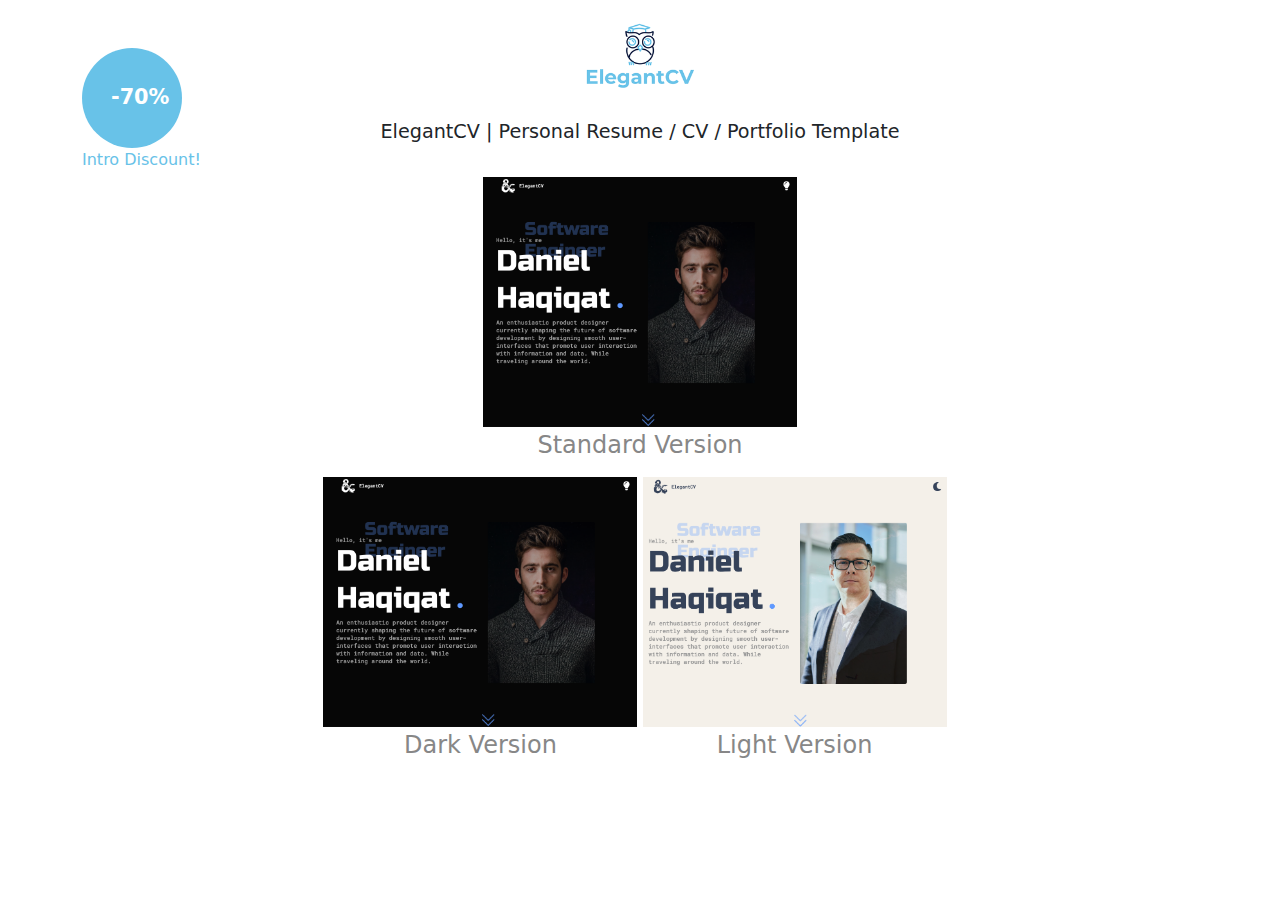
<file: index.html>
<!DOCTYPE html>
<html lang="en">
  <head>
    <meta http-equiv="X-UA-Compatible" content="IE=edge" />
    <meta http-equiv="Content-Type" content="text/html; charset=utf-8" />
    <meta name="author" content="AtikFahad" />
    <meta
      name="description"
      content="ElegantCV - Personal Resume / CV / Portfolio Template"
    />
    <meta
      name="keywords"
      content="vcard, resume, personal, portfolio, cv, developer, freelancer, modern, clean, responsive, bootstrap"
    />
    <title>ElegantCV - Personal Resume / CV / Portfolio Template</title>
    <meta
      name="viewport"
      content="width=device-width, initial-scale=1, maximum-scale=1, minimum-scale=1"
    />
    <link rel="stylesheet" href="standard/css/vendors/bootstrap.min.css" />
    <link rel="stylesheet" href="style.css" />
  </head>
  <body>
    <main>
      <div class="container">
        <section class="template-content">
          <img
            src="elegantCV-logo.png"
            alt="ElegantCV"
            height="120"
            width="120"
          />
          <h1 class="h3">
            ElegantCV | Personal Resume / CV / Portfolio Template
          </h1>
        </section>
        <section class="demo1">
          <a href="https://themes.atikfahad.com/elegantCV/standard">
            <img
              src="elegantCV-dark.png"
              alt="elegantCV standard"
              class="img-fluid"
            />
          </a>
          <h4 class="py-1">Standard Version</h4>
        </section>
        <section class="demo2">
          <a href="https://themes.atikfahad.com/elegantCV/dark">
            <img
              src="elegantCV-dark.png"
              alt="elegantCV dark"
              class="img-fluid"
            />
          </a>
          <h4 class="py-1">Dark Version</h4>
        </section>
        <section class="demo3">
          <a href="https://themes.atikfahad.com/elegantCV/light">
            <img
              src="elegantCV-light.png"
              alt="elegantCV light"
              class="img-fluid"
            />
          </a>
          <h4 class="py-1">Light Version</h4>
        </section>
        <div class="total-sale pt-5">
          <div class="sale">
            <span>-70%</span>
          </div>
          <span class="sale-text">Intro Discount!</span>
        </div>
      </div>
    </main>
  </body>
</html>
</file>
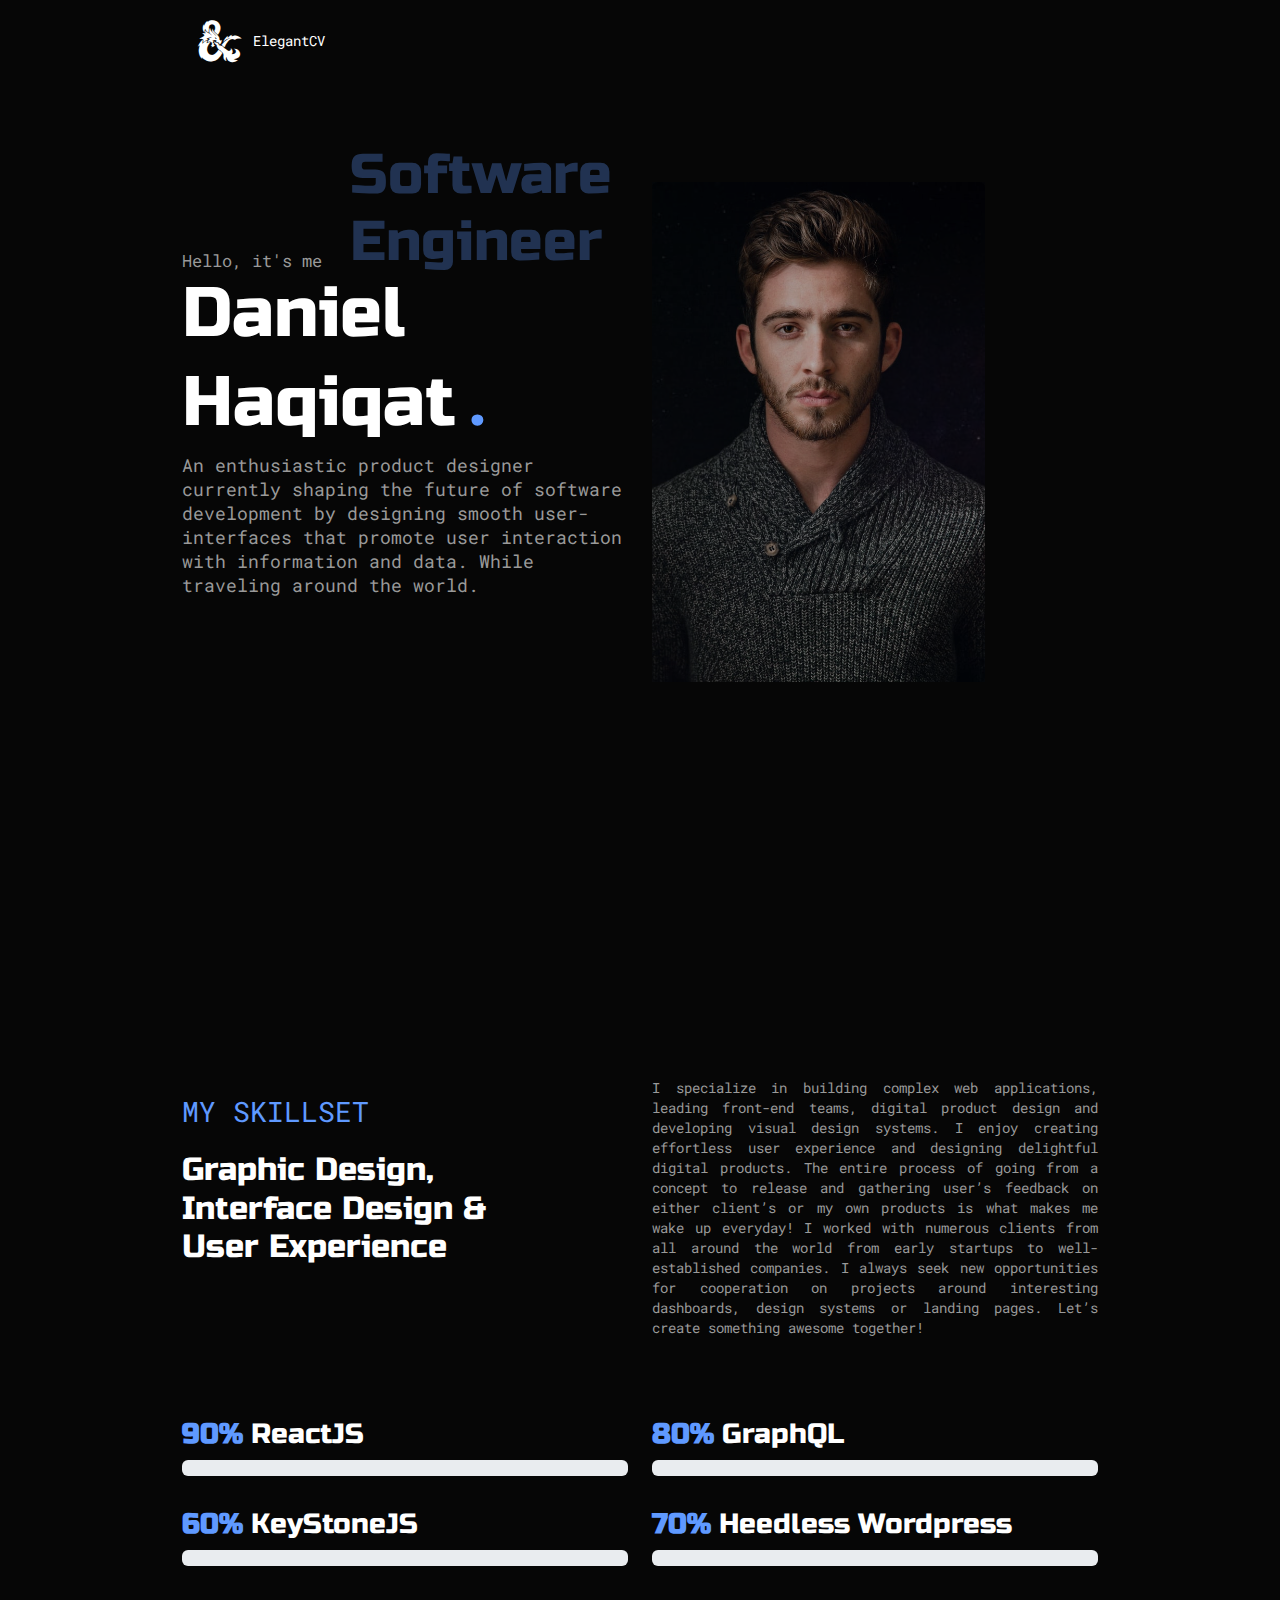
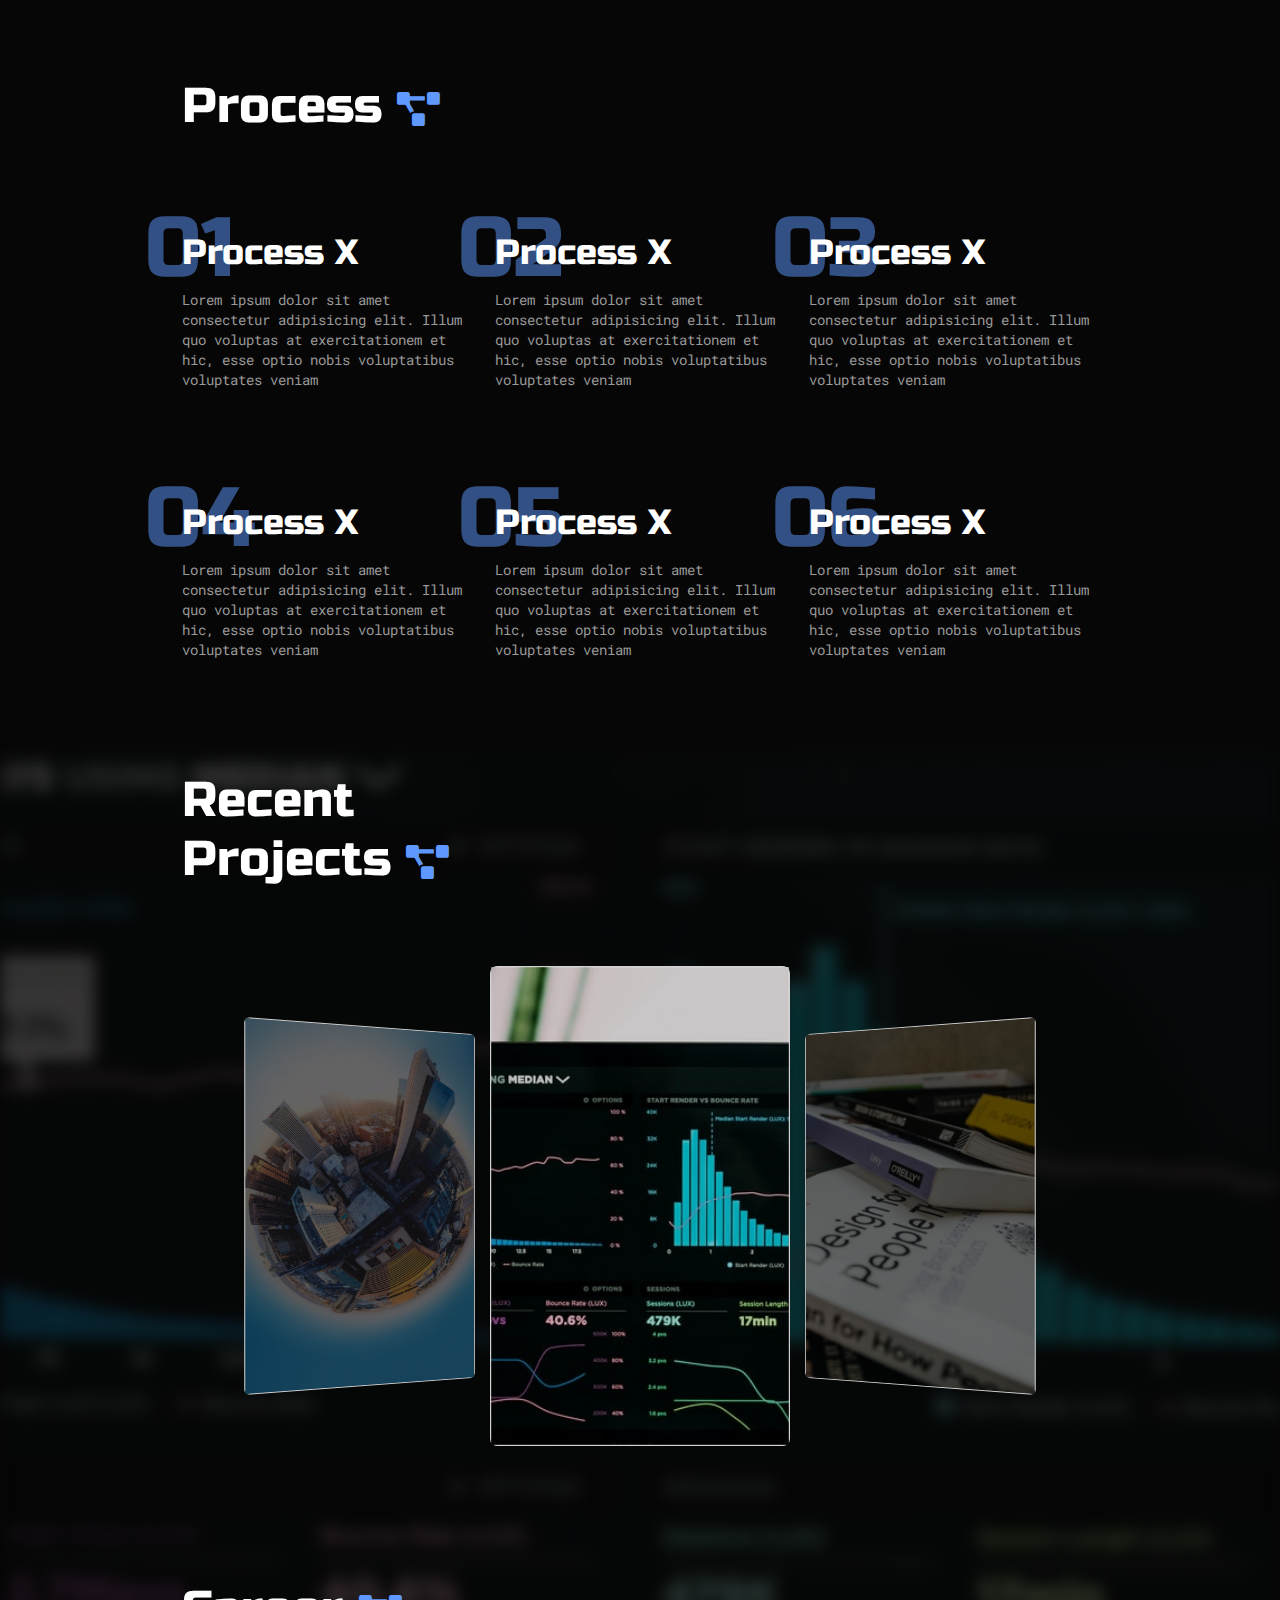
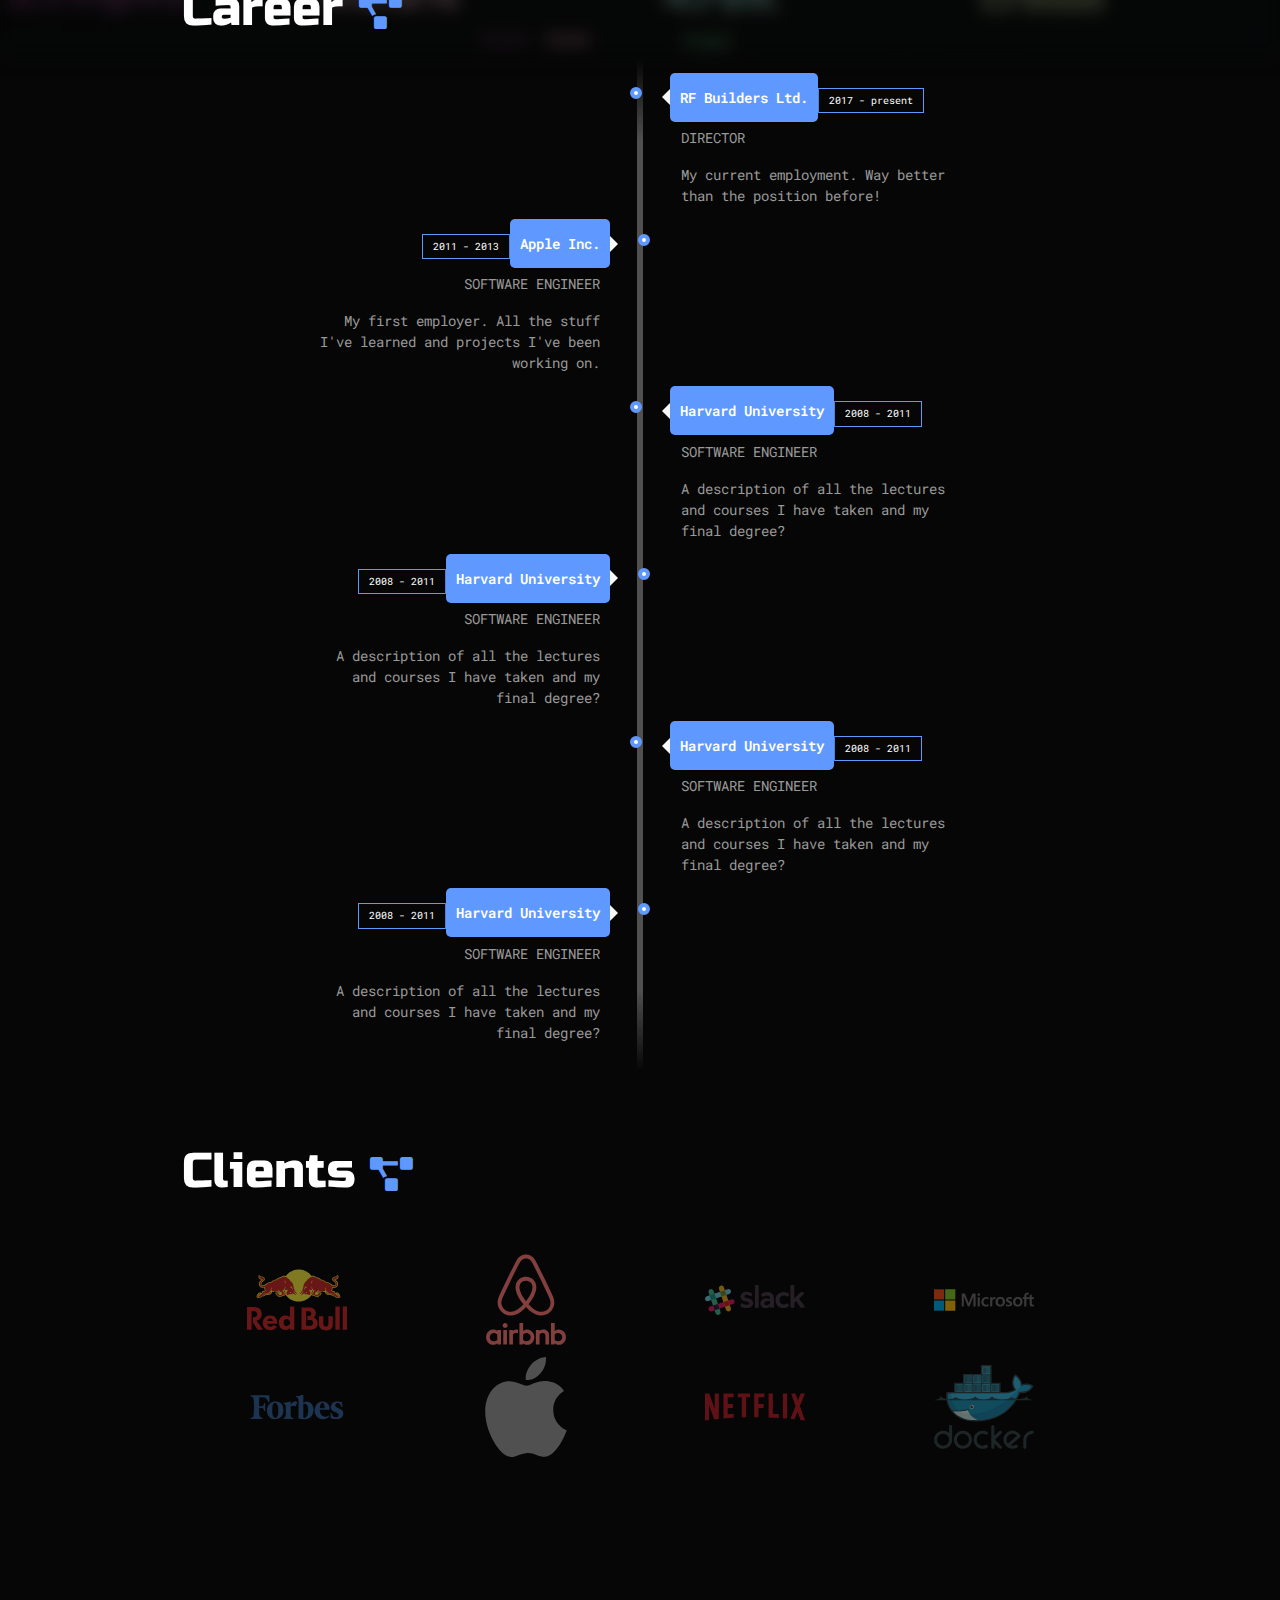
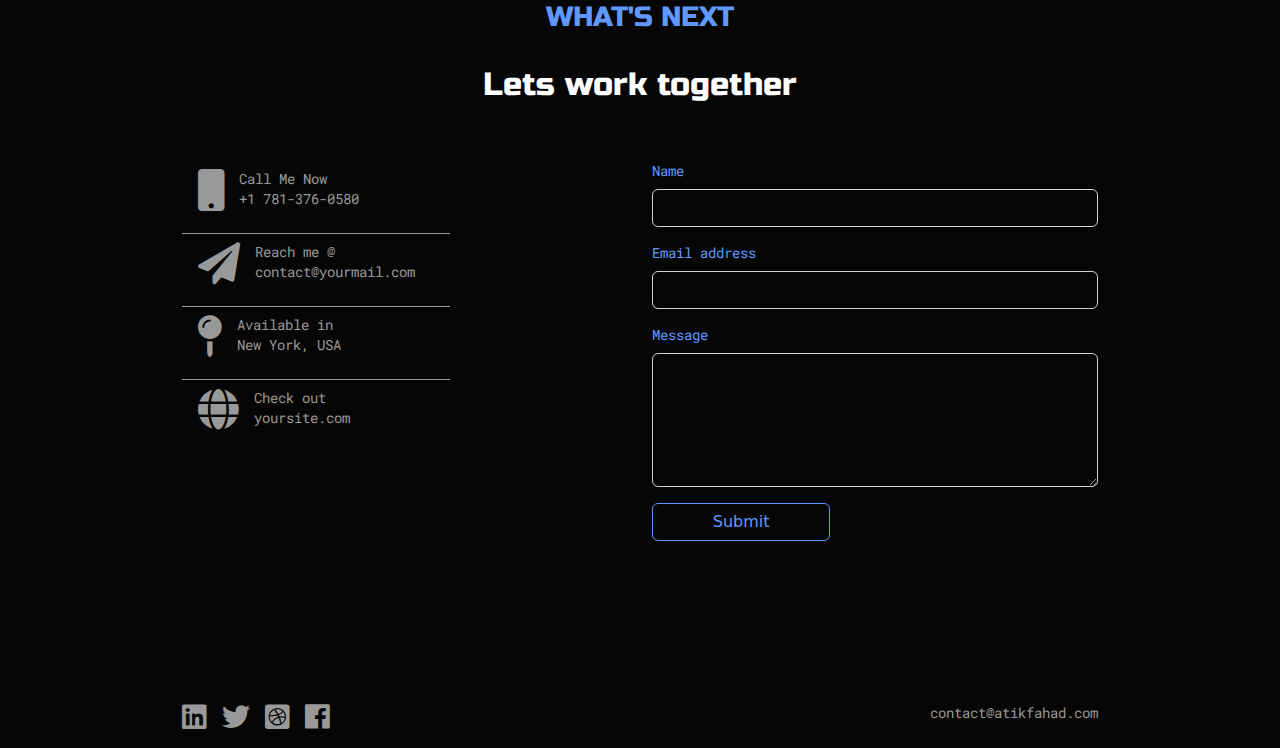
<file: dark/index.html>
<!DOCTYPE html>
<html lang="en">
  <head>
    <meta http-equiv="X-UA-Compatible" content="IE=edge" />
    <meta http-equiv="Content-Type" content="text/html; charset=utf-8" />
    <meta name="author" content="AtikFahad" />
    <meta
      name="description"
      content="ElegantCV - Personal Resume / CV / Portfolio Template"
    />
    <meta
      name="keywords"
      content="vcard, resume, personal, portfolio, cv, developer, freelancer, modern, clean, responsive, bootstrap"
    />
    <title>ElegantCV - Personal Resume / CV / Portfolio Template</title>
    <meta
      name="viewport"
      content="width=device-width, initial-scale=1, maximum-scale=1, minimum-scale=1"
    />

    <link rel="preconnect" href="https://fonts.googleapis.com" />
    <link rel="preconnect" href="https://fonts.gstatic.com" crossorigin />

    <link
      href="https://fonts.googleapis.com/css2?family=Roboto+Mono:wght@500&family=Russo+One&display=swap"
      rel="stylesheet"
    />

    <link
      rel="stylesheet"
      type="text/css"
      href="css/vendors/bootstrap.min.css"
    />
    <link rel="stylesheet" href="css/vendors/fa-all.min.css" />
    <link rel="stylesheet" href="css/vendors/animate.min.css" />
    <link rel="stylesheet" href="css/vendors/photoswipe.css" />
    <link rel="stylesheet" type="text/css" href="css/main.css" />
    <link rel="stylesheet" href="css/slider.css" />
    <link rel="stylesheet" href="css/timeline.css" />
    <link rel="apple-touch-icon" sizes="180x180" href="/apple-touch-icon.png" />
    <link rel="icon" type="image/png" sizes="32x32" href="/favicon-32x32.png" />
    <link rel="icon" type="image/png" sizes="16x16" href="/favicon-16x16.png" />
    <link rel="manifest" href="/site.webmanifest" />
  </head>
  <body class="dark-mode">
    <div class="cursor-wrapper">
      <div class="cursor"></div>
    </div>
    <nav class="navbar-nav my-3">
      <div class="container">
        <a href="#" class="navbar-brand">
          <!-- Font Awesome Icon for Logo uncomment next line to display and hide image -->
          <i class="fab fa-d-and-d fa-3x"></i>
          <!-- If you want custom logo uncomment next img tag and replace logo in images folder -->
          <!-- <img
            src="images/elegantCV-logo.png"
            alt="Elegant CV"
            width="70"
            height="70"
          /> -->
          ElegantCV</a
        >
      </div>
    </nav>
    <main>
      <section class="container main-section">
        <div class="row">
          <div class="col-sm-12 col-md-6 text">
            <h2 class="special">Software Engineer</h2>
            <small class="animate__animated animate__fadeInUp"
              >Hello, it's me</small
            >
            <h1 class="animate__animated animate__fadeInUp animate__slow">
              Daniel Haqiqat<span>.</span>
            </h1>
            <p class="animate__animated animate__fadeInUp animate__slow">
              An enthusiastic product designer currently shaping the future of
              software development by designing smooth user-interfaces that
              promote user interaction with information and data. While
              traveling around the world.
            </p>
          </div>
          <div class="col-sm-12 col-md-6 main-image">
            <div
              class="banner-effect animate__animated animate__zoomIn animate__slower"
            >
              <img
                class="img-fluid rounded mx-auto animate__animated animate__zoomIn animate__slower banner-dark"
                src="images/banner.jpg"
                alt="Personal Pic"
              />
            </div>
          </div>
          <a
            href="#skillset"
            class="animate__animated animate__fadeInDown animate__slow animate__delay-3s"
          >
            <div class="scroll-ico-first"></div>
            <div class="scroll-ico-second"></div>
          </a>
        </div>
      </section>
      <section class="skillset my-5" id="skillset">
        <div class="container">
          <div class="row pt-5">
            <div class="mt-4 col-sm-12 col-md-6 heading">
              <small class="text-uppercase">My Skillset </small>
              <h2 class="my-4 skillset-main">
                Graphic Design, <br />
                Interface Design & <br />
                User Experience
              </h2>
            </div>
            <div class="col-sm-12 col-md-6 elaboration">
              <p>
                I specialize in building complex web applications, leading
                front-end teams, digital product design and developing visual
                design systems. I enjoy creating effortless user experience and
                designing delightful digital products. The entire process of
                going from a concept to release and gathering user’s feedback on
                either client’s or my own products is what makes me wake up
                everyday! I worked with numerous clients from all around the
                world from early startups to well-established companies. I
                always seek new opportunities for cooperation on projects around
                interesting dashboards, design systems or landing pages. Let’s
                create something awesome together!
              </p>
            </div>
          </div>
          <div class="py-5 row">
            <div class="my-3 col-sm-12 col-md-6">
              <h3><b>90%</b> ReactJS</h3>
              <div class="progress">
                <div
                  class="progress-bar progress-bar-striped progress-bar-animated"
                  role="progressbar"
                  aria-valuenow="90"
                  aria-valuemin="0"
                  aria-valuemax="100"
                  style="width: 0%"
                ></div>
              </div>
            </div>
            <div class="my-3 col-sm-12 col-md-6">
              <h3><b>80%</b> GraphQL</h3>
              <div class="progress">
                <div
                  class="progress-bar progress-bar-striped progress-bar-animated"
                  role="progressbar"
                  aria-valuenow="80"
                  aria-valuemin="0"
                  aria-valuemax="100"
                  style="width: 0%"
                ></div>
              </div>
            </div>
            <div class="my-3 col-sm-12 col-md-6">
              <h3><b>60%</b> KeyStoneJS</h3>
              <div class="progress">
                <div
                  class="progress-bar progress-bar-striped progress-bar-animated"
                  role="progressbar"
                  aria-valuenow="60"
                  aria-valuemin="0"
                  aria-valuemax="100"
                  style="width: 0%"
                ></div>
              </div>
            </div>
            <div class="my-3 col-sm-12 col-md-6">
              <h3><b>70%</b> Heedless Wordpress</h3>
              <div class="progress">
                <div
                  class="progress-bar progress-bar-striped progress-bar-animated"
                  role="progressbar"
                  aria-valuenow="70"
                  aria-valuemin="0"
                  aria-valuemax="100"
                  style="width: 0%"
                ></div>
              </div>
            </div>
          </div>
        </div>
      </section>
      <section class="process my-5">
        <div class="container">
          <h2 class="my-3">
            Process
            <span class="indicator">
              <i class="fas fa-project-diagram"></i>
            </span>
          </h2>
          <div class="row my-5">
            <div
              class="col-xs-12 col-sm-6 col-md-4 my-5 individual-process"
              id="iv_1"
            >
              <h3>Process X</h3>
              <p class="mt-3" id="process-animate">
                Lorem ipsum dolor sit amet consectetur adipisicing elit. Illum
                quo voluptas at exercitationem et hic, esse optio nobis
                voluptatibus voluptates veniam
              </p>
              <div class="process-num" id="pn_1">01</div>
            </div>
            <div
              class="col-xs-12 col-sm-6 col-md-4 my-5 individual-process"
              id="iv_2"
            >
              <h3>Process X</h3>
              <p class="mt-3">
                Lorem ipsum dolor sit amet consectetur adipisicing elit. Illum
                quo voluptas at exercitationem et hic, esse optio nobis
                voluptatibus voluptates veniam
              </p>
              <div class="process-num" id="pn_2">02</div>
            </div>
            <div
              class="col-xs-12 col-sm-6 col-md-4 my-5 individual-process"
              id="iv_3"
            >
              <h3>Process X</h3>
              <p class="mt-3">
                Lorem ipsum dolor sit amet consectetur adipisicing elit. Illum
                quo voluptas at exercitationem et hic, esse optio nobis
                voluptatibus voluptates veniam
              </p>
              <div class="process-num" id="pn_3">03</div>
            </div>
            <div
              class="col-xs-12 col-sm-6 col-md-4 my-5 individual-process"
              id="iv_4"
            >
              <h3>Process X</h3>
              <p class="mt-3">
                Lorem ipsum dolor sit amet consectetur adipisicing elit. Illum
                quo voluptas at exercitationem et hic, esse optio nobis
                voluptatibus voluptates veniam
              </p>
              <div class="process-num" id="pn_4">04</div>
            </div>
            <div
              class="col-xs-12 col-sm-6 col-md-4 my-5 individual-process"
              id="iv_5"
            >
              <h3>Process X</h3>
              <p class="mt-3">
                Lorem ipsum dolor sit amet consectetur adipisicing elit. Illum
                quo voluptas at exercitationem et hic, esse optio nobis
                voluptatibus voluptates veniam
              </p>
              <div class="process-num" id="pn_5">05</div>
            </div>
            <div
              class="col-xs-12 col-sm-6 col-md-4 my-5 individual-process"
              id="iv_6"
            >
              <h3>Process X</h3>
              <p class="mt-3">
                Lorem ipsum dolor sit amet consectetur adipisicing elit. Illum
                quo voluptas at exercitationem et hic, esse optio nobis
                voluptatibus voluptates veniam
              </p>
              <div class="process-num" id="pn_6">06</div>
            </div>
          </div>
        </div>
      </section>

      <section class="recent-projects">
        <h2 class="my-3 container">
          Recent <br />
          Projects
          <span class="indicator">
            <i class="fas fa-project-diagram"></i>
          </span>
        </h2>
        <div class="container hide" id="fallback">
          <div
            class="pswp-gallery d-flex justify-content-around my-5"
            id="portfolio-gallery"
          >
            <a
              href="images/project__1.jpg"
              data-pswp-width="640"
              data-pswp-height="427"
              target="_blank"
            >
              <img
                src="images/project__1.jpg"
                alt="Development of Dashboard Backend"
                height="200"
                class="img-fluid"
              />
            </a>
            <a
              href="images/project__3.jpg"
              data-pswp-width="640"
              data-pswp-height="640"
              target="_blank"
            >
              <img
                src="images/project__3.jpg"
                alt="Keeping eye on the world"
                height="200"
                class="img-fluid"
              />
            </a>
            <a
              href="images/project__2.jpg"
              data-pswp-width="640"
              data-pswp-height="427"
              target="_blank"
            >
              <img
                src="images/project__2.jpg"
                alt="UX Design for large distributed system"
                height="300"
                class="img-fluid"
              />
            </a>
          </div>
        </div>

        <div class="app">
          <div class="cardList">
            <a class="cardList__btn btn btn--left">
              <div class="icon">
                <svg>
                  <use xlink:href="#arrow-left"></use>
                </svg>
              </div>
            </a>

            <div class="cards__wrapper">
              <div class="card current--card">
                <div class="card__image">
                  <img src="images/project__1.jpg" alt="Project 1" />
                </div>
              </div>

              <div class="card next--card">
                <div class="card__image">
                  <img src="images/project__2.jpg" alt="Project 2" />
                </div>
              </div>

              <div class="card previous--card">
                <div class="card__image">
                  <img src="images/project__3.jpg" alt="Project 3" />
                </div>
              </div>
            </div>

            <a class="cardList__btn btn btn--right">
              <div class="icon">
                <svg>
                  <use xlink:href="#arrow-right"></use>
                </svg>
              </div>
            </a>
          </div>

          <div class="infoList">
            <div class="info__wrapper">
              <div class="info current--info">
                <h1 class="text name">Admin</h1>
                <h4 class="text location text-wrap">ReactJS/GraphQL/NestJS</h4>
                <p class="text description text-wrap">
                  Development of Dashboard
                </p>
              </div>

              <div class="info next--info">
                <h1 class="text name">Design</h1>
                <h4 class="text location text-wrap">UX Development</h4>
                <p class="text description text-wrap">
                  UX Design for large scale system
                </p>
              </div>

              <div class="info previous--info">
                <h1 class="text name">Bird View</h1>
                <h4 class="text location text-wrap">The Earth</h4>
                <p class="text description text-wrap">
                  Keeping eye on the earth
                </p>
              </div>
            </div>
          </div>

          <div class="app__bg">
            <div class="app__bg__image current--image">
              <img src="images/project__1.jpg" alt="portfolio" />
            </div>
            <div class="app__bg__image next--image">
              <img src="images/project__2.jpg" alt="portfolio" />
            </div>
            <div class="app__bg__image previous--image">
              <img src="images/project__3.jpg" alt="portfolio" />
            </div>
          </div>
        </div>

        <svg class="icons" style="display: none">
          <symbol
            id="arrow-left"
            xmlns="http://www.w3.org/2000/svg"
            viewBox="0 0 512 512"
          >
            <polyline
              points="328 112 184 256 328 400"
              style="
                fill: none;
                stroke: #fff;
                stroke-linecap: round;
                stroke-linejoin: round;
                stroke-width: 48px;
              "
            />
          </symbol>
          <symbol
            id="arrow-right"
            xmlns="http://www.w3.org/2000/svg"
            viewBox="0 0 512 512"
          >
            <polyline
              points="184 112 328 256 184 400"
              style="
                fill: none;
                stroke: #fff;
                stroke-linecap: round;
                stroke-linejoin: round;
                stroke-width: 48px;
              "
            />
          </symbol>
        </svg>
      </section>

      <section class="career" id="career">
        <div class="container">
          <h2 class="my-3">
            Career
            <span class="indicator">
              <i class="fas fa-project-diagram"></i>
            </span>
          </h2>
          <!-- The Timeline -->

          <ul class="timeline">
            <!-- Item 1 -->
            <li>
              <div class="direction-r" id="c_1">
                <div class="flag-wrapper">
                  <span class="flag">RF Builders Ltd.</span>
                  <span class="time-wrapper"
                    ><span class="time">2017 - present</span></span
                  >
                </div>

                <div class="desc">
                  <p class="mt-2 text-uppercase">Director</p>
                  My current employment. Way better than the position before!
                </div>
              </div>
            </li>

            <!-- Item 2 -->
            <li>
              <div class="direction-l" id="c_2">
                <div class="flag-wrapper">
                  <span class="flag">Apple Inc.</span>
                  <span class="time-wrapper"
                    ><span class="time">2011 - 2013</span></span
                  >
                </div>
                <div class="desc">
                  <p class="mt-2 text-uppercase">Software Engineer</p>
                  My first employer. All the stuff I've learned and projects
                  I've been working on.
                </div>
              </div>
            </li>

            <!-- Item 3 -->
            <li>
              <div class="direction-r" id="c_3">
                <div class="flag-wrapper">
                  <span class="flag">Harvard University</span>
                  <span class="time-wrapper"
                    ><span class="time">2008 - 2011</span></span
                  >
                </div>
                <div class="desc">
                  <p class="mt-2 text-uppercase">Software Engineer</p>
                  A description of all the lectures and courses I have taken and
                  my final degree?
                </div>
              </div>
            </li>
            <!-- Item 4 -->
            <li>
              <div class="direction-l" id="c_4">
                <div class="flag-wrapper">
                  <span class="flag">Harvard University</span>
                  <span class="time-wrapper"
                    ><span class="time">2008 - 2011</span></span
                  >
                </div>
                <div class="desc">
                  <p class="mt-2 text-uppercase">Software Engineer</p>
                  A description of all the lectures and courses I have taken and
                  my final degree?
                </div>
              </div>
            </li>
            <!-- Item 5 -->
            <li>
              <div class="direction-r" id="c_5">
                <div class="flag-wrapper">
                  <span class="flag">Harvard University</span>
                  <span class="time-wrapper"
                    ><span class="time">2008 - 2011</span></span
                  >
                </div>
                <div class="desc">
                  <p class="mt-2 text-uppercase">Software Engineer</p>
                  A description of all the lectures and courses I have taken and
                  my final degree?
                </div>
              </div>
            </li>
            <!-- Item 6 -->
            <li>
              <div class="direction-l" id="c_6">
                <div class="flag-wrapper">
                  <span class="flag">Harvard University</span>
                  <span class="time-wrapper"
                    ><span class="time">2008 - 2011</span></span
                  >
                </div>
                <div class="desc">
                  <p class="mt-2 text-uppercase">Software Engineer</p>
                  A description of all the lectures and courses I have taken and
                  my final degree?
                </div>
              </div>
            </li>
          </ul>
        </div>
      </section>
      <section class="brands py-5">
        <div class="container">
          <h2 class="my-4">
            Clients
            <span class="indicator">
              <i class="fas fa-project-diagram"></i>
            </span>
          </h2>
          <div class="cards-grid my-5">
            <div class="card-single">
              <img
                class="img-fluid"
                src="images/logo__1.svg"
                alt="logo title"
              />
            </div>
            <div class="card-single">
              <img
                class="img-fluid"
                src="images/logo__2.svg"
                alt="logo title"
              />
            </div>
            <div class="card-single">
              <img
                class="img-fluid"
                src="images/logo__3.svg"
                alt="logo title"
              />
            </div>
            <div class="card-single">
              <img
                class="img-fluid"
                src="images/logo__4.svg"
                alt="logo title"
              />
            </div>
            <div class="card-single">
              <img
                class="img-fluid"
                src="images/logo__5.svg"
                alt="logo title"
              />
            </div>
            <div class="card-single">
              <img
                class="img-fluid"
                src="images/logo__6.svg"
                alt="logo title"
              />
            </div>
            <div class="card-single">
              <img
                class="img-fluid"
                src="images/logo__7.svg"
                alt="logo title"
              />
            </div>
            <div class="card-single">
              <img
                class="img-fluid"
                src="images/logo__8.svg"
                alt="logo title"
              />
            </div>
          </div>
        </div>
      </section>
      <section class="contact my-5" id="contact">
        <div class="container">
          <div class="row">
            <h3 class="text-uppercase text-center" id="contact-t1">
              What's Next
            </h3>
            <h2 class="text-center pt-4">Lets work together</h2>
            <div class="my-5 col-sm-12 col-md-6 connect" id="contact-t2">
              <ul class="list-group list-group-flush">
                <li class="list-group-item">
                  <a href="tel:17813760580">
                    <i class="fas fa-mobile fa-3x"></i>
                    <p>
                      Call Me Now <br />
                      +1 781-376-0580
                    </p>
                  </a>
                </li>
                <li class="list-group-item">
                  <a href="mailto:contact@yourmail.com">
                    <i class="fas fa-paper-plane fa-3x"></i>
                    <p>
                      Reach me @ <br />
                      contact@yourmail.com
                    </p>
                  </a>
                </li>
                <li class="list-group-item">
                  <a href="#">
                    <i class="fas fa-map-pin fa-3x"></i>
                    <p>
                      Available in <br />
                      New York, USA
                    </p>
                  </a>
                </li>
                <li class="list-group-item">
                  <a href="#">
                    <i class="fas fa-globe fa-3x"></i>
                    <p>
                      Check out <br />
                      yoursite.com
                    </p>
                  </a>
                </li>
              </ul>
            </div>
            <div class="my-5 col-sm-12 col-md-6 estimate" id="contact-t3">
              <form>
                <div class="mb-3">
                  <label for="name" class="form-label">Name</label>
                  <input
                    type="text"
                    class="form-control"
                    id="name"
                    aria-describedby="name"
                  />
                </div>
                <div class="mb-3">
                  <label for="email" class="form-label">Email address</label>
                  <input
                    type="email"
                    class="form-control"
                    id="email"
                    aria-describedby="email"
                  />
                </div>
                <div class="mb-3">
                  <label for="description" class="form-label">Message</label>
                  <textarea
                    class="form-control"
                    name="description"
                    id="description"
                    rows="5"
                  ></textarea>
                </div>
                <button type="submit" class="submit btn btn-primary">
                  Submit
                </button>
                <div class="my-3 alert" role="alert" id="result-to-email">
                  <i class="fas fa-spinner fa-spin fa-2x not-needed"></i>
                  <span id="result-text"> </span>
                </div>
              </form>
            </div>
          </div>
        </div>
      </section>
    </main>

    <footer>
      <div class="container">
        <div class="row">
          <div class="col-sm-12 col-md-3 social-links">
            <ul>
              <li>
                <a href="#" target="_blank">
                  <i class="fab fa-linkedin fa-2x"></i>
                </a>
              </li>
              <li>
                <a href="#" target="_blank">
                  <i class="fab fa-twitter fa-2x"></i>
                </a>
              </li>
              <li>
                <a href="#" target="_blank">
                  <i class="fab fa-dribbble-square fa-2x"></i>
                </a>
              </li>
              <li>
                <a href="#" target="_blank">
                  <i class="fab fa-facebook fa-2x"></i>
                </a>
              </li>
            </ul>
          </div>
          <div class="col-sm-12 col-md-3 email text-center text-md-end">
            <a href="mailto:contact@atikfahad.com">contact@atikfahad.com</a>
          </div>
        </div>
      </div>
    </footer>

    <script src="js/vendors/bootstrap.bundle.min.js"></script>
    <script src="js/vendors/gsap.min.js"></script>
    <script src="js/vendors/imagesloaded.pkgd.min.js"></script>
    <script src="js/portfolio.js"></script>
    <script src="js/email.js"></script>
    <script src="js/vendors/photoswipe.umd.min.js"></script>
    <script src="js/main.js"></script>
    <script src="js/vendors/photoswipe-lightbox.umd.min.js"></script>
    <script>
      var lightbox = new PhotoSwipeLightbox({
        gallery: "#portfolio-gallery",
        children: "a",
        pswpModule: PhotoSwipe,
      });
      lightbox.on("uiRegister", function () {
        lightbox.pswp.ui.registerElement({
          name: "custom-caption",
          order: 9,
          isButton: false,
          appendTo: "root",
          html: "Caption text",
          onInit: (el, pswp) => {
            lightbox.pswp.on("change", () => {
              const currSlideElement = lightbox.pswp.currSlide.data.element;
              let captionHTML = "";
              if (currSlideElement) {
                const hiddenCaption = currSlideElement.querySelector(
                  ".hidden-caption-content"
                );
                if (hiddenCaption) {
                  // get caption from element with class hidden-caption-content
                  captionHTML = hiddenCaption.innerHTML;
                } else {
                  // get caption from alt attribute
                  captionHTML = currSlideElement
                    .querySelector("img")
                    .getAttribute("alt");
                }
              }
              el.innerHTML = captionHTML || "";
            });
          },
        });
      });
      lightbox.init();
    </script>
  </body>
</html>
</file>
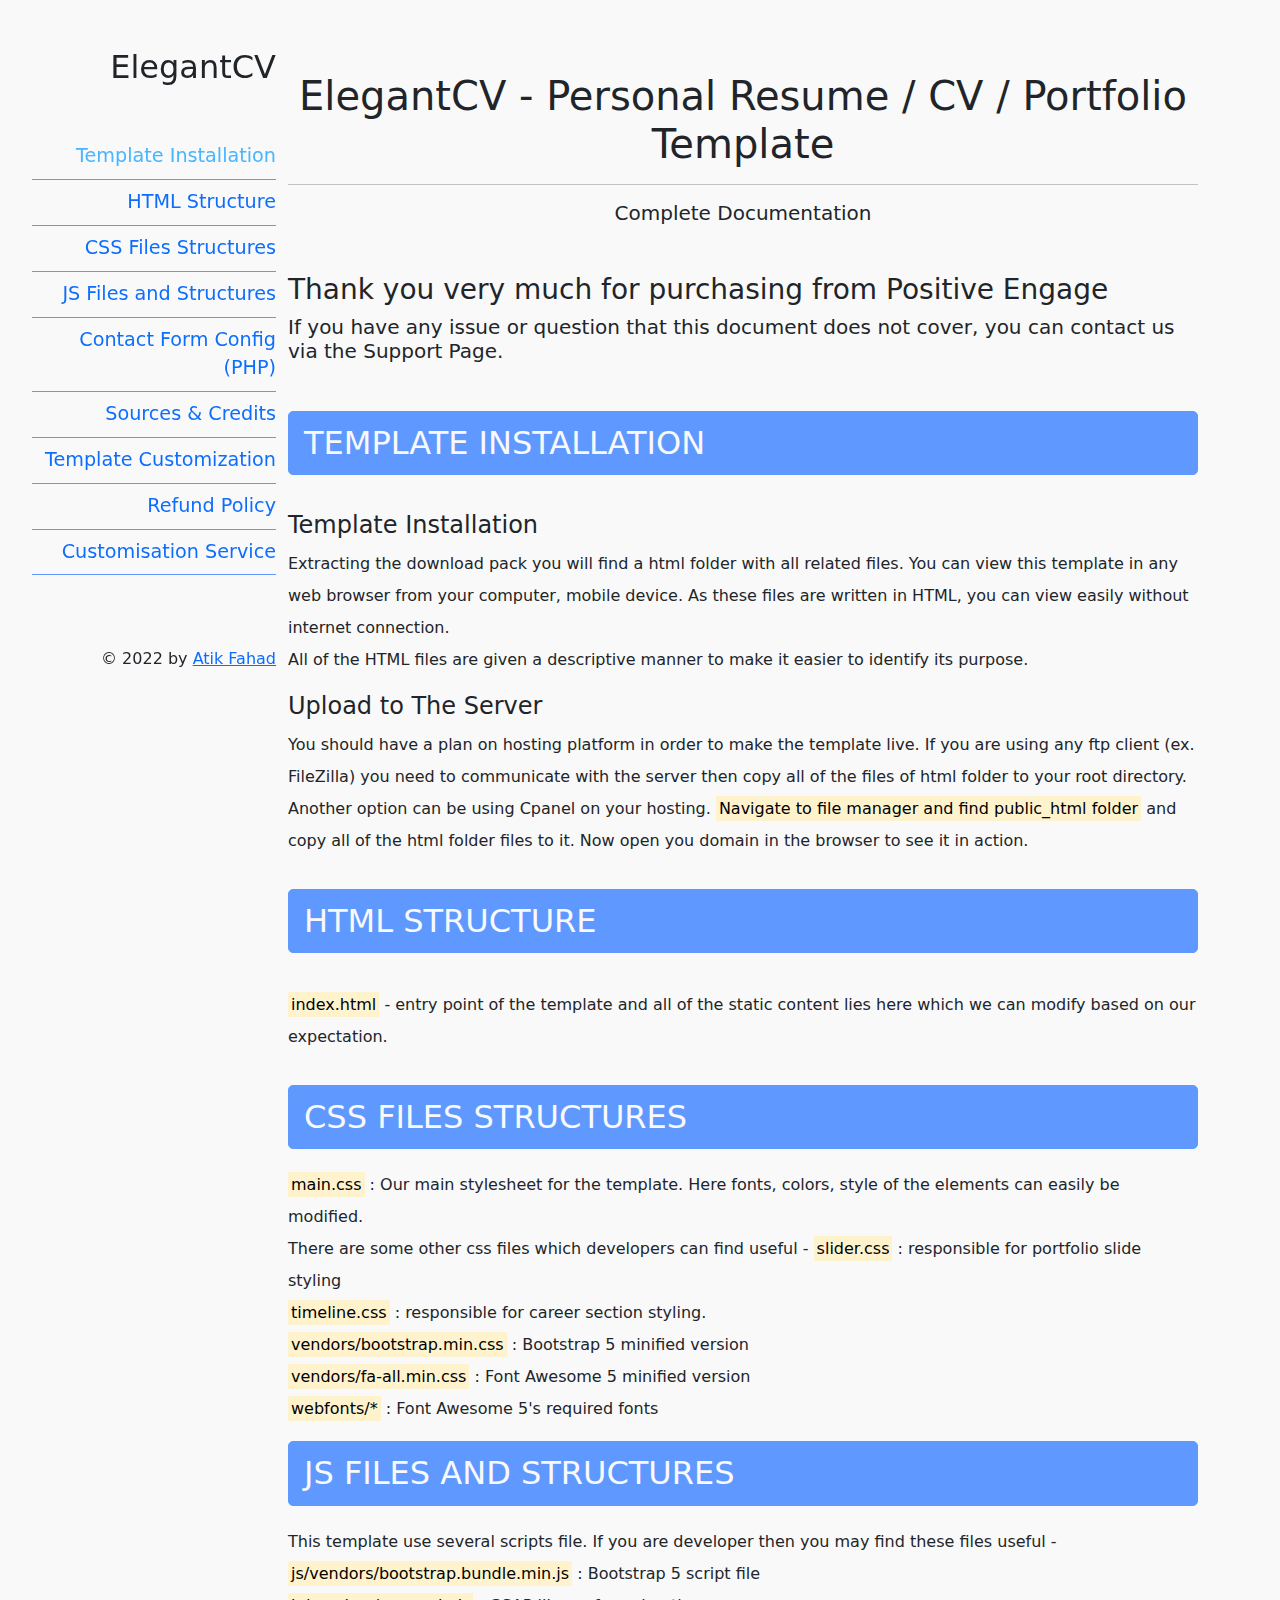
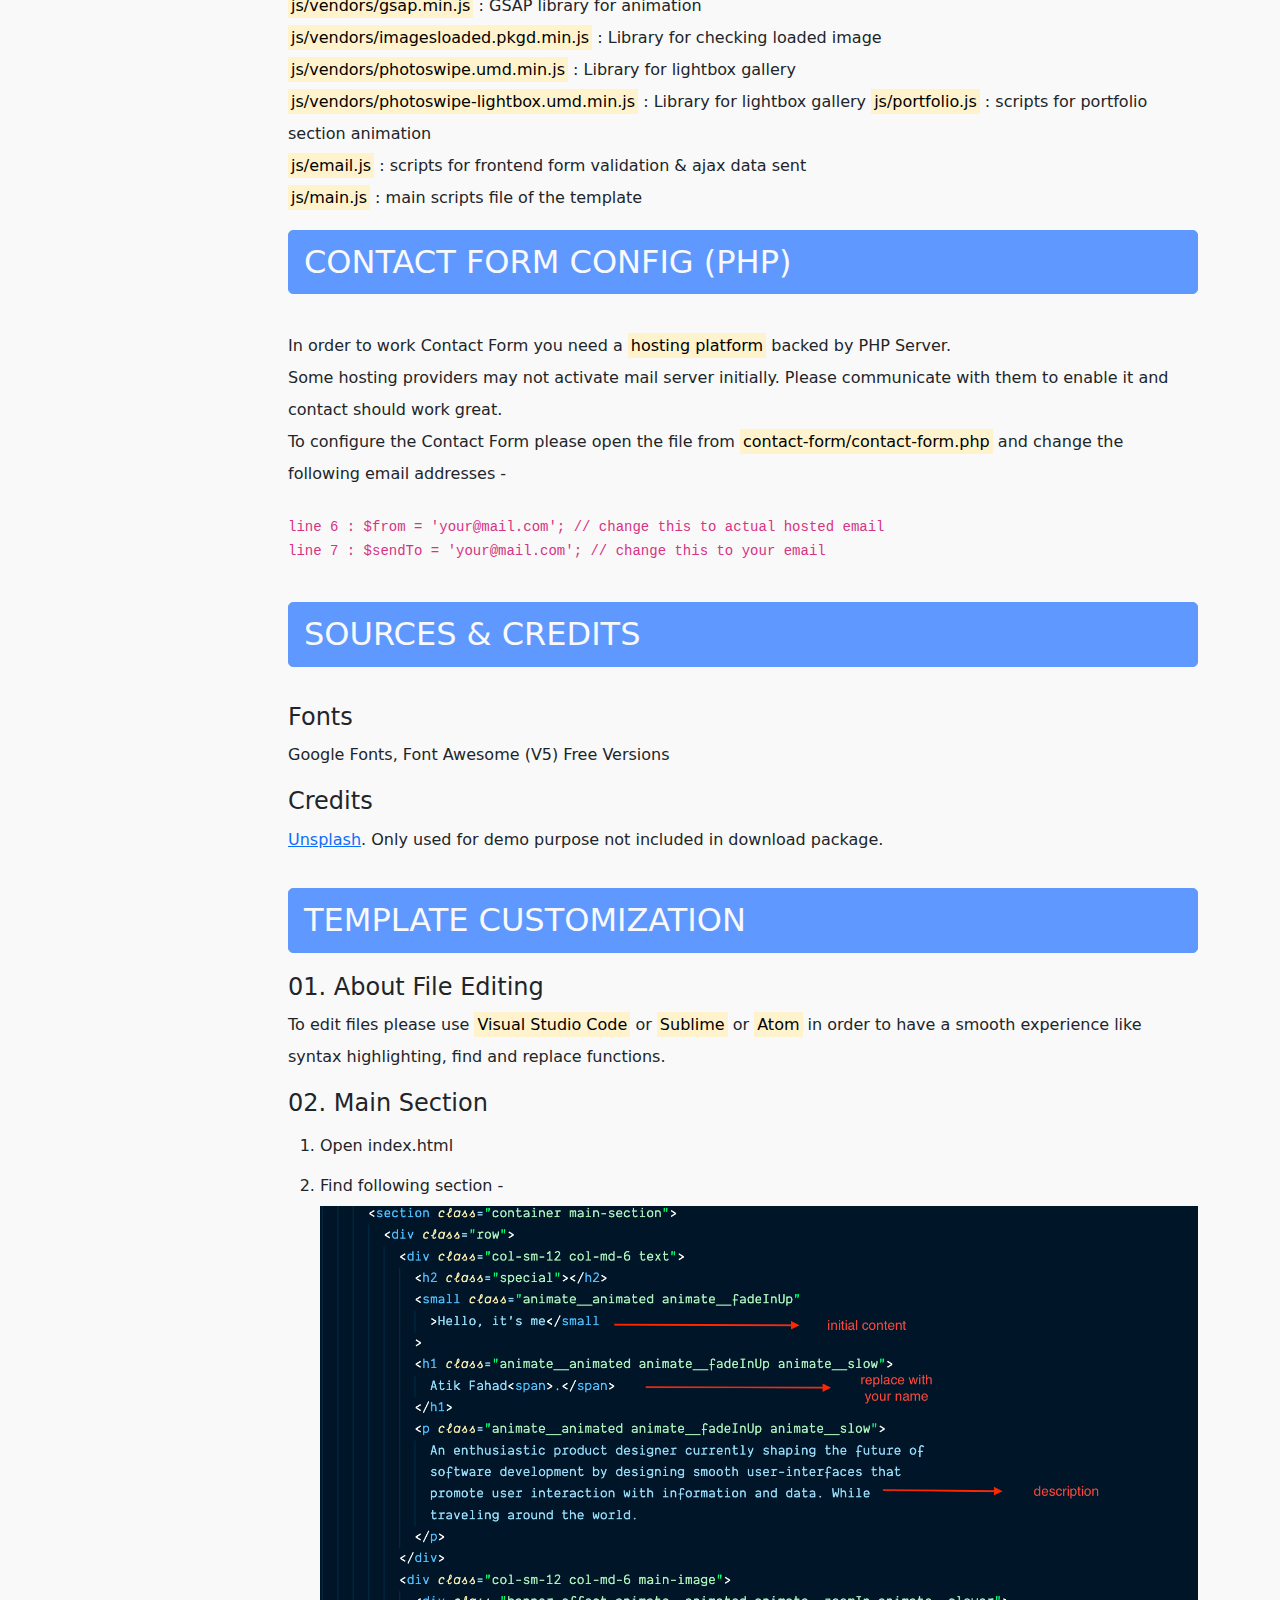
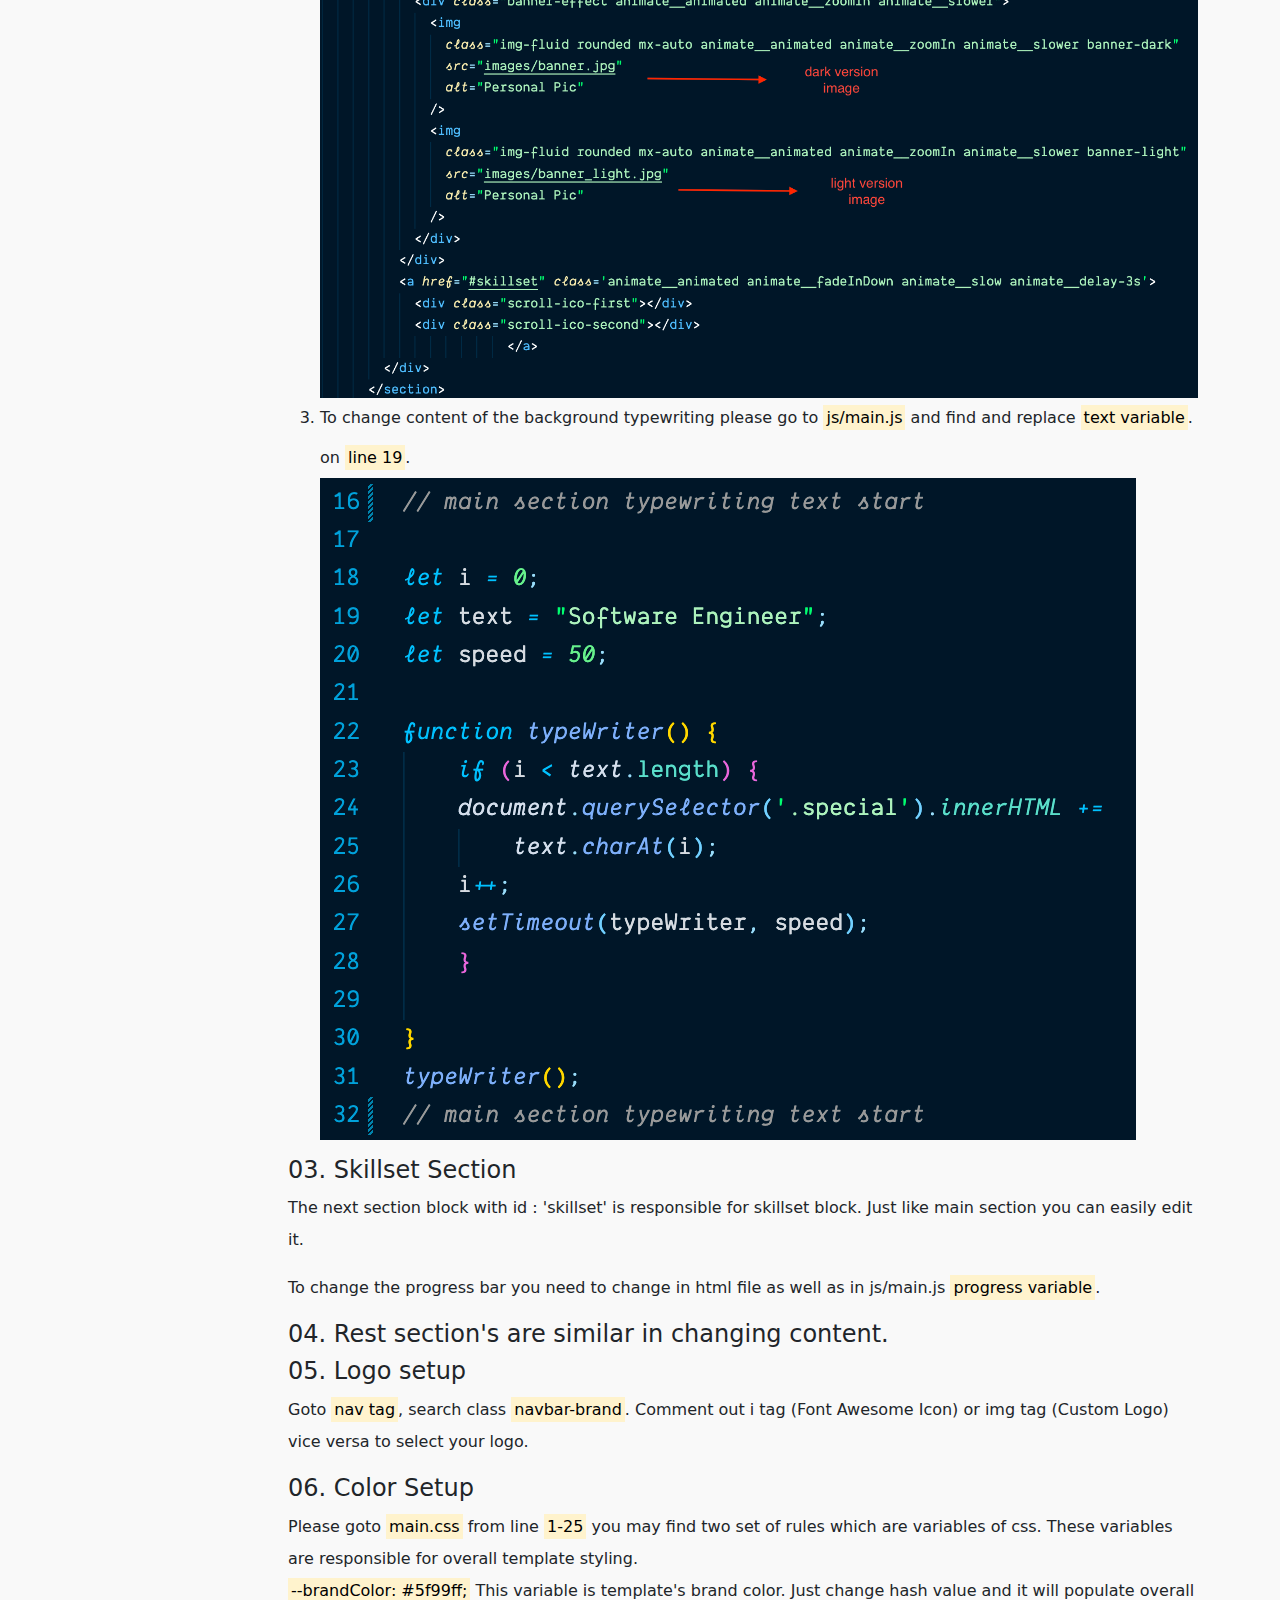
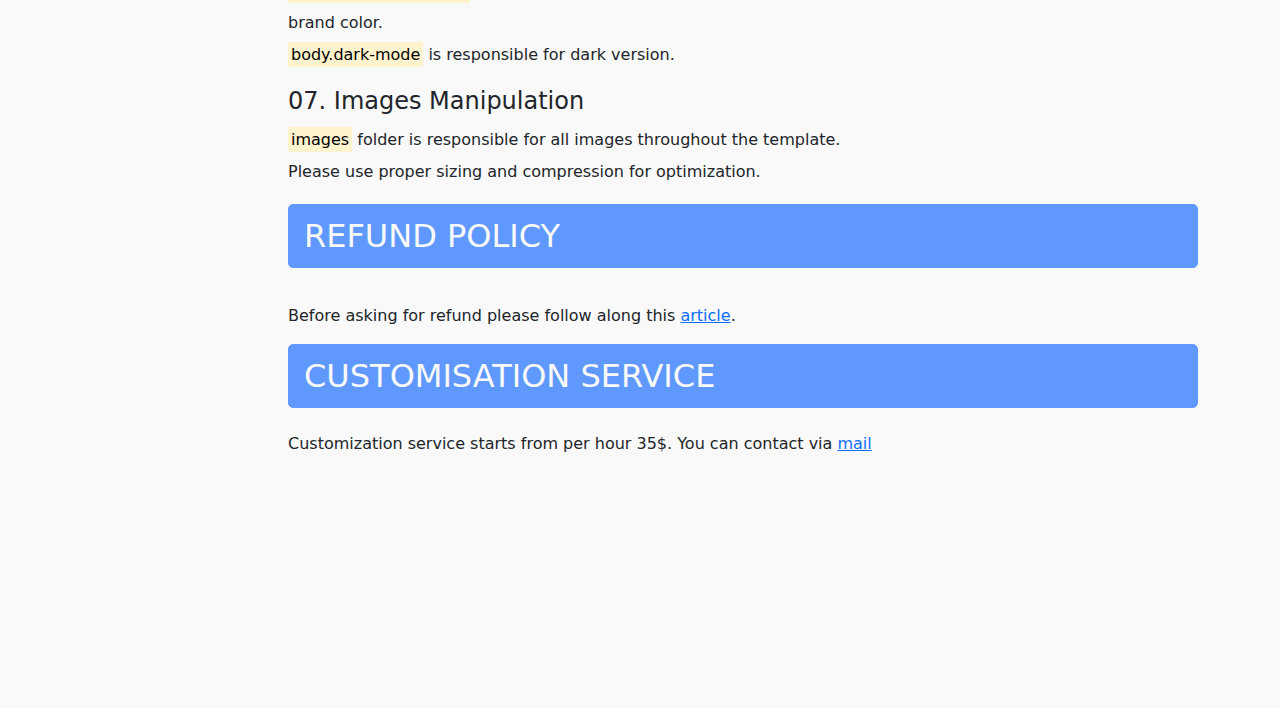
<file: documentation/index.html>
<!DOCTYPE html>
<html lang="en">
  <head>
    <meta charset="UTF-8" />
    <meta http-equiv="X-UA-Compatible" content="IE=edge" />
    <meta http-equiv="Content-Type" content="text/html; charset=utf-8" />
    <meta name="author" content="AtikFahad" />
    <meta name="description" content="ElegantCV | Documentation" />
    <meta
      name="keywords"
      content="vcard, resume, personal, portfolio, cv, developer, freelancer, modern, clean, responsive, bootstrap"
    />

    <meta
      name="viewport"
      content="width=device-width, initial-scale=1, maximum-scale=1, minimum-scale=1"
    />
    <title>ElegantCV | Documentation</title>
    <link
      rel="stylesheet"
      type="text/css"
      href="css/vendors/bootstrap.min.css"
    />
    <link rel="stylesheet" href="css/vendors/fa-all.min.css" />
    <link rel="stylesheet" href="css/main.css" />
    <link rel="apple-touch-icon" sizes="180x180" href="/apple-touch-icon.png" />
    <link rel="icon" type="image/png" sizes="32x32" href="/favicon-32x32.png" />
    <link rel="icon" type="image/png" sizes="16x16" href="/favicon-16x16.png" />
    <link rel="manifest" href="/site.webmanifest" />
  </head>
  <body>
    <div class="container my-5">
      <aside class="fixed-top pe-4">
        <h2 class="my-5">ElegantCV</h2>
        <ul class="mb-4" id="sidebar">
          <li class="py-2">
            <a href="#template-installation">Template Installation </a>
          </li>
          <li class="py-2"><a href="#html-structure">HTML Structure </a></li>
          <li class="py-2">
            <a href="#css-structure">CSS Files Structures </a>
          </li>
          <li class="py-2">
            <a href="#js-structure">JS Files and Structures </a>
          </li>
          <li class="py-2">
            <a href="#contact-form">Contact Form Config (PHP) </a>
          </li>
          <li class="py-2"><a href="#source-credits">Sources & Credits </a></li>
          <li class="py-2">
            <a href="#template-custom">Template Customization </a>
          </li>
          <li class="py-2"><a href="#refund">Refund Policy </a></li>
          <li class="py-2">
            <a href="#custom-service">Customisation Service </a>
          </li>
        </ul>
        <div class="copyright my-5">
          <span>&COPY; 2022 by</span>
          <a href="https://themeforest.net/user/atikfahad" target="_blank"
            >Atik Fahad</a
          >
        </div>
      </aside>
      <main data-bs-spy="scroll" data-bs-target="#sidebar">
        <div id="intro-doc" class="py-4">
          <h1 class="text-center">
            ElegantCV - Personal Resume / CV / Portfolio Template
          </h1>
          <hr />
          <p class="h5 text-center my-2">Complete Documentation</p>

          <h3 class="mt-5">
            Thank you very much for purchasing from Positive Engage
          </h3>
          <p class="mb-4 h5">
            If you have any issue or question that this document does not cover,
            you can contact us via the Support Page.
          </p>
        </div>
        <div id="template-installation">
          <h2 class="heading">Template Installation</h2>
          <div class="content py-3">
            <h4>Template Installation</h4>
            <p>
              Extracting the download pack you will find a html folder with all
              related files. You can view this template in any web browser from
              your computer, mobile device. As these files are written in HTML,
              you can view easily without internet connection.
              <br />
              All of the HTML files are given a descriptive manner to make it
              easier to identify its purpose.
            </p>
            <h4 pt-2>Upload to The Server</h4>
            <p>
              You should have a plan on hosting platform in order to make the
              template live. If you are using any ftp client (ex. FileZilla) you
              need to communicate with the server then copy all of the files of
              html folder to your root directory. <br />
              Another option can be using Cpanel on your hosting.
              <mark> Navigate to file manager and find public_html folder</mark>
              and copy all of the html folder files to it. Now open you domain
              in the browser to see it in action.
            </p>
          </div>
        </div>
        <div id="html-structure">
          <h2 class="heading">HTML Structure</h2>
          <div class="content py-3">
            <p>
              <mark>index.html</mark> - entry point of the template and all of
              the static content lies here which we can modify based on our
              expectation.
            </p>
          </div>
        </div>
        <div id="css-structure">
          <h2 class="heading">CSS Files Structures</h2>
          <div class="content">
            <p>
              <mark>main.css</mark> : Our main stylesheet for the template. Here
              fonts, colors, style of the elements can easily be modified.
              <br />
              There are some other css files which developers can find useful -
              <mark>slider.css</mark> : responsible for portfolio slide styling
              <br />
              <mark>timeline.css</mark> : responsible for career section
              styling. <br />
              <mark>vendors/bootstrap.min.css</mark> : Bootstrap 5 minified
              version <br />
              <mark>vendors/fa-all.min.css</mark> : Font Awesome 5 minified
              version <br />
              <mark>webfonts/*</mark> : Font Awesome 5's required fonts
            </p>
          </div>
        </div>
        <div id="js-structure">
          <h2 class="heading">JS Files and Structures</h2>
          <div class="content">
            <p>
              This template use several scripts file. If you are developer then
              you may find these files useful -
              <mark>js/vendors/bootstrap.bundle.min.js</mark> : Bootstrap 5
              script file <br />
              <mark>js/vendors/gsap.min.js</mark> : GSAP library for animation
              <br />
              <mark>js/vendors/imagesloaded.pkgd.min.js</mark> : Library for
              checking loaded image <br />
              <mark>js/vendors/photoswipe.umd.min.js</mark> : Library for
              lightbox gallery <br />
              <mark>js/vendors/photoswipe-lightbox.umd.min.js</mark> : Library
              for lightbox gallery <mark>js/portfolio.js</mark> : scripts for
              portfolio section animation <br />
              <mark>js/email.js</mark> : scripts for frontend form validation &
              ajax data sent <br />
              <mark>js/main.js</mark> : main scripts file of the template <br />
            </p>
          </div>
        </div>
        <div id="contact-form">
          <h2 class="heading">Contact Form Config (PHP)</h2>
          <div class="content py-3">
            <p>
              In order to work Contact Form you need a
              <mark> hosting platform</mark> backed by PHP Server. <br />
              Some hosting providers may not activate mail server initially.
              Please communicate with them to enable it and contact should work
              great. <br />
              To configure the Contact Form please open the file from
              <mark> contact-form/contact-form.php</mark> and change the
              following email addresses - <br />
            </p>
            <div class="my-4">
              <code>
                line 6 : $from = 'your@mail.com'; // change this to actual
                hosted email
                <br />
                line 7 : $sendTo = 'your@mail.com'; // change this to your email
              </code>
            </div>
          </div>
        </div>
        <div id="source-credits">
          <h2 class="heading">Sources & Credits</h2>
          <div class="content py-3">
            <h4>Fonts</h4>
            <p>Google Fonts, Font Awesome (V5) Free Versions</p>
            <h4>Credits</h4>
            <p>
              <a href="https://unsplash.com/" target="_blank">Unsplash</a>. Only
              used for demo purpose not included in download package.
            </p>
          </div>
        </div>
        <div id="template-custom">
          <h2 class="heading">Template Customization</h2>
          <div class="content">
            <h4>01. About File Editing</h4>
            <p>
              To edit files please use <mark>Visual Studio Code</mark> or
              <mark>Sublime</mark> or <mark>Atom</mark> in order to have a
              smooth experience like syntax highlighting, find and replace
              functions.
            </p>
            <h4>02. Main Section</h4>
            <ol>
              <li>Open index.html</li>
              <li>
                Find following section -
                <img
                  src="images/main-content.png"
                  class="img-fluid"
                  alt="main content"
                />
              </li>
              <li>
                To change content of the background typewriting please go to
                <mark>js/main.js</mark> and find and replace
                <mark>text variable</mark>. on <mark>line 19</mark>.
                <img
                  src="images/typewriting block.png"
                  alt="typewriting block"
                  class="img-fluid"
                />
              </li>
            </ol>
            <h4>03. Skillset Section</h4>
            <p>
              The next section block with id : 'skillset' is responsible for
              skillset block. Just like main section you can easily edit it.
            </p>
            <p>
              To change the progress bar you need to change in html file as well
              as in js/main.js <mark>progress variable</mark>.
            </p>
            <h4>04. Rest section's are similar in changing content.</h4>
            <h4>05. Logo setup</h4>
            <p>
              Goto <mark>nav tag</mark>, search class <mark>navbar-brand</mark>.
              Comment out i tag (Font Awesome Icon) or img tag (Custom Logo)
              vice versa to select your logo.
            </p>
            <h4>06. Color Setup</h4>
            <p>
              Please goto <mark>main.css</mark> from line <mark>1-25</mark> you
              may find two set of rules which are variables of css. These
              variables are responsible for overall template styling. <br />
              <mark>--brandColor: #5f99ff;</mark> This variable is template's
              brand color. Just change hash value and it will populate overall
              brand color. <br />
              <mark>body.dark-mode</mark> is responsible for dark version.
            </p>
            <h4>07. Images Manipulation</h4>
            <p>
              <mark>images</mark> folder is responsible for all images
              throughout the template. <br />
              Please use proper sizing and compression for optimization.
            </p>
          </div>
        </div>

        <div id="refund">
          <h2 class="heading">Refund Policy</h2>
          <div class="content py-3">
            Before asking for refund please follow along this
            <a
              href="https://themeforest.net/page/customer_refund_policy"
              target="_blank"
              >article</a
            >.
          </div>
        </div>
        <div id="custom-service">
          <h2 class="heading">Customisation Service</h2>
          <div class="content">
            <p>
              Customization service starts from per hour 35$. You can contact
              via <a href="mailto:contact@atikfahad.com">mail</a>
            </p>
          </div>
        </div>
      </main>
    </div>
    <script
      type="text/javascript"
      src="js/vendors/bootstrap.bundle.min.js"
    ></script>
  </body>
</html>
</file>
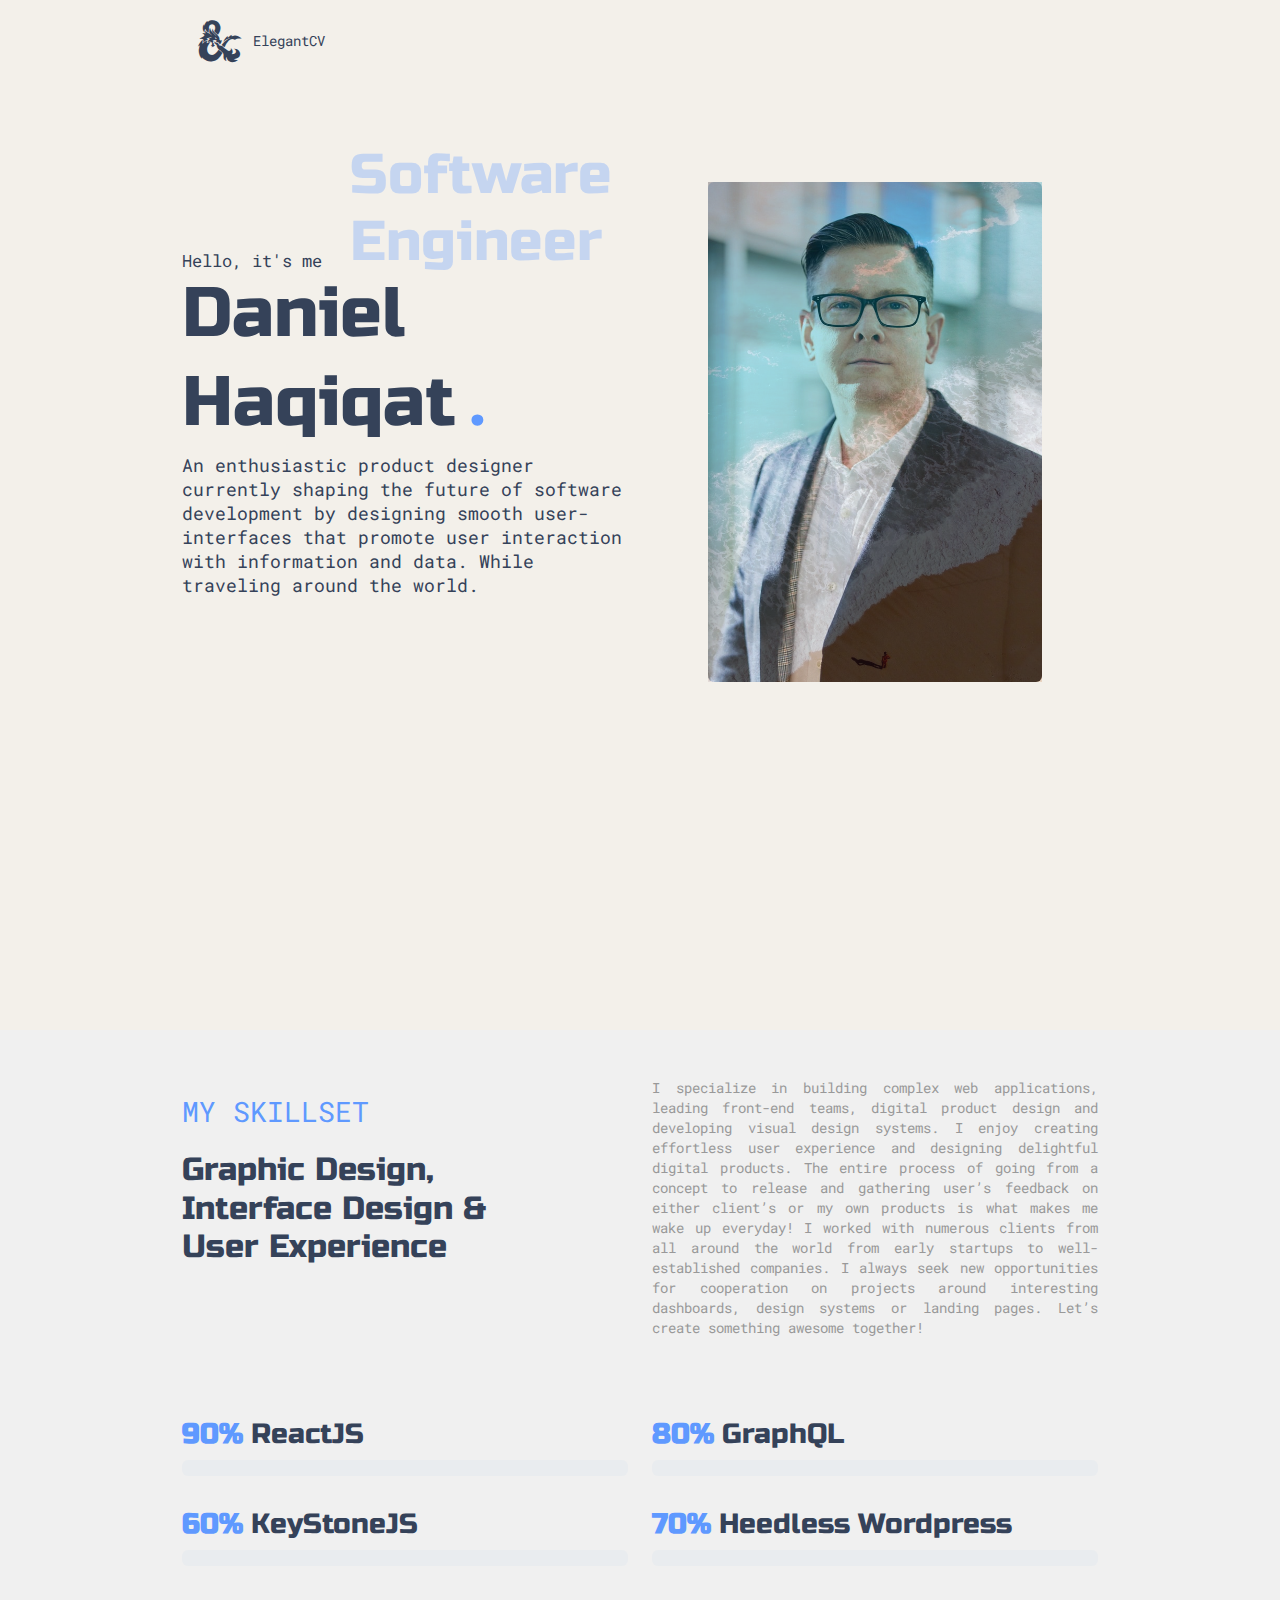
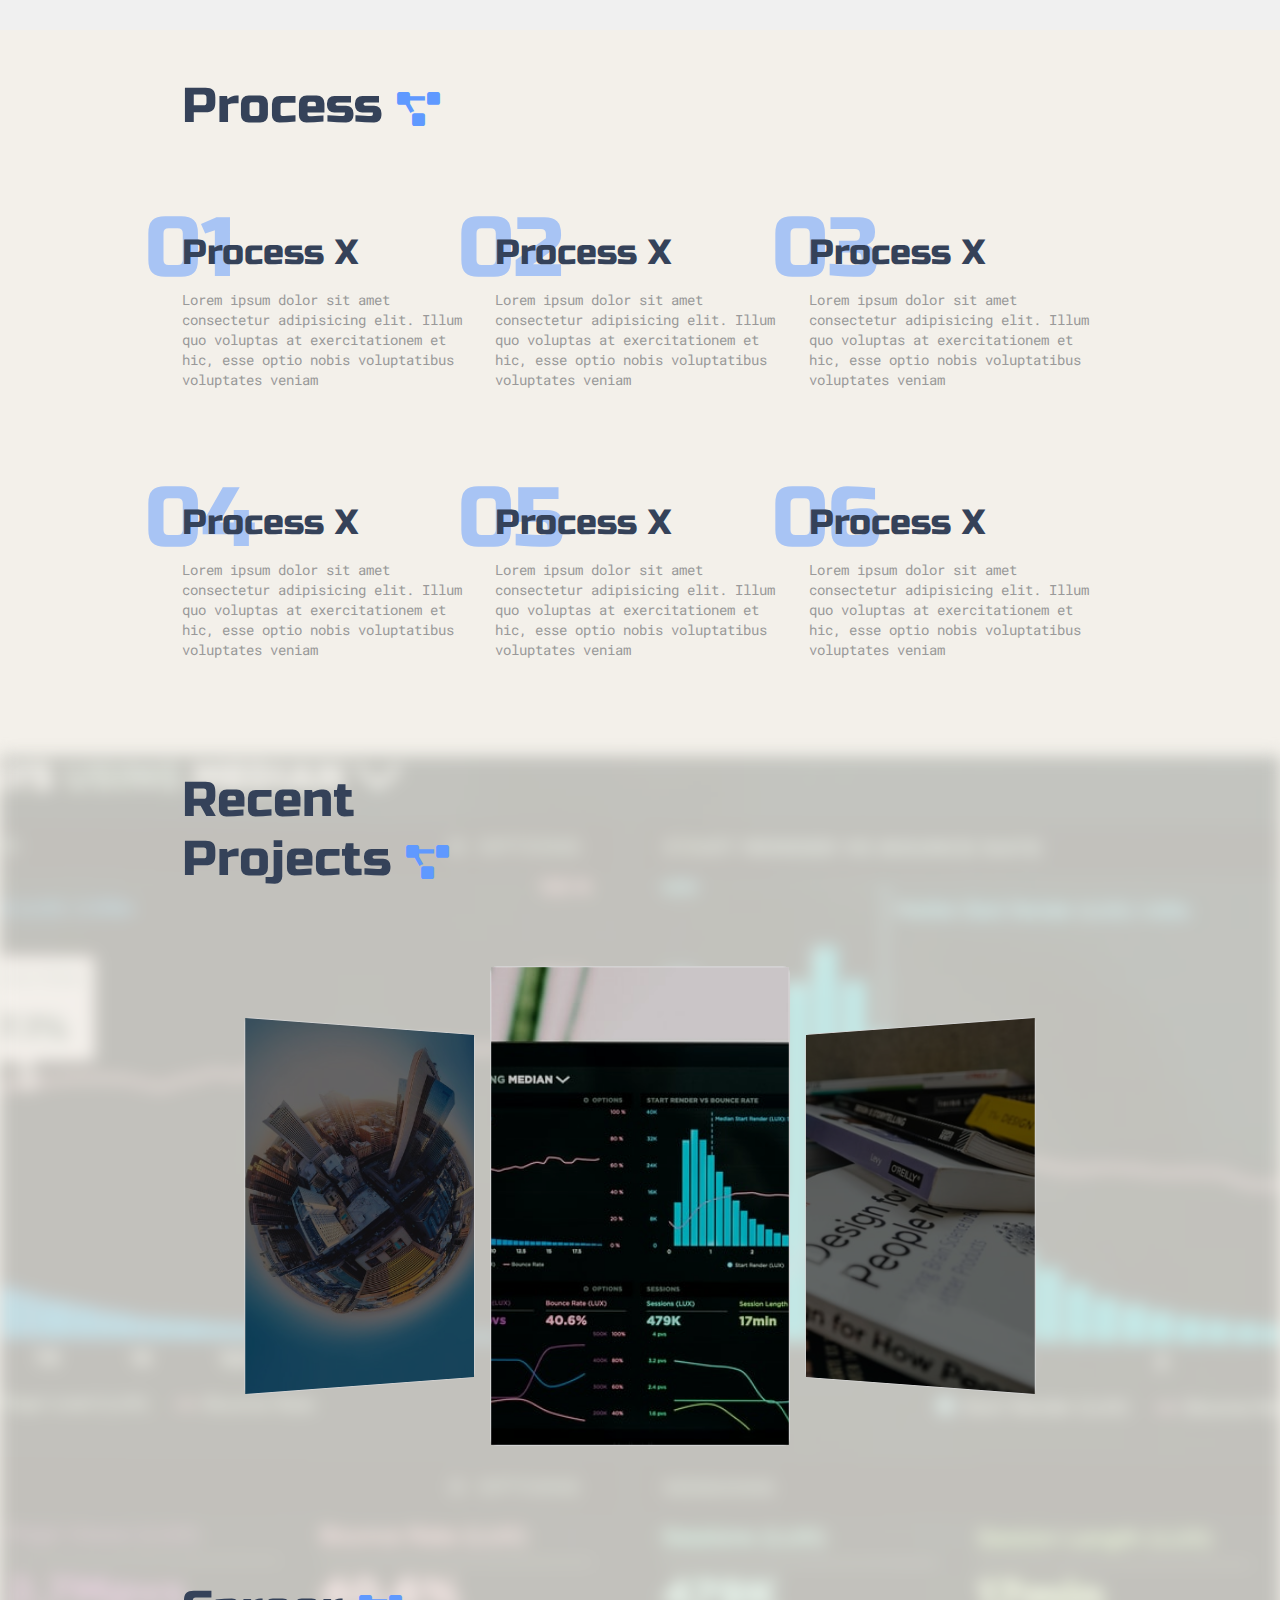
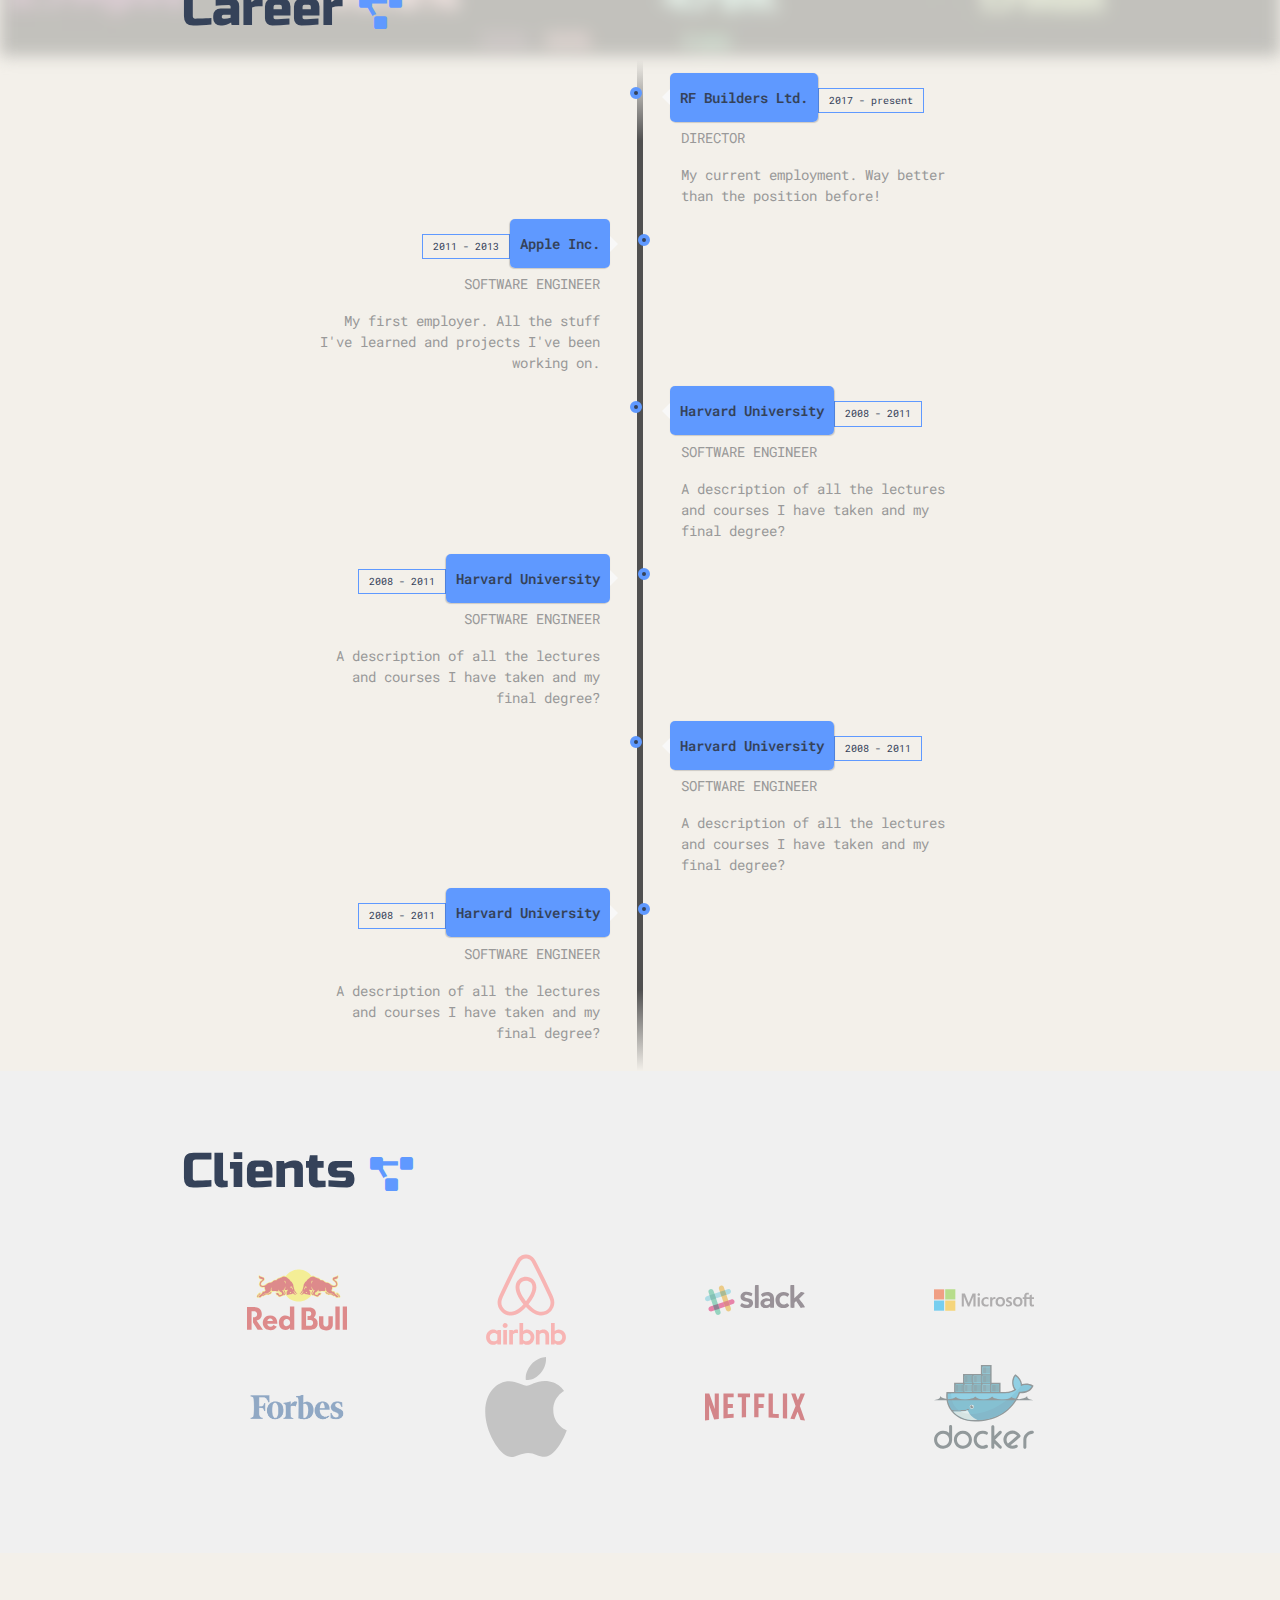
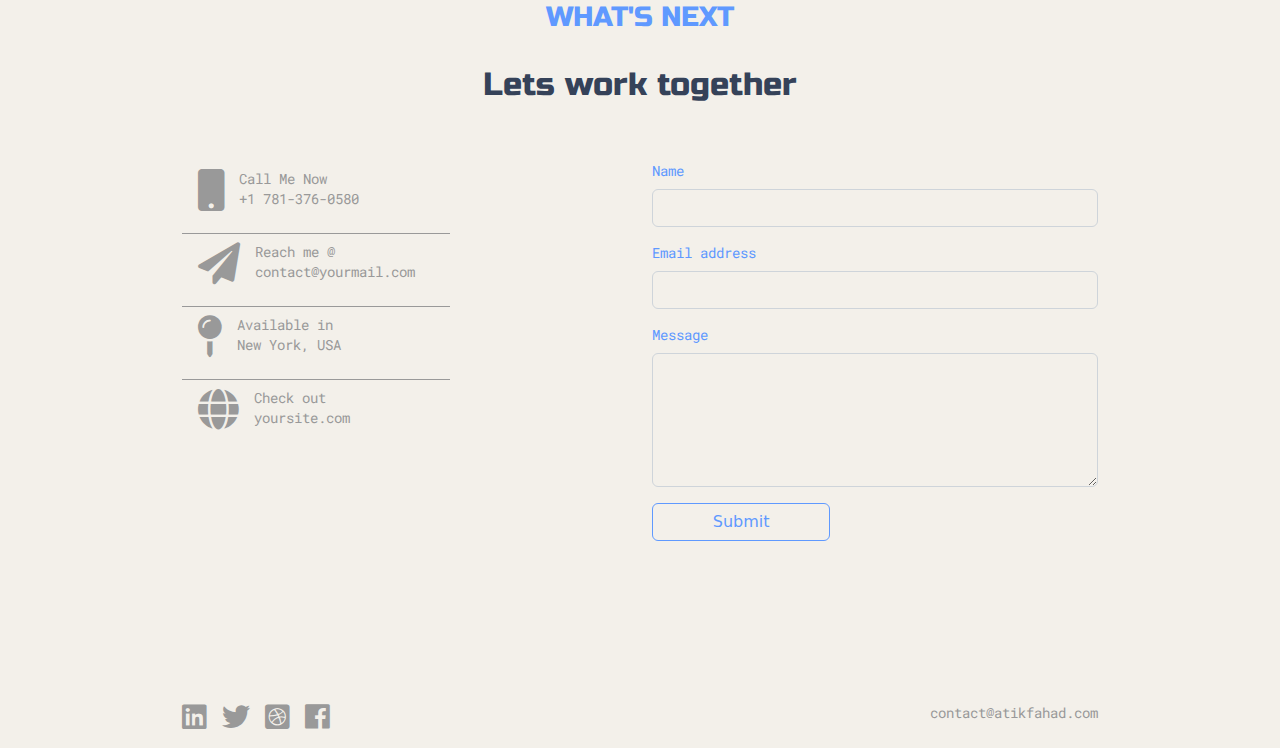
<file: light/index.html>
<!DOCTYPE html>
<html lang="en">
  <head>
    <meta http-equiv="X-UA-Compatible" content="IE=edge" />
    <meta http-equiv="Content-Type" content="text/html; charset=utf-8" />
    <meta name="author" content="AtikFahad" />
    <meta
      name="description"
      content="ElegantCV - Personal Resume / CV / Portfolio Template"
    />
    <meta
      name="keywords"
      content="vcard, resume, personal, portfolio, cv, developer, freelancer, modern, clean, responsive, bootstrap"
    />
    <title>ElegantCV - Personal Resume / CV / Portfolio Template</title>
    <meta
      name="viewport"
      content="width=device-width, initial-scale=1, maximum-scale=1, minimum-scale=1"
    />

    <link rel="preconnect" href="https://fonts.googleapis.com" />
    <link rel="preconnect" href="https://fonts.gstatic.com" crossorigin />

    <link
      href="https://fonts.googleapis.com/css2?family=Roboto+Mono:wght@500&family=Russo+One&display=swap"
      rel="stylesheet"
    />

    <link
      rel="stylesheet"
      type="text/css"
      href="css/vendors/bootstrap.min.css"
    />
    <link rel="stylesheet" href="css/vendors/fa-all.min.css" />
    <link rel="stylesheet" href="css/vendors/animate.min.css" />
    <link rel="stylesheet" href="css/vendors/photoswipe.css" />
    <link rel="stylesheet" type="text/css" href="css/main.css" />
    <link rel="stylesheet" href="css/slider.css" />
    <link rel="stylesheet" href="css/timeline.css" />
    <link rel="apple-touch-icon" sizes="180x180" href="/apple-touch-icon.png" />
    <link rel="icon" type="image/png" sizes="32x32" href="/favicon-32x32.png" />
    <link rel="icon" type="image/png" sizes="16x16" href="/favicon-16x16.png" />
    <link rel="manifest" href="/site.webmanifest" />
  </head>
  <body>
    <div class="cursor-wrapper">
      <div class="cursor"></div>
    </div>
    <nav class="navbar-nav my-3">
      <div class="container">
        <a href="#" class="navbar-brand">
          <!-- Font Awesome Icon for Logo uncomment next line to display and hide image -->
          <i class="fab fa-d-and-d fa-3x"></i>
          <!-- If you want custom logo uncomment next img tag and replace logo in images folder -->
          <!-- <img
            src="images/elegantCV-logo.png"
            alt="Elegant CV"
            width="70"
            height="70"
          /> -->
          ElegantCV</a
        >
      </div>
    </nav>
    <main>
      <section class="container main-section">
        <div class="row">
          <div class="col-sm-12 col-md-6 text">
            <h2 class="special">Software Engineer</h2>
            <small class="animate__animated animate__fadeInUp"
              >Hello, it's me</small
            >
            <h1 class="animate__animated animate__fadeInUp animate__slow">
              Daniel Haqiqat<span>.</span>
            </h1>
            <p class="animate__animated animate__fadeInUp animate__slow">
              An enthusiastic product designer currently shaping the future of
              software development by designing smooth user-interfaces that
              promote user interaction with information and data. While
              traveling around the world.
            </p>
          </div>
          <div class="col-sm-12 col-md-6 main-image">
            <div
              class="banner-effect animate__animated animate__zoomIn animate__slower"
            >
              <img
                class="img-fluid rounded mx-auto animate__animated animate__zoomIn animate__slower banner-light"
                src="images/banner_light.jpg"
                alt="Personal Pic"
              />
            </div>
          </div>
          <a
            href="#skillset"
            class="animate__animated animate__fadeInDown animate__slow animate__delay-3s"
          >
            <div class="scroll-ico-first"></div>
            <div class="scroll-ico-second"></div>
          </a>
        </div>
      </section>
      <section class="skillset my-5" id="skillset">
        <div class="container">
          <div class="row pt-5">
            <div class="mt-4 col-sm-12 col-md-6 heading">
              <small class="text-uppercase">My Skillset </small>
              <h2 class="my-4 skillset-main">
                Graphic Design, <br />
                Interface Design & <br />
                User Experience
              </h2>
            </div>
            <div class="col-sm-12 col-md-6 elaboration">
              <p>
                I specialize in building complex web applications, leading
                front-end teams, digital product design and developing visual
                design systems. I enjoy creating effortless user experience and
                designing delightful digital products. The entire process of
                going from a concept to release and gathering user’s feedback on
                either client’s or my own products is what makes me wake up
                everyday! I worked with numerous clients from all around the
                world from early startups to well-established companies. I
                always seek new opportunities for cooperation on projects around
                interesting dashboards, design systems or landing pages. Let’s
                create something awesome together!
              </p>
            </div>
          </div>
          <div class="py-5 row">
            <div class="my-3 col-sm-12 col-md-6">
              <h3><b>90%</b> ReactJS</h3>
              <div class="progress">
                <div
                  class="progress-bar progress-bar-striped progress-bar-animated"
                  role="progressbar"
                  aria-valuenow="90"
                  aria-valuemin="0"
                  aria-valuemax="100"
                  style="width: 0%"
                ></div>
              </div>
            </div>
            <div class="my-3 col-sm-12 col-md-6">
              <h3><b>80%</b> GraphQL</h3>
              <div class="progress">
                <div
                  class="progress-bar progress-bar-striped progress-bar-animated"
                  role="progressbar"
                  aria-valuenow="80"
                  aria-valuemin="0"
                  aria-valuemax="100"
                  style="width: 0%"
                ></div>
              </div>
            </div>
            <div class="my-3 col-sm-12 col-md-6">
              <h3><b>60%</b> KeyStoneJS</h3>
              <div class="progress">
                <div
                  class="progress-bar progress-bar-striped progress-bar-animated"
                  role="progressbar"
                  aria-valuenow="60"
                  aria-valuemin="0"
                  aria-valuemax="100"
                  style="width: 0%"
                ></div>
              </div>
            </div>
            <div class="my-3 col-sm-12 col-md-6">
              <h3><b>70%</b> Heedless Wordpress</h3>
              <div class="progress">
                <div
                  class="progress-bar progress-bar-striped progress-bar-animated"
                  role="progressbar"
                  aria-valuenow="70"
                  aria-valuemin="0"
                  aria-valuemax="100"
                  style="width: 0%"
                ></div>
              </div>
            </div>
          </div>
        </div>
      </section>
      <section class="process my-5">
        <div class="container">
          <h2 class="my-3">
            Process
            <span class="indicator">
              <i class="fas fa-project-diagram"></i>
            </span>
          </h2>
          <div class="row my-5">
            <div
              class="col-xs-12 col-sm-6 col-md-4 my-5 individual-process"
              id="iv_1"
            >
              <h3>Process X</h3>
              <p class="mt-3" id="process-animate">
                Lorem ipsum dolor sit amet consectetur adipisicing elit. Illum
                quo voluptas at exercitationem et hic, esse optio nobis
                voluptatibus voluptates veniam
              </p>
              <div class="process-num" id="pn_1">01</div>
            </div>
            <div
              class="col-xs-12 col-sm-6 col-md-4 my-5 individual-process"
              id="iv_2"
            >
              <h3>Process X</h3>
              <p class="mt-3">
                Lorem ipsum dolor sit amet consectetur adipisicing elit. Illum
                quo voluptas at exercitationem et hic, esse optio nobis
                voluptatibus voluptates veniam
              </p>
              <div class="process-num" id="pn_2">02</div>
            </div>
            <div
              class="col-xs-12 col-sm-6 col-md-4 my-5 individual-process"
              id="iv_3"
            >
              <h3>Process X</h3>
              <p class="mt-3">
                Lorem ipsum dolor sit amet consectetur adipisicing elit. Illum
                quo voluptas at exercitationem et hic, esse optio nobis
                voluptatibus voluptates veniam
              </p>
              <div class="process-num" id="pn_3">03</div>
            </div>
            <div
              class="col-xs-12 col-sm-6 col-md-4 my-5 individual-process"
              id="iv_4"
            >
              <h3>Process X</h3>
              <p class="mt-3">
                Lorem ipsum dolor sit amet consectetur adipisicing elit. Illum
                quo voluptas at exercitationem et hic, esse optio nobis
                voluptatibus voluptates veniam
              </p>
              <div class="process-num" id="pn_4">04</div>
            </div>
            <div
              class="col-xs-12 col-sm-6 col-md-4 my-5 individual-process"
              id="iv_5"
            >
              <h3>Process X</h3>
              <p class="mt-3">
                Lorem ipsum dolor sit amet consectetur adipisicing elit. Illum
                quo voluptas at exercitationem et hic, esse optio nobis
                voluptatibus voluptates veniam
              </p>
              <div class="process-num" id="pn_5">05</div>
            </div>
            <div
              class="col-xs-12 col-sm-6 col-md-4 my-5 individual-process"
              id="iv_6"
            >
              <h3>Process X</h3>
              <p class="mt-3">
                Lorem ipsum dolor sit amet consectetur adipisicing elit. Illum
                quo voluptas at exercitationem et hic, esse optio nobis
                voluptatibus voluptates veniam
              </p>
              <div class="process-num" id="pn_6">06</div>
            </div>
          </div>
        </div>
      </section>

      <section class="recent-projects">
        <h2 class="my-3 container">
          Recent <br />
          Projects
          <span class="indicator">
            <i class="fas fa-project-diagram"></i>
          </span>
        </h2>
        <div class="container hide" id="fallback">
          <div
            class="pswp-gallery d-flex justify-content-around my-5"
            id="portfolio-gallery"
          >
            <a
              href="images/project__1.jpg"
              data-pswp-width="640"
              data-pswp-height="427"
              target="_blank"
            >
              <img
                src="images/project__1.jpg"
                alt="Development of Dashboard Backend"
                height="200"
                class="img-fluid"
              />
            </a>
            <a
              href="images/project__3.jpg"
              data-pswp-width="640"
              data-pswp-height="640"
              target="_blank"
            >
              <img
                src="images/project__3.jpg"
                alt="Keeping eye on the world"
                height="200"
                class="img-fluid"
              />
            </a>
            <a
              href="images/project__2.jpg"
              data-pswp-width="640"
              data-pswp-height="427"
              target="_blank"
            >
              <img
                src="images/project__2.jpg"
                alt="UX Design for large distributed system"
                height="300"
                class="img-fluid"
              />
            </a>
          </div>
        </div>

        <div class="app">
          <div class="cardList">
            <a class="cardList__btn btn btn--left">
              <div class="icon">
                <svg>
                  <use xlink:href="#arrow-left"></use>
                </svg>
              </div>
            </a>

            <div class="cards__wrapper">
              <div class="card current--card">
                <div class="card__image">
                  <img src="images/project__1.jpg" alt="Project 1" />
                </div>
              </div>

              <div class="card next--card">
                <div class="card__image">
                  <img src="images/project__2.jpg" alt="Project 2" />
                </div>
              </div>

              <div class="card previous--card">
                <div class="card__image">
                  <img src="images/project__3.jpg" alt="Project 3" />
                </div>
              </div>
            </div>

            <a class="cardList__btn btn btn--right">
              <div class="icon">
                <svg>
                  <use xlink:href="#arrow-right"></use>
                </svg>
              </div>
            </a>
          </div>

          <div class="infoList">
            <div class="info__wrapper">
              <div class="info current--info">
                <h1 class="text name">Admin</h1>
                <h4 class="text location text-wrap">ReactJS/GraphQL/NestJS</h4>
                <p class="text description text-wrap">
                  Development of Dashboard
                </p>
              </div>

              <div class="info next--info">
                <h1 class="text name">Design</h1>
                <h4 class="text location text-wrap">UX Development</h4>
                <p class="text description text-wrap">
                  UX Design for large scale system
                </p>
              </div>

              <div class="info previous--info">
                <h1 class="text name">Bird View</h1>
                <h4 class="text location text-wrap">The Earth</h4>
                <p class="text description text-wrap">
                  Keeping eye on the earth
                </p>
              </div>
            </div>
          </div>

          <div class="app__bg">
            <div class="app__bg__image current--image">
              <img src="images/project__1.jpg" alt="portfolio" />
            </div>
            <div class="app__bg__image next--image">
              <img src="images/project__2.jpg" alt="portfolio" />
            </div>
            <div class="app__bg__image previous--image">
              <img src="images/project__3.jpg" alt="portfolio" />
            </div>
          </div>
        </div>

        <svg class="icons" style="display: none">
          <symbol
            id="arrow-left"
            xmlns="http://www.w3.org/2000/svg"
            viewBox="0 0 512 512"
          >
            <polyline
              points="328 112 184 256 328 400"
              style="
                fill: none;
                stroke: #fff;
                stroke-linecap: round;
                stroke-linejoin: round;
                stroke-width: 48px;
              "
            />
          </symbol>
          <symbol
            id="arrow-right"
            xmlns="http://www.w3.org/2000/svg"
            viewBox="0 0 512 512"
          >
            <polyline
              points="184 112 328 256 184 400"
              style="
                fill: none;
                stroke: #fff;
                stroke-linecap: round;
                stroke-linejoin: round;
                stroke-width: 48px;
              "
            />
          </symbol>
        </svg>
      </section>

      <section class="career" id="career">
        <div class="container">
          <h2 class="my-3">
            Career
            <span class="indicator">
              <i class="fas fa-project-diagram"></i>
            </span>
          </h2>
          <!-- The Timeline -->

          <ul class="timeline">
            <!-- Item 1 -->
            <li>
              <div class="direction-r" id="c_1">
                <div class="flag-wrapper">
                  <span class="flag">RF Builders Ltd.</span>
                  <span class="time-wrapper"
                    ><span class="time">2017 - present</span></span
                  >
                </div>

                <div class="desc">
                  <p class="mt-2 text-uppercase">Director</p>
                  My current employment. Way better than the position before!
                </div>
              </div>
            </li>

            <!-- Item 2 -->
            <li>
              <div class="direction-l" id="c_2">
                <div class="flag-wrapper">
                  <span class="flag">Apple Inc.</span>
                  <span class="time-wrapper"
                    ><span class="time">2011 - 2013</span></span
                  >
                </div>
                <div class="desc">
                  <p class="mt-2 text-uppercase">Software Engineer</p>
                  My first employer. All the stuff I've learned and projects
                  I've been working on.
                </div>
              </div>
            </li>

            <!-- Item 3 -->
            <li>
              <div class="direction-r" id="c_3">
                <div class="flag-wrapper">
                  <span class="flag">Harvard University</span>
                  <span class="time-wrapper"
                    ><span class="time">2008 - 2011</span></span
                  >
                </div>
                <div class="desc">
                  <p class="mt-2 text-uppercase">Software Engineer</p>
                  A description of all the lectures and courses I have taken and
                  my final degree?
                </div>
              </div>
            </li>
            <!-- Item 4 -->
            <li>
              <div class="direction-l" id="c_4">
                <div class="flag-wrapper">
                  <span class="flag">Harvard University</span>
                  <span class="time-wrapper"
                    ><span class="time">2008 - 2011</span></span
                  >
                </div>
                <div class="desc">
                  <p class="mt-2 text-uppercase">Software Engineer</p>
                  A description of all the lectures and courses I have taken and
                  my final degree?
                </div>
              </div>
            </li>
            <!-- Item 5 -->
            <li>
              <div class="direction-r" id="c_5">
                <div class="flag-wrapper">
                  <span class="flag">Harvard University</span>
                  <span class="time-wrapper"
                    ><span class="time">2008 - 2011</span></span
                  >
                </div>
                <div class="desc">
                  <p class="mt-2 text-uppercase">Software Engineer</p>
                  A description of all the lectures and courses I have taken and
                  my final degree?
                </div>
              </div>
            </li>
            <!-- Item 6 -->
            <li>
              <div class="direction-l" id="c_6">
                <div class="flag-wrapper">
                  <span class="flag">Harvard University</span>
                  <span class="time-wrapper"
                    ><span class="time">2008 - 2011</span></span
                  >
                </div>
                <div class="desc">
                  <p class="mt-2 text-uppercase">Software Engineer</p>
                  A description of all the lectures and courses I have taken and
                  my final degree?
                </div>
              </div>
            </li>
          </ul>
        </div>
      </section>
      <section class="brands py-5">
        <div class="container">
          <h2 class="my-4">
            Clients
            <span class="indicator">
              <i class="fas fa-project-diagram"></i>
            </span>
          </h2>
          <div class="cards-grid my-5">
            <div class="card-single">
              <img
                class="img-fluid"
                src="images/logo__1.svg"
                alt="logo title"
              />
            </div>
            <div class="card-single">
              <img
                class="img-fluid"
                src="images/logo__2.svg"
                alt="logo title"
              />
            </div>
            <div class="card-single">
              <img
                class="img-fluid"
                src="images/logo__3.svg"
                alt="logo title"
              />
            </div>
            <div class="card-single">
              <img
                class="img-fluid"
                src="images/logo__4.svg"
                alt="logo title"
              />
            </div>
            <div class="card-single">
              <img
                class="img-fluid"
                src="images/logo__5.svg"
                alt="logo title"
              />
            </div>
            <div class="card-single">
              <img
                class="img-fluid"
                src="images/logo__6.svg"
                alt="logo title"
              />
            </div>
            <div class="card-single">
              <img
                class="img-fluid"
                src="images/logo__7.svg"
                alt="logo title"
              />
            </div>
            <div class="card-single">
              <img
                class="img-fluid"
                src="images/logo__8.svg"
                alt="logo title"
              />
            </div>
          </div>
        </div>
      </section>
      <section class="contact my-5" id="contact">
        <div class="container">
          <div class="row">
            <h3 class="text-uppercase text-center" id="contact-t1">
              What's Next
            </h3>
            <h2 class="text-center pt-4">Lets work together</h2>
            <div class="my-5 col-sm-12 col-md-6 connect" id="contact-t2">
              <ul class="list-group list-group-flush">
                <li class="list-group-item">
                  <a href="tel:17813760580">
                    <i class="fas fa-mobile fa-3x"></i>
                    <p>
                      Call Me Now <br />
                      +1 781-376-0580
                    </p>
                  </a>
                </li>
                <li class="list-group-item">
                  <a href="mailto:contact@yourmail.com">
                    <i class="fas fa-paper-plane fa-3x"></i>
                    <p>
                      Reach me @ <br />
                      contact@yourmail.com
                    </p>
                  </a>
                </li>
                <li class="list-group-item">
                  <a href="#">
                    <i class="fas fa-map-pin fa-3x"></i>
                    <p>
                      Available in <br />
                      New York, USA
                    </p>
                  </a>
                </li>
                <li class="list-group-item">
                  <a href="#">
                    <i class="fas fa-globe fa-3x"></i>
                    <p>
                      Check out <br />
                      yoursite.com
                    </p>
                  </a>
                </li>
              </ul>
            </div>
            <div class="my-5 col-sm-12 col-md-6 estimate" id="contact-t3">
              <form>
                <div class="mb-3">
                  <label for="name" class="form-label">Name</label>
                  <input
                    type="text"
                    class="form-control"
                    id="name"
                    aria-describedby="name"
                  />
                </div>
                <div class="mb-3">
                  <label for="email" class="form-label">Email address</label>
                  <input
                    type="email"
                    class="form-control"
                    id="email"
                    aria-describedby="email"
                  />
                </div>
                <div class="mb-3">
                  <label for="description" class="form-label">Message</label>
                  <textarea
                    class="form-control"
                    name="description"
                    id="description"
                    rows="5"
                  ></textarea>
                </div>
                <button type="submit" class="submit btn btn-primary">
                  Submit
                </button>
                <div class="my-3 alert" role="alert" id="result-to-email">
                  <i class="fas fa-spinner fa-spin fa-2x not-needed"></i>
                  <span id="result-text"> </span>
                </div>
              </form>
            </div>
          </div>
        </div>
      </section>
    </main>

    <footer>
      <div class="container">
        <div class="row">
          <div class="col-sm-12 col-md-3 social-links">
            <ul>
              <li>
                <a href="#" target="_blank">
                  <i class="fab fa-linkedin fa-2x"></i>
                </a>
              </li>
              <li>
                <a href="#" target="_blank">
                  <i class="fab fa-twitter fa-2x"></i>
                </a>
              </li>
              <li>
                <a href="#" target="_blank">
                  <i class="fab fa-dribbble-square fa-2x"></i>
                </a>
              </li>
              <li>
                <a href="#" target="_blank">
                  <i class="fab fa-facebook fa-2x"></i>
                </a>
              </li>
            </ul>
          </div>
          <div class="col-sm-12 col-md-3 email text-center text-md-end">
            <a href="mailto:contact@atikfahad.com">contact@atikfahad.com</a>
          </div>
        </div>
      </div>
    </footer>

    <script src="js/vendors/bootstrap.bundle.min.js"></script>
    <script src="js/vendors/gsap.min.js"></script>
    <script src="js/vendors/imagesloaded.pkgd.min.js"></script>
    <script src="js/portfolio.js"></script>
    <script src="js/email.js"></script>
    <script src="js/vendors/photoswipe.umd.min.js"></script>
    <script src="js/main.js"></script>
    <script src="js/vendors/photoswipe-lightbox.umd.min.js"></script>
    <script>
      var lightbox = new PhotoSwipeLightbox({
        gallery: "#portfolio-gallery",
        children: "a",
        pswpModule: PhotoSwipe,
      });
      lightbox.on("uiRegister", function () {
        lightbox.pswp.ui.registerElement({
          name: "custom-caption",
          order: 9,
          isButton: false,
          appendTo: "root",
          html: "Caption text",
          onInit: (el, pswp) => {
            lightbox.pswp.on("change", () => {
              const currSlideElement = lightbox.pswp.currSlide.data.element;
              let captionHTML = "";
              if (currSlideElement) {
                const hiddenCaption = currSlideElement.querySelector(
                  ".hidden-caption-content"
                );
                if (hiddenCaption) {
                  // get caption from element with class hidden-caption-content
                  captionHTML = hiddenCaption.innerHTML;
                } else {
                  // get caption from alt attribute
                  captionHTML = currSlideElement
                    .querySelector("img")
                    .getAttribute("alt");
                }
              }
              el.innerHTML = captionHTML || "";
            });
          },
        });
      });
      lightbox.init();
    </script>
  </body>
</html>
</file>
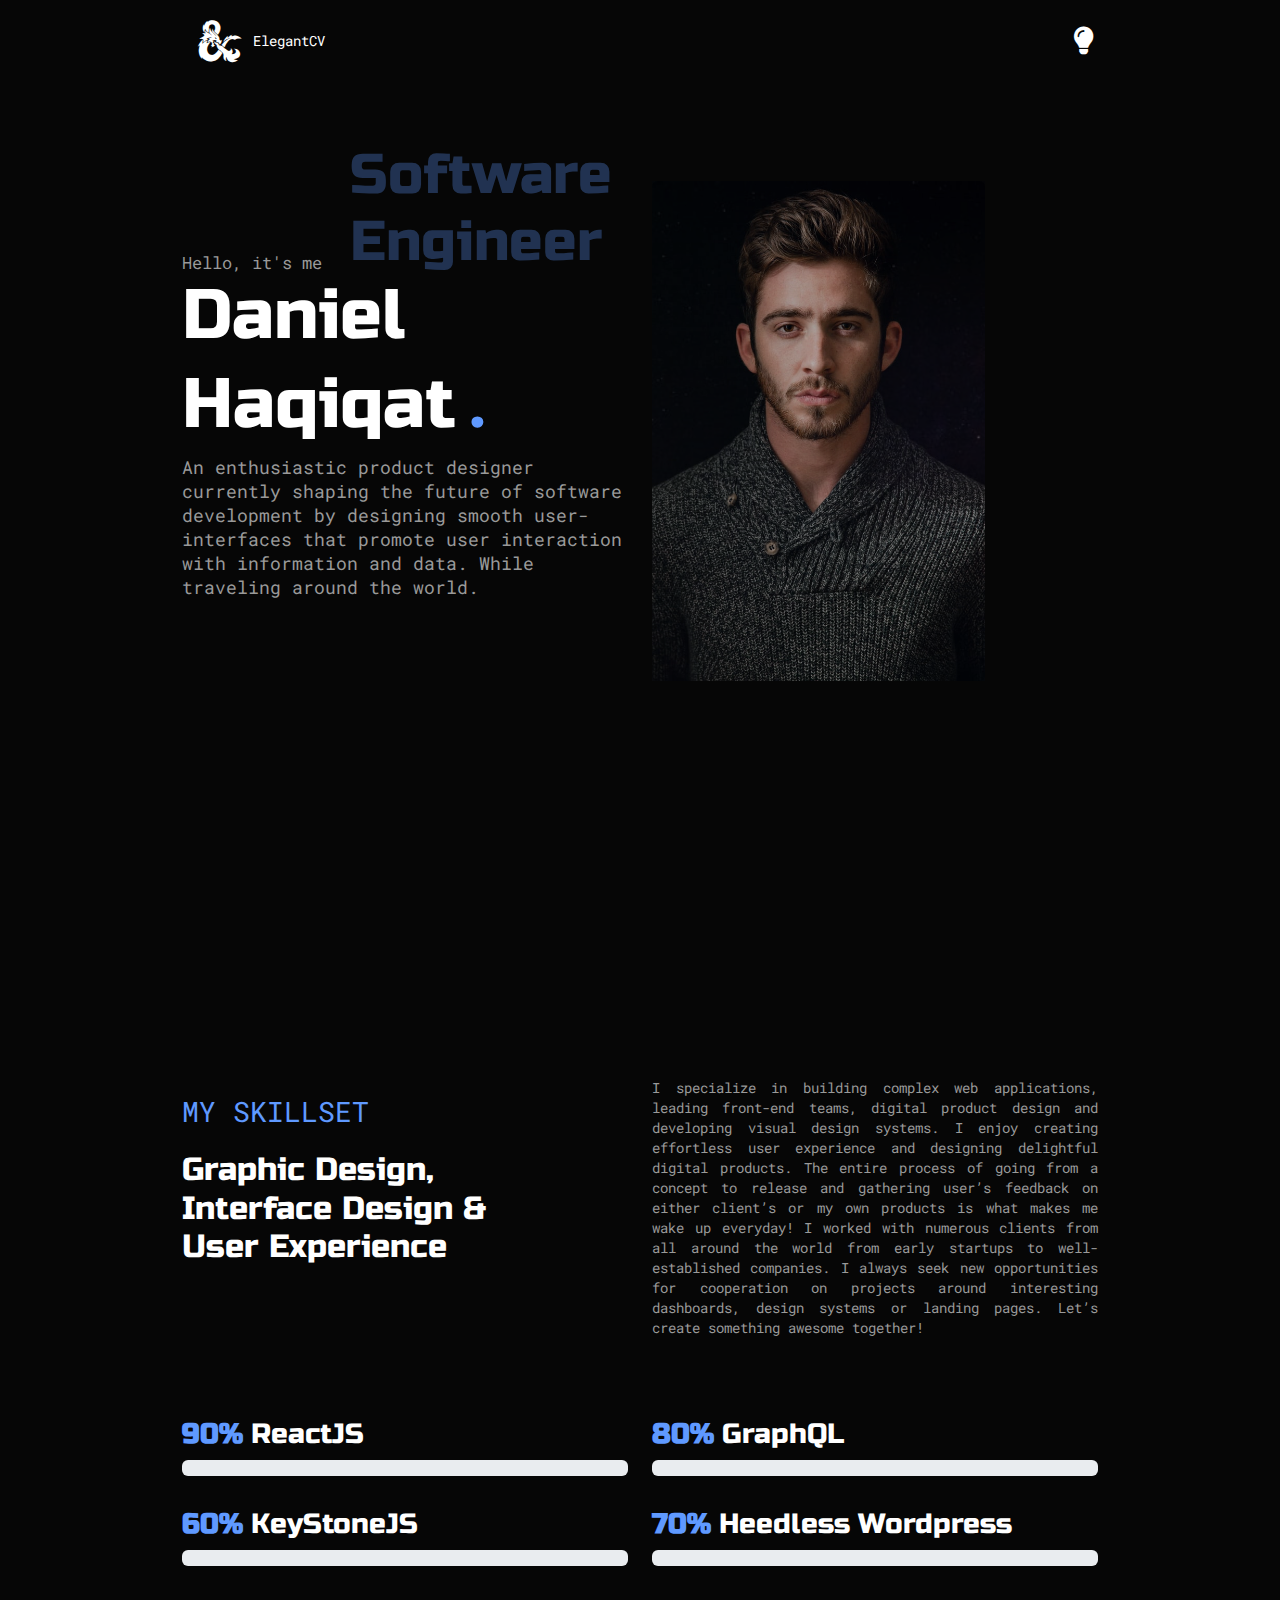
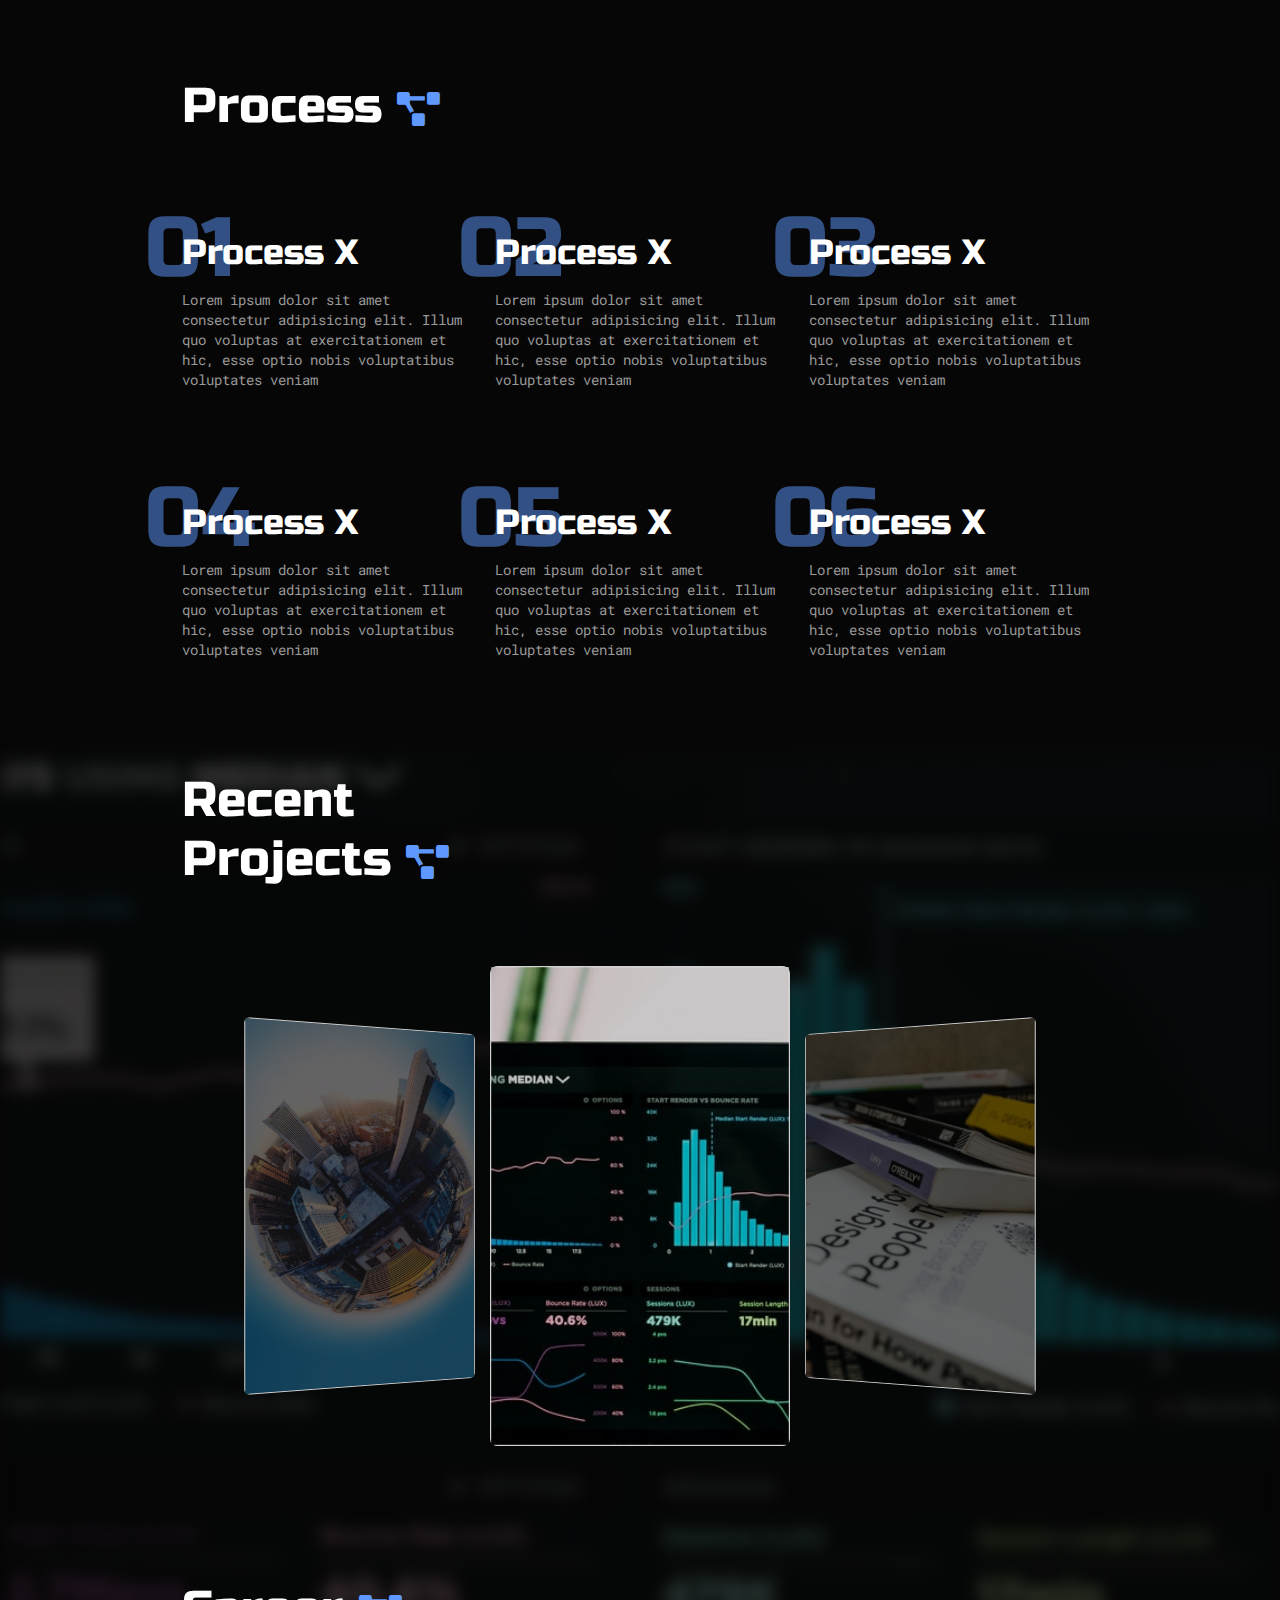
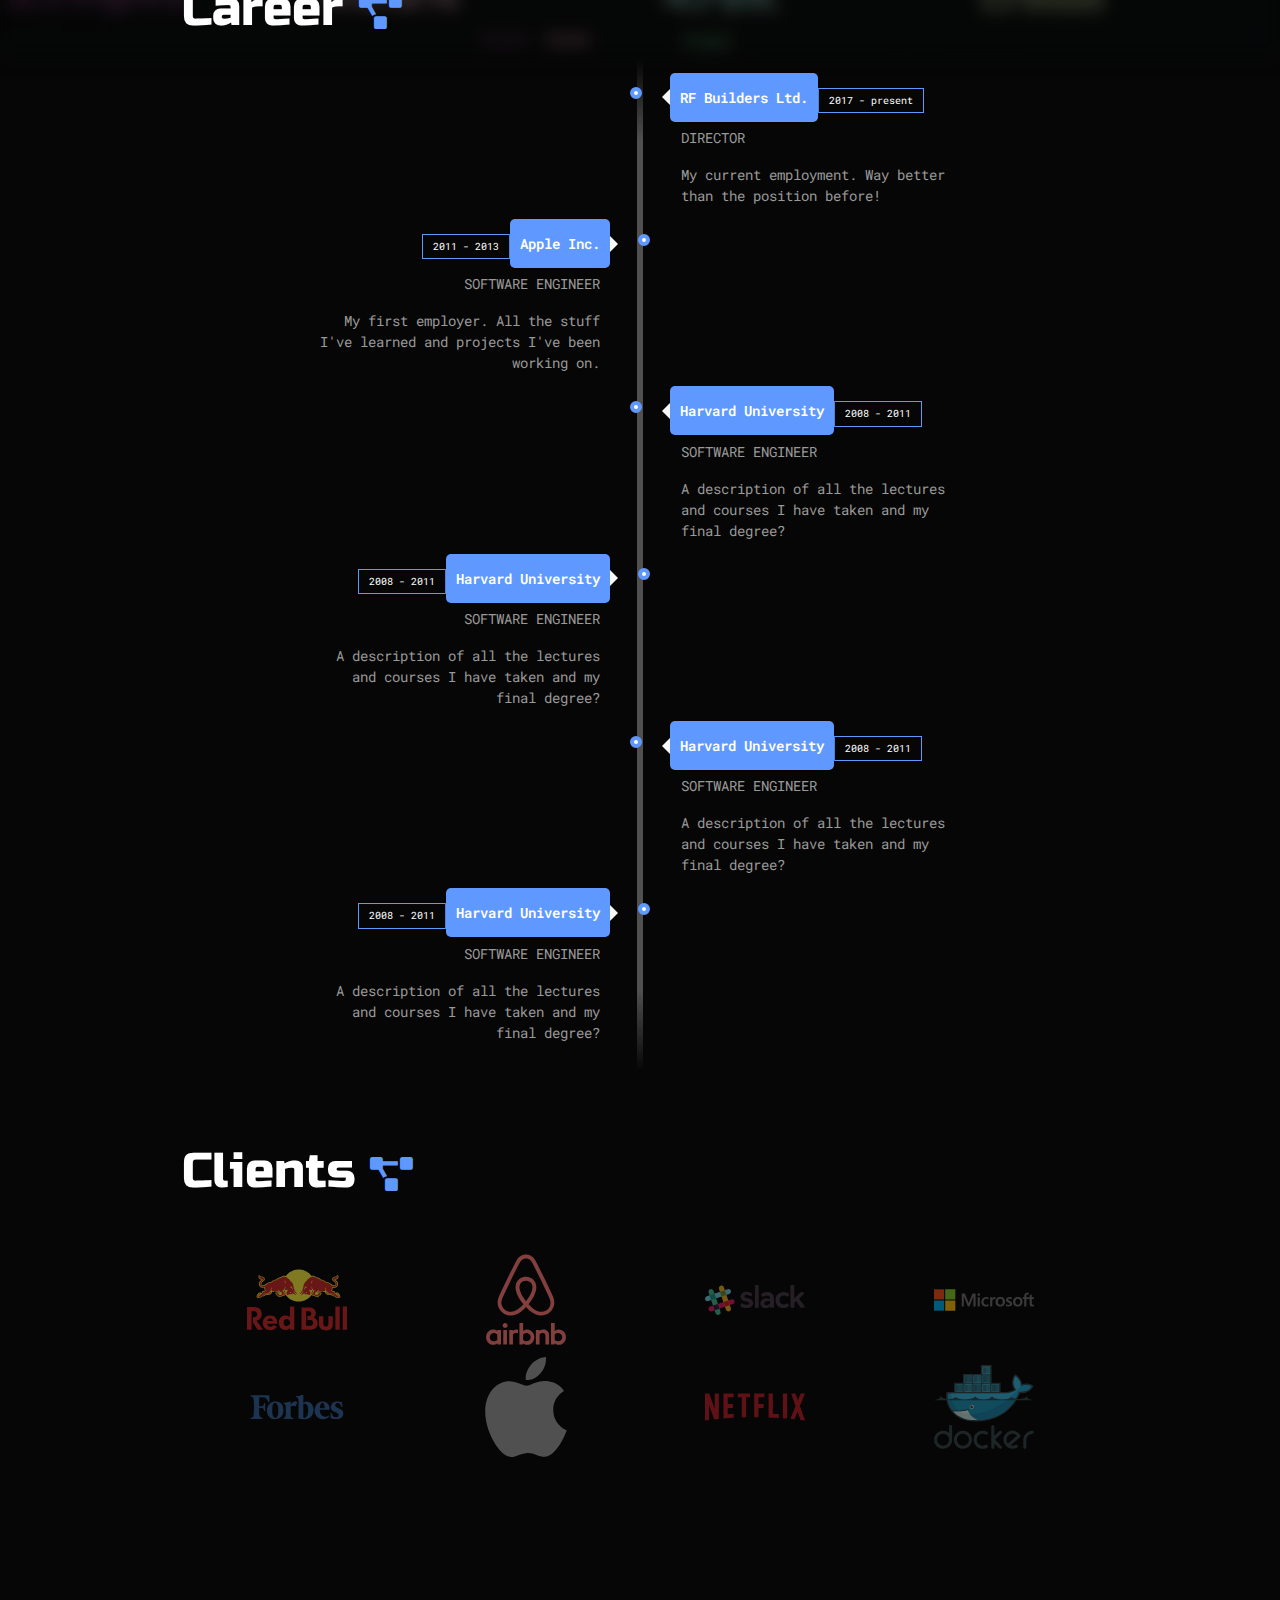
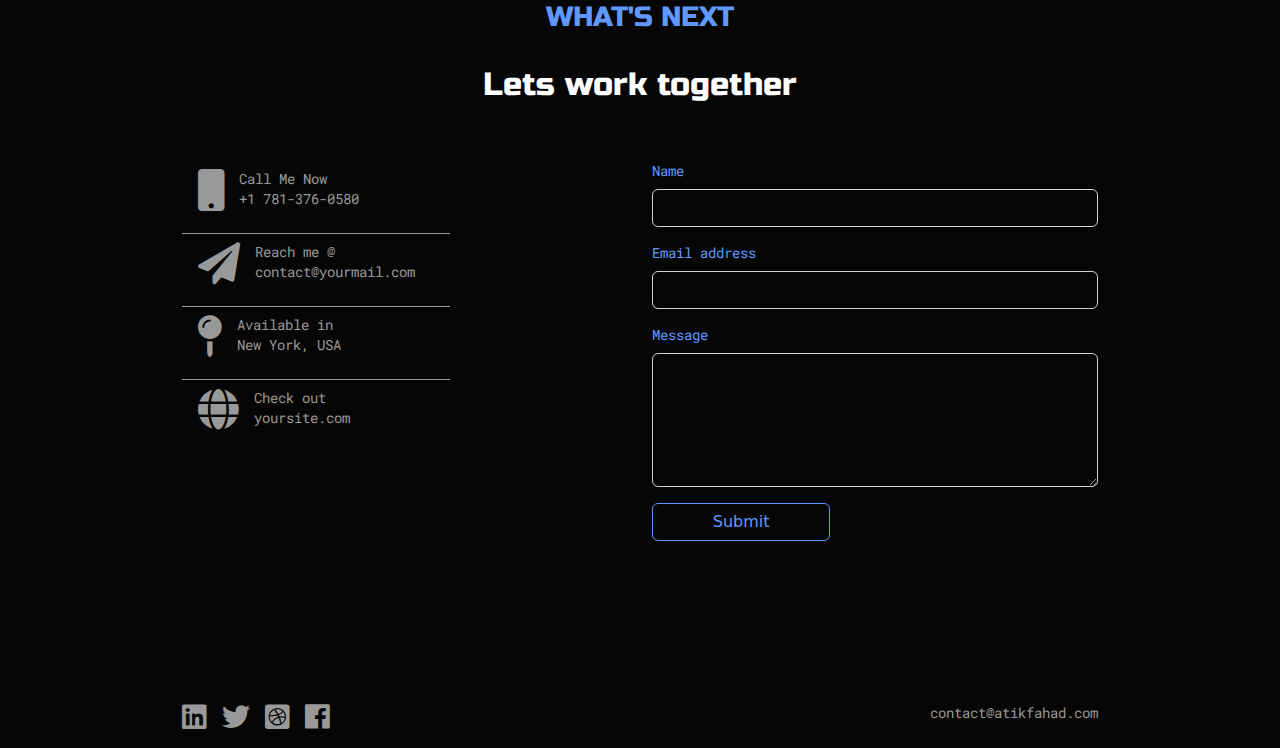
<file: standard/index.html>
<!DOCTYPE html>
<html lang="en">
  <head>
    <meta http-equiv="X-UA-Compatible" content="IE=edge" />
    <meta http-equiv="Content-Type" content="text/html; charset=utf-8" />
    <meta name="author" content="AtikFahad" />
    <meta
      name="description"
      content="ElegantCV - Personal Resume / CV / Portfolio Template"
    />
    <meta
      name="keywords"
      content="vcard, resume, personal, portfolio, cv, developer, freelancer, modern, clean, responsive, bootstrap"
    />
    <title>ElegantCV - Personal Resume / CV / Portfolio Template</title>
    <meta
      name="viewport"
      content="width=device-width, initial-scale=1, maximum-scale=1, minimum-scale=1"
    />

    <link rel="preconnect" href="https://fonts.googleapis.com" />
    <link rel="preconnect" href="https://fonts.gstatic.com" crossorigin />

    <link
      href="https://fonts.googleapis.com/css2?family=Roboto+Mono:wght@500&family=Russo+One&display=swap"
      rel="stylesheet"
    />

    <link
      rel="stylesheet"
      type="text/css"
      href="css/vendors/bootstrap.min.css"
    />
    <link rel="stylesheet" href="css/vendors/fa-all.min.css" />
    <link rel="stylesheet" href="css/vendors/animate.min.css" />
    <link rel="stylesheet" href="css/vendors/photoswipe.css" />
    <link rel="stylesheet" type="text/css" href="css/main.css" />
    <link rel="stylesheet" href="css/slider.css" />
    <link rel="stylesheet" href="css/timeline.css" />
    <link rel="apple-touch-icon" sizes="180x180" href="/apple-touch-icon.png" />
    <link rel="icon" type="image/png" sizes="32x32" href="/favicon-32x32.png" />
    <link rel="icon" type="image/png" sizes="16x16" href="/favicon-16x16.png" />
    <link rel="manifest" href="/site.webmanifest" />
  </head>
  <body class="dark-mode">
    <div class="cursor-wrapper">
      <div class="cursor"></div>
    </div>
    <nav class="navbar-nav my-3">
      <div class="container">
        <a href="#" class="navbar-brand">
          <!-- Font Awesome Icon for Logo uncomment next line to display and hide image -->
          <i class="fab fa-d-and-d fa-3x"></i>
          <!-- If you want custom logo uncomment next img tag and replace logo in images folder -->
          <!-- <img
            src="images/elegantCV-logo.png"
            alt="Elegant CV"
            width="70"
            height="70"
          /> -->
          ElegantCV</a
        >
        <div class="d-flex toggle-mode">
          <i class="fas fa-lightbulb fa-2x light day"></i>
          <i class="fas fa-moon fa-2x night"></i>
        </div>
      </div>
    </nav>
    <main>
      <section class="container main-section">
        <div class="row">
          <div class="col-sm-12 col-md-6 text">
            <h2 class="special">Software Engineer</h2>
            <small class="animate__animated animate__fadeInUp"
              >Hello, it's me</small
            >
            <h1 class="animate__animated animate__fadeInUp animate__slow">
              Daniel Haqiqat<span>.</span>
            </h1>
            <p class="animate__animated animate__fadeInUp animate__slow">
              An enthusiastic product designer currently shaping the future of
              software development by designing smooth user-interfaces that
              promote user interaction with information and data. While
              traveling around the world.
            </p>
          </div>
          <div class="col-sm-12 col-md-6 main-image">
            <div
              class="banner-effect animate__animated animate__zoomIn animate__slower"
            >
              <img
                class="img-fluid rounded mx-auto animate__animated animate__zoomIn animate__slower banner-dark"
                src="images/banner.jpg"
                alt="Personal Pic"
              />
              <img
                class="img-fluid rounded mx-auto animate__animated animate__zoomIn animate__slower banner-light"
                src="images/banner_light.jpg"
                alt="Personal Pic"
              />
            </div>
          </div>
          <a
            href="#skillset"
            class="animate__animated animate__fadeInDown animate__slow animate__delay-3s"
          >
            <div class="scroll-ico-first"></div>
            <div class="scroll-ico-second"></div>
          </a>
        </div>
      </section>
      <section class="skillset my-5" id="skillset">
        <div class="container">
          <div class="row pt-5">
            <div class="mt-4 col-sm-12 col-md-6 heading">
              <small class="text-uppercase">My Skillset </small>
              <h2 class="my-4 skillset-main">
                Graphic Design, <br />
                Interface Design & <br />
                User Experience
              </h2>
            </div>
            <div class="col-sm-12 col-md-6 elaboration">
              <p>
                I specialize in building complex web applications, leading
                front-end teams, digital product design and developing visual
                design systems. I enjoy creating effortless user experience and
                designing delightful digital products. The entire process of
                going from a concept to release and gathering user’s feedback on
                either client’s or my own products is what makes me wake up
                everyday! I worked with numerous clients from all around the
                world from early startups to well-established companies. I
                always seek new opportunities for cooperation on projects around
                interesting dashboards, design systems or landing pages. Let’s
                create something awesome together!
              </p>
            </div>
          </div>
          <div class="py-5 row">
            <div class="my-3 col-sm-12 col-md-6">
              <h3><b>90%</b> ReactJS</h3>
              <div class="progress">
                <div
                  class="progress-bar progress-bar-striped progress-bar-animated"
                  role="progressbar"
                  aria-valuenow="90"
                  aria-valuemin="0"
                  aria-valuemax="100"
                  style="width: 0%"
                ></div>
              </div>
            </div>
            <div class="my-3 col-sm-12 col-md-6">
              <h3><b>80%</b> GraphQL</h3>
              <div class="progress">
                <div
                  class="progress-bar progress-bar-striped progress-bar-animated"
                  role="progressbar"
                  aria-valuenow="80"
                  aria-valuemin="0"
                  aria-valuemax="100"
                  style="width: 0%"
                ></div>
              </div>
            </div>
            <div class="my-3 col-sm-12 col-md-6">
              <h3><b>60%</b> KeyStoneJS</h3>
              <div class="progress">
                <div
                  class="progress-bar progress-bar-striped progress-bar-animated"
                  role="progressbar"
                  aria-valuenow="60"
                  aria-valuemin="0"
                  aria-valuemax="100"
                  style="width: 0%"
                ></div>
              </div>
            </div>
            <div class="my-3 col-sm-12 col-md-6">
              <h3><b>70%</b> Heedless Wordpress</h3>
              <div class="progress">
                <div
                  class="progress-bar progress-bar-striped progress-bar-animated"
                  role="progressbar"
                  aria-valuenow="70"
                  aria-valuemin="0"
                  aria-valuemax="100"
                  style="width: 0%"
                ></div>
              </div>
            </div>
          </div>
        </div>
      </section>
      <section class="process my-5">
        <div class="container">
          <h2 class="my-3">
            Process
            <span class="indicator">
              <i class="fas fa-project-diagram"></i>
            </span>
          </h2>
          <div class="row my-5">
            <div
              class="col-xs-12 col-sm-6 col-md-4 my-5 individual-process"
              id="iv_1"
            >
              <h3>Process X</h3>
              <p class="mt-3" id="process-animate">
                Lorem ipsum dolor sit amet consectetur adipisicing elit. Illum
                quo voluptas at exercitationem et hic, esse optio nobis
                voluptatibus voluptates veniam
              </p>
              <div class="process-num" id="pn_1">01</div>
            </div>
            <div
              class="col-xs-12 col-sm-6 col-md-4 my-5 individual-process"
              id="iv_2"
            >
              <h3>Process X</h3>
              <p class="mt-3">
                Lorem ipsum dolor sit amet consectetur adipisicing elit. Illum
                quo voluptas at exercitationem et hic, esse optio nobis
                voluptatibus voluptates veniam
              </p>
              <div class="process-num" id="pn_2">02</div>
            </div>
            <div
              class="col-xs-12 col-sm-6 col-md-4 my-5 individual-process"
              id="iv_3"
            >
              <h3>Process X</h3>
              <p class="mt-3">
                Lorem ipsum dolor sit amet consectetur adipisicing elit. Illum
                quo voluptas at exercitationem et hic, esse optio nobis
                voluptatibus voluptates veniam
              </p>
              <div class="process-num" id="pn_3">03</div>
            </div>
            <div
              class="col-xs-12 col-sm-6 col-md-4 my-5 individual-process"
              id="iv_4"
            >
              <h3>Process X</h3>
              <p class="mt-3">
                Lorem ipsum dolor sit amet consectetur adipisicing elit. Illum
                quo voluptas at exercitationem et hic, esse optio nobis
                voluptatibus voluptates veniam
              </p>
              <div class="process-num" id="pn_4">04</div>
            </div>
            <div
              class="col-xs-12 col-sm-6 col-md-4 my-5 individual-process"
              id="iv_5"
            >
              <h3>Process X</h3>
              <p class="mt-3">
                Lorem ipsum dolor sit amet consectetur adipisicing elit. Illum
                quo voluptas at exercitationem et hic, esse optio nobis
                voluptatibus voluptates veniam
              </p>
              <div class="process-num" id="pn_5">05</div>
            </div>
            <div
              class="col-xs-12 col-sm-6 col-md-4 my-5 individual-process"
              id="iv_6"
            >
              <h3>Process X</h3>
              <p class="mt-3">
                Lorem ipsum dolor sit amet consectetur adipisicing elit. Illum
                quo voluptas at exercitationem et hic, esse optio nobis
                voluptatibus voluptates veniam
              </p>
              <div class="process-num" id="pn_6">06</div>
            </div>
          </div>
        </div>
      </section>

      <section class="recent-projects">
        <h2 class="my-3 container">
          Recent <br />
          Projects
          <span class="indicator">
            <i class="fas fa-project-diagram"></i>
          </span>
        </h2>
        <div class="container hide" id="fallback">
          <div
            class="pswp-gallery d-flex justify-content-around my-5"
            id="portfolio-gallery"
          >
            <a
              href="images/project__1.jpg"
              data-pswp-width="640"
              data-pswp-height="427"
              target="_blank"
            >
              <img
                src="images/project__1.jpg"
                alt="Development of Dashboard Backend"
                height="200"
                class="img-fluid"
              />
            </a>
            <a
              href="images/project__3.jpg"
              data-pswp-width="640"
              data-pswp-height="640"
              target="_blank"
            >
              <img
                src="images/project__3.jpg"
                alt="Keeping eye on the world"
                height="200"
                class="img-fluid"
              />
            </a>
            <a
              href="images/project__2.jpg"
              data-pswp-width="640"
              data-pswp-height="427"
              target="_blank"
            >
              <img
                src="images/project__2.jpg"
                alt="UX Design for large distributed system"
                height="300"
                class="img-fluid"
              />
            </a>
          </div>
        </div>

        <div class="app">
          <div class="cardList">
            <a class="cardList__btn btn btn--left">
              <div class="icon">
                <svg>
                  <use xlink:href="#arrow-left"></use>
                </svg>
              </div>
            </a>

            <div class="cards__wrapper">
              <div class="card current--card">
                <div class="card__image">
                  <img src="images/project__1.jpg" alt="Project 1" />
                </div>
              </div>

              <div class="card next--card">
                <div class="card__image">
                  <img src="images/project__2.jpg" alt="Project 2" />
                </div>
              </div>

              <div class="card previous--card">
                <div class="card__image">
                  <img src="images/project__3.jpg" alt="Project 3" />
                </div>
              </div>
            </div>

            <a class="cardList__btn btn btn--right">
              <div class="icon">
                <svg>
                  <use xlink:href="#arrow-right"></use>
                </svg>
              </div>
            </a>
          </div>

          <div class="infoList">
            <div class="info__wrapper">
              <div class="info current--info">
                <h1 class="text name">Admin</h1>
                <h4 class="text location text-wrap">ReactJS/GraphQL/NestJS</h4>
                <p class="text description text-wrap">
                  Development of Dashboard
                </p>
              </div>

              <div class="info next--info">
                <h1 class="text name">Design</h1>
                <h4 class="text location text-wrap">UX Development</h4>
                <p class="text description text-wrap">
                  UX Design for large scale system
                </p>
              </div>

              <div class="info previous--info">
                <h1 class="text name">Bird View</h1>
                <h4 class="text location text-wrap">The Earth</h4>
                <p class="text description text-wrap">
                  Keeping eye on the earth
                </p>
              </div>
            </div>
          </div>

          <div class="app__bg">
            <div class="app__bg__image current--image">
              <img src="images/project__1.jpg" alt="portfolio" />
            </div>
            <div class="app__bg__image next--image">
              <img src="images/project__2.jpg" alt="portfolio" />
            </div>
            <div class="app__bg__image previous--image">
              <img src="images/project__3.jpg" alt="portfolio" />
            </div>
          </div>
        </div>

        <svg class="icons" style="display: none">
          <symbol
            id="arrow-left"
            xmlns="http://www.w3.org/2000/svg"
            viewBox="0 0 512 512"
          >
            <polyline
              points="328 112 184 256 328 400"
              style="
                fill: none;
                stroke: #fff;
                stroke-linecap: round;
                stroke-linejoin: round;
                stroke-width: 48px;
              "
            />
          </symbol>
          <symbol
            id="arrow-right"
            xmlns="http://www.w3.org/2000/svg"
            viewBox="0 0 512 512"
          >
            <polyline
              points="184 112 328 256 184 400"
              style="
                fill: none;
                stroke: #fff;
                stroke-linecap: round;
                stroke-linejoin: round;
                stroke-width: 48px;
              "
            />
          </symbol>
        </svg>
      </section>

      <section class="career" id="career">
        <div class="container">
          <h2 class="my-3">
            Career
            <span class="indicator">
              <i class="fas fa-project-diagram"></i>
            </span>
          </h2>
          <!-- The Timeline -->

          <ul class="timeline">
            <!-- Item 1 -->
            <li>
              <div class="direction-r" id="c_1">
                <div class="flag-wrapper">
                  <span class="flag">RF Builders Ltd.</span>
                  <span class="time-wrapper"
                    ><span class="time">2017 - present</span></span
                  >
                </div>

                <div class="desc">
                  <p class="mt-2 text-uppercase">Director</p>
                  My current employment. Way better than the position before!
                </div>
              </div>
            </li>

            <!-- Item 2 -->
            <li>
              <div class="direction-l" id="c_2">
                <div class="flag-wrapper">
                  <span class="flag">Apple Inc.</span>
                  <span class="time-wrapper"
                    ><span class="time">2011 - 2013</span></span
                  >
                </div>
                <div class="desc">
                  <p class="mt-2 text-uppercase">Software Engineer</p>
                  My first employer. All the stuff I've learned and projects
                  I've been working on.
                </div>
              </div>
            </li>

            <!-- Item 3 -->
            <li>
              <div class="direction-r" id="c_3">
                <div class="flag-wrapper">
                  <span class="flag">Harvard University</span>
                  <span class="time-wrapper"
                    ><span class="time">2008 - 2011</span></span
                  >
                </div>
                <div class="desc">
                  <p class="mt-2 text-uppercase">Software Engineer</p>
                  A description of all the lectures and courses I have taken and
                  my final degree?
                </div>
              </div>
            </li>
            <!-- Item 4 -->
            <li>
              <div class="direction-l" id="c_4">
                <div class="flag-wrapper">
                  <span class="flag">Harvard University</span>
                  <span class="time-wrapper"
                    ><span class="time">2008 - 2011</span></span
                  >
                </div>
                <div class="desc">
                  <p class="mt-2 text-uppercase">Software Engineer</p>
                  A description of all the lectures and courses I have taken and
                  my final degree?
                </div>
              </div>
            </li>
            <!-- Item 5 -->
            <li>
              <div class="direction-r" id="c_5">
                <div class="flag-wrapper">
                  <span class="flag">Harvard University</span>
                  <span class="time-wrapper"
                    ><span class="time">2008 - 2011</span></span
                  >
                </div>
                <div class="desc">
                  <p class="mt-2 text-uppercase">Software Engineer</p>
                  A description of all the lectures and courses I have taken and
                  my final degree?
                </div>
              </div>
            </li>
            <!-- Item 6 -->
            <li>
              <div class="direction-l" id="c_6">
                <div class="flag-wrapper">
                  <span class="flag">Harvard University</span>
                  <span class="time-wrapper"
                    ><span class="time">2008 - 2011</span></span
                  >
                </div>
                <div class="desc">
                  <p class="mt-2 text-uppercase">Software Engineer</p>
                  A description of all the lectures and courses I have taken and
                  my final degree?
                </div>
              </div>
            </li>
          </ul>
        </div>
      </section>
      <section class="brands py-5">
        <div class="container">
          <h2 class="my-4">
            Clients
            <span class="indicator">
              <i class="fas fa-project-diagram"></i>
            </span>
          </h2>
          <div class="cards-grid my-5">
            <div class="card-single">
              <img
                class="img-fluid"
                src="images/logo__1.svg"
                alt="logo title"
              />
            </div>
            <div class="card-single">
              <img
                class="img-fluid"
                src="images/logo__2.svg"
                alt="logo title"
              />
            </div>
            <div class="card-single">
              <img
                class="img-fluid"
                src="images/logo__3.svg"
                alt="logo title"
              />
            </div>
            <div class="card-single">
              <img
                class="img-fluid"
                src="images/logo__4.svg"
                alt="logo title"
              />
            </div>
            <div class="card-single">
              <img
                class="img-fluid"
                src="images/logo__5.svg"
                alt="logo title"
              />
            </div>
            <div class="card-single">
              <img
                class="img-fluid"
                src="images/logo__6.svg"
                alt="logo title"
              />
            </div>
            <div class="card-single">
              <img
                class="img-fluid"
                src="images/logo__7.svg"
                alt="logo title"
              />
            </div>
            <div class="card-single">
              <img
                class="img-fluid"
                src="images/logo__8.svg"
                alt="logo title"
              />
            </div>
          </div>
        </div>
      </section>
      <section class="contact my-5" id="contact">
        <div class="container">
          <div class="row">
            <h3 class="text-uppercase text-center" id="contact-t1">
              What's Next
            </h3>
            <h2 class="text-center pt-4">Lets work together</h2>
            <div class="my-5 col-sm-12 col-md-6 connect" id="contact-t2">
              <ul class="list-group list-group-flush">
                <li class="list-group-item">
                  <a href="tel:17813760580">
                    <i class="fas fa-mobile fa-3x"></i>
                    <p>
                      Call Me Now <br />
                      +1 781-376-0580
                    </p>
                  </a>
                </li>
                <li class="list-group-item">
                  <a href="mailto:contact@yourmail.com">
                    <i class="fas fa-paper-plane fa-3x"></i>
                    <p>
                      Reach me @ <br />
                      contact@yourmail.com
                    </p>
                  </a>
                </li>
                <li class="list-group-item">
                  <a href="#">
                    <i class="fas fa-map-pin fa-3x"></i>
                    <p>
                      Available in <br />
                      New York, USA
                    </p>
                  </a>
                </li>
                <li class="list-group-item">
                  <a href="#">
                    <i class="fas fa-globe fa-3x"></i>
                    <p>
                      Check out <br />
                      yoursite.com
                    </p>
                  </a>
                </li>
              </ul>
            </div>
            <div class="my-5 col-sm-12 col-md-6 estimate" id="contact-t3">
              <form>
                <div class="mb-3">
                  <label for="name" class="form-label">Name</label>
                  <input
                    type="text"
                    class="form-control"
                    id="name"
                    aria-describedby="name"
                  />
                </div>
                <div class="mb-3">
                  <label for="email" class="form-label">Email address</label>
                  <input
                    type="email"
                    class="form-control"
                    id="email"
                    aria-describedby="email"
                  />
                </div>
                <div class="mb-3">
                  <label for="description" class="form-label">Message</label>
                  <textarea
                    class="form-control"
                    name="description"
                    id="description"
                    rows="5"
                  ></textarea>
                </div>
                <button type="submit" class="submit btn btn-primary">
                  Submit
                </button>
                <div class="my-3 alert" role="alert" id="result-to-email">
                  <i class="fas fa-spinner fa-spin fa-2x not-needed"></i>
                  <span id="result-text"> </span>
                </div>
              </form>
            </div>
          </div>
        </div>
      </section>
    </main>

    <footer>
      <div class="container">
        <div class="row">
          <div class="col-sm-12 col-md-3 social-links">
            <ul>
              <li>
                <a href="#" target="_blank">
                  <i class="fab fa-linkedin fa-2x"></i>
                </a>
              </li>
              <li>
                <a href="#" target="_blank">
                  <i class="fab fa-twitter fa-2x"></i>
                </a>
              </li>
              <li>
                <a href="#" target="_blank">
                  <i class="fab fa-dribbble-square fa-2x"></i>
                </a>
              </li>
              <li>
                <a href="#" target="_blank">
                  <i class="fab fa-facebook fa-2x"></i>
                </a>
              </li>
            </ul>
          </div>
          <div class="col-sm-12 col-md-3 email text-center text-md-end">
            <a href="mailto:contact@atikfahad.com">contact@atikfahad.com</a>
          </div>
        </div>
      </div>
    </footer>

    <script src="js/vendors/bootstrap.bundle.min.js"></script>
    <script src="js/vendors/gsap.min.js"></script>
    <script src="js/vendors/imagesloaded.pkgd.min.js"></script>
    <script src="js/portfolio.js"></script>
    <script src="js/email.js"></script>
    <script src="js/vendors/photoswipe.umd.min.js"></script>
    <script src="js/main.js"></script>
    <script src="js/vendors/photoswipe-lightbox.umd.min.js"></script>
    <script>
      var lightbox = new PhotoSwipeLightbox({
        gallery: "#portfolio-gallery",
        children: "a",
        pswpModule: PhotoSwipe,
      });
      lightbox.on("uiRegister", function () {
        lightbox.pswp.ui.registerElement({
          name: "custom-caption",
          order: 9,
          isButton: false,
          appendTo: "root",
          html: "Caption text",
          onInit: (el, pswp) => {
            lightbox.pswp.on("change", () => {
              const currSlideElement = lightbox.pswp.currSlide.data.element;
              let captionHTML = "";
              if (currSlideElement) {
                const hiddenCaption = currSlideElement.querySelector(
                  ".hidden-caption-content"
                );
                if (hiddenCaption) {
                  // get caption from element with class hidden-caption-content
                  captionHTML = hiddenCaption.innerHTML;
                } else {
                  // get caption from alt attribute
                  captionHTML = currSlideElement
                    .querySelector("img")
                    .getAttribute("alt");
                }
              }
              el.innerHTML = captionHTML || "";
            });
          },
        });
      });
      lightbox.init();
    </script>
  </body>
</html>
</file>
<file: style.css>
.body {
  background-color: #fbfdff;
}
h1,
h4 {
  color: #878787;
}
.sale {
  width: 100px;
  height: 100px;
  border-radius: 50%;
  position: relative;
  background: #68c2e8;
}
.sale-text {
  position: relative;
  color: #68c2e8;
}
a:hover {
  opacity: 0.5;
}
.sale span {
  position: relative;
  top: 34%;
  left: 29%;
  font-size: 1.3em;
  font-weight: bold;
  color: #fff;
}
.template-content {
  grid-area: content;
  text-align: center;
  justify-self: center;
}
.demo1 {
  grid-area: demo1;
  text-align: center;
  justify-self: center;
}
.demo2 {
  grid-area: demo2;
  justify-self: right;
  text-align: center;
}
.demo3 {
  grid-area: demo3;
  justify-self: left;
  text-align: center;
}
.container {
  display: grid;
  grid-template-columns: repeat(6, 1fr);
  grid-template-rows: auto;
  gap: 5px;
  grid-template-areas:
    ". content content content content ."
    ". demo1 demo1 demo1 demo1 ."
    ". demo2 demo2 demo3 demo3 .";
}
.h3 {
  font-size: 1.2rem;
}
img {
  max-height: 250px !important;
}
</file>
<file: dark/css/vendors/photoswipe.css>
/*! PhotoSwipe main CSS by Dmytro Semenov | photoswipe.com */

.pswp {
  --pswp-bg: #000;
  --pswp-placeholder-bg: #222;
  

  --pswp-root-z-index: 100000;
  
  --pswp-preloader-color: rgba(79, 79, 79, 0.4);
  --pswp-preloader-color-secondary: rgba(255, 255, 255, 0.9);
  
  /* defined via js:
  --pswp-transition-duration: 333ms; */
  
  --pswp-icon-color: #fff;
  --pswp-icon-color-secondary: #4f4f4f;
  --pswp-icon-stroke-color: #4f4f4f;
  --pswp-icon-stroke-width: 2px;

  --pswp-error-text-color: var(--pswp-icon-color);
}


/*
	Styles for basic PhotoSwipe (pswp) functionality (sliding area, open/close transitions)
*/

.pswp {
	position: fixed;
	top: 0;
	left: 0;
	width: 100%;
	height: 100%;
	z-index: var(--pswp-root-z-index);
	display: none;
	touch-action: none;
	outline: 0;
	opacity: 0.003;
	contain: layout style size;
	-webkit-tap-highlight-color: rgba(0, 0, 0, 0);
}

/* Prevents focus outline on the root element,
  (it may be focused initially) */
.pswp:focus {
  outline: 0;
}

.pswp * {
  box-sizing: border-box;
}

.pswp img {
  max-width: none;
}

.pswp--open {
	display: block;
}

.pswp,
.pswp__bg {
	transform: translateZ(0);
	will-change: opacity;
}

.pswp__bg {
  opacity: 0.005;
	background: var(--pswp-bg);
}

.pswp,
.pswp__scroll-wrap {
	overflow: hidden;
}

.pswp__scroll-wrap,
.pswp__bg,
.pswp__container,
.pswp__item,
.pswp__content,
.pswp__img,
.pswp__zoom-wrap {
	position: absolute;
	top: 0;
	left: 0;
	width: 100%;
	height: 100%;
}

.pswp__img,
.pswp__zoom-wrap {
	width: auto;
	height: auto;
}

.pswp--click-to-zoom.pswp--zoom-allowed .pswp__img {
	cursor: -webkit-zoom-in;
	cursor: -moz-zoom-in;
	cursor: zoom-in;
}

.pswp--click-to-zoom.pswp--zoomed-in .pswp__img {
	cursor: move;
	cursor: -webkit-grab;
	cursor: -moz-grab;
	cursor: grab;
}

.pswp--click-to-zoom.pswp--zoomed-in .pswp__img:active {
  cursor: -webkit-grabbing;
  cursor: -moz-grabbing;
  cursor: grabbing;
}

/* :active to override grabbing cursor */
.pswp--no-mouse-drag.pswp--zoomed-in .pswp__img,
.pswp--no-mouse-drag.pswp--zoomed-in .pswp__img:active,
.pswp__img {
	cursor: -webkit-zoom-out;
	cursor: -moz-zoom-out;
	cursor: zoom-out;
}


/* Prevent selection and tap highlights */
.pswp__container,
.pswp__img,
.pswp__button,
.pswp__counter {
	-webkit-user-select: none;
	-moz-user-select: none;
	-ms-user-select: none;
	user-select: none;
}

.pswp__item {
	/* z-index for fade transition */
	z-index: 1;
	overflow: hidden;
}

.pswp__hidden {
	display: none !important;
}

/* Allow to click through pswp__content element, but not its children */
.pswp__content {
  pointer-events: none;
}
.pswp__content > * {
  pointer-events: auto;
}


/*

  PhotoSwipe UI

*/

/*
	Error message appears when image is not loaded
	(JS option errorMsg controls markup)
*/
.pswp__error-msg-container {
  display: grid;
}
.pswp__error-msg {
	margin: auto;
	font-size: 1em;
	line-height: 1;
	color: var(--pswp-error-text-color);
}

/*
class pswp__hide-on-close is applied to elements that
should hide (for example fade out) when PhotoSwipe is closed
and show (for example fade in) when PhotoSwipe is opened
 */
.pswp .pswp__hide-on-close {
	opacity: 0.005;
	will-change: opacity;
	transition: opacity var(--pswp-transition-duration) cubic-bezier(0.4, 0, 0.22, 1);
	z-index: 10; /* always overlap slide content */
	pointer-events: none; /* hidden elements should not be clickable */
}

/* class pswp--ui-visible is added when opening or closing transition starts */
.pswp--ui-visible .pswp__hide-on-close {
	opacity: 1;
	pointer-events: auto;
}

/* <button> styles, including css reset */
.pswp__button {
	position: relative;
	display: block;
	width: 50px;
	height: 60px;
	padding: 0;
	margin: 0;
	overflow: hidden;
	cursor: pointer;
	background: none;
	border: 0;
	box-shadow: none;
	opacity: 0.85;
	-webkit-appearance: none;
	-webkit-touch-callout: none;
}

.pswp__button:hover,
.pswp__button:active,
.pswp__button:focus {
  transition: none;
  padding: 0;
  background: none;
  border: 0;
  box-shadow: none;
  opacity: 1;
}

.pswp__button:disabled {
  opacity: 0.3;
  cursor: auto;
}

.pswp__icn {
  fill: var(--pswp-icon-color);
  color: var(--pswp-icon-color-secondary);
}

.pswp__icn {
  position: absolute;
  top: 14px;
  left: 9px;
  width: 32px;
  height: 32px;
  overflow: hidden;
  pointer-events: none;
}

.pswp__icn-shadow {
  stroke: var(--pswp-icon-stroke-color);
  stroke-width: var(--pswp-icon-stroke-width);
  fill: none;
}

.pswp__icn:focus {
	outline: 0;
}

/*
	div element that matches size of large image,
	large image loads on top of it,
	used when msrc is not provided
*/
div.pswp__img--placeholder,
.pswp__img--with-bg {
	background: var(--pswp-placeholder-bg);
}

.pswp__top-bar {
	position: absolute;
	left: 0;
	top: 0;
	width: 100%;
	height: 60px;
	display: flex;
  flex-direction: row;
  justify-content: flex-end;
	z-index: 10;

	/* allow events to pass through top bar itself */
	pointer-events: none !important;
}
.pswp__top-bar > * {
  pointer-events: auto;
  /* this makes transition significantly more smooth,
     even though inner elements are not animated */
  will-change: opacity;
}


/*

  Close button

*/
.pswp__button--close {
  margin-right: 6px;
}


/*

  Arrow buttons

*/
.pswp__button--arrow {
  position: absolute;
  top: 0;
  width: 75px;
  height: 100px;
  top: 50%;
  margin-top: -50px;
}

.pswp__button--arrow:disabled {
  display: none;
  cursor: default;
}

.pswp__button--arrow .pswp__icn {
  top: 50%;
  margin-top: -30px;
  width: 60px;
  height: 60px;
  background: none;
  border-radius: 0;
}

.pswp--one-slide .pswp__button--arrow {
  display: none;
}

/* hide arrows on touch screens */
.pswp--touch .pswp__button--arrow {
  visibility: hidden;
}

/* show arrows only after mouse was used */
.pswp--has_mouse .pswp__button--arrow {
  visibility: visible;
}

.pswp__button--arrow--prev {
  right: auto;
  left: 0px;
}

.pswp__button--arrow--next {
  right: 0px;
}
.pswp__button--arrow--next .pswp__icn {
  left: auto;
  right: 14px;
  /* flip horizontally */
  transform: scale(-1, 1);
}

/*

  Zoom button

*/
.pswp__button--zoom {
  display: none;
}

.pswp--zoom-allowed .pswp__button--zoom {
  display: block;
}

/* "+" => "-" */
.pswp--zoomed-in .pswp__zoom-icn-bar-v {
  display: none;
}


/*

  Loading indicator

*/
.pswp__preloader {
  position: relative;
  overflow: hidden;
  width: 50px;
  height: 60px;
  margin-right: auto;
}

.pswp__preloader .pswp__icn {
  opacity: 0;
  transition: opacity 0.2s linear;
  animation: pswp-clockwise 600ms linear infinite;
}

.pswp__preloader--active .pswp__icn {
  opacity: 0.85;
}

@keyframes pswp-clockwise {
  0% { transform: rotate(0deg); }
  100% { transform: rotate(360deg); }
}


/*

  "1 of 10" counter

*/
.pswp__counter {
  height: 30px;
  margin: 15px 0 0 20px;
  font-size: 14px;
  line-height: 30px;
  color: var(--pswp-icon-color);
  text-shadow: 1px 1px 3px var(--pswp-icon-color-secondary);
  opacity: 0.85;
}

.pswp--one-slide .pswp__counter {
  display: none;
}
</file>
<file: dark/css/main.css>
/*
* Template Name: ElegantCV - Personal Resume / CV / Portfolio Template
* Author: AtikFahad
* Author URL: http://themeforest.net/user/atikfahad
* Version: 1.0.0
*/

body {
  --mainBackground: #f3f0ea;
  --secondaryBackground: #fff6ea;
  --mainColor: #354259;
  --secondaryColor: rgb(153, 153, 153);
  --opacityMSection: 0.1;
  --processGradient: #f3f0ea;
  --skillBackground: #f0f0f0;
  --brandBackground: #f0f0f0;

  --brandColor: #5f99ff;
}
body {
  overflow-x: hidden;
}
body.dark-mode {
  --mainBackground: #060606;
  --secondaryBackground: #060606;
  --mainColor: #fff;
  --secondaryColor: rgb(153, 153, 153);
  --opacityMSection: 0.3;
  --processGradient: rgba(0, 0, 0, 0.49);
  --skillBackground: var(--mainBackground);
  --brandBackground: var(--mainBackground);
}
html {
  scroll-behavior: smooth;
}
body {
  background-color: var(--mainBackground);
  color: var(--mainColor);
  font-size: 14px;
  line-height: 20px;
}
h1,
h2,
h3,
h4,
h5,
h6,
strong {
  color: var(--mainColor);
  font-family: "Russo One", sans-serif;
  font-weight: 500;
}

p,
a,
li,
span,
label,
input,
textarea,
small {
  color: var(--secondaryColor);
  font-family: "Roboto Mono", monospace;
}
nav .container {
  display: flex;
  justify-content: space-between;
}
nav .navbar-brand {
  color: var(--mainColor);
  display: flex;
  align-items: center;
  gap: 10px;
  padding: 0.3em 1em;
}
nav .navbar-brand:hover {
  color: var(--mainBackground);
  background-color: var(--mainColor);
}
.container {
  max-width: 940px;
}
.main-section .special {
  font-size: 4em;
  color: var(--brandColor);
  position: absolute;
  top: 142px;
  width: 200px;
  z-index: -1;
  left: 350px;
  opacity: 0.3;
}
.main-section small {
  font-size: 1.2em;
}
.main-section h1 {
  font-size: 5em;
}
.main-section p {
  font-size: 1.3em;
  line-height: 24px;
}
.main-section .row {
  height: 100vh;
  align-items: center;
}

.main-image img {
  max-height: 500px;
}
.main-image .banner-effect {
  position: relative;
  display: inline-block;
}
.main-image .banner-effect::after {
  content: "";
  position: absolute;
  left: 0;
  top: 0;
  width: 100%;
  height: 100%;
  display: inline-block;
  opacity: var(--opacityMSection);
  background-size: cover;
}
body.dark-mode .main-image .banner-effect::after {
  background-image: url(../images/banner__gradient.jpg);
}

/* responsive for hero */
@media only screen and (max-width: 768px) {
  .main-section .text {
    position: absolute;
    text-align: center;
  }
  .main-image {
    opacity: 0.7;
    z-index: -1;
  }
  .main-section .special {
    display: none;
  }
}

/* skillset section */
.skillset {
  background-color: var(--skillBackground);
}
.brands {
  background-color: var(--brandBackground);
}
.skillset .elaboration {
  text-align: justify;
}
.skillset small {
  font-size: 2em;
}
.skillset .progress-bar {
  background-color: var(--brandColor);
}
.skillset b {
  color: var(--brandColor);
}
/* process section */

.process h2 {
  font-size: 3.5em;
}
.process h3 {
  font-size: 2.5em;
}
.process .individual-process {
  position: relative;
}
.process .process-num {
  position: absolute;
  font-size: 6em;
  top: 7px;
  left: -25px;
  z-index: -1;
  font-family: "Russo One", sans-serif;
  font-weight: 500;
}
.process {
  background-image: linear-gradient(
      180deg,
      var(--processGradient),
      var(--processGradient)
    ),
    url(../images/process.jpg);
  background-repeat: no-repeat;
  background-attachment: fixed;
  background-position: 0px 0px, 100% 50%;
}

/* Recent Projects */
.recent-projects h2 {
  font-size: 3.5em;
}
.career {
  margin-top: 370px;
}
.career h2 {
  font-size: 3.5em;
}
.brands {
  position: relative;
}
.brands h2 {
  font-size: 3.5em;
}
/* brands css */

.cards-grid {
  display: grid;
  grid-template-columns: repeat(3, 1fr);
  justify-items: center;
  row-gap: 0.5em;
}
.card-single {
  max-width: 100px;
  opacity: 0.5;
}
.card-single:hover {
  opacity: 1;
  transition: all 1s cubic-bezier(0.075, 0.82, 0.165, 1);
  transform: scale(1.3);
}
@media only screen and (min-width: 540px) {
  .cards-grid {
    grid-template-columns: repeat(4, 1fr);
  }
}

/* contact section */
@media only screen and (min-width: 576px) {
  .contact .list-group-item {
    width: 60%;
  }
}

.contact .list-group-item {
  color: var(--mainColor);
  background-color: var(--mainBackground);
  border-bottom: var(--bs-list-group-border-width) solid var(--secondaryColor);
}
.contact ul li a {
  color: var(--secondaryColor);
  text-decoration: none;
}
.contact ul li a i {
  color: var(--secondaryColor);
}
.contact ul li a {
  display: flex;
  gap: 15px;
}
.contact ul li a:hover p {
  color: var(--mainColor);
}
.contact ul li a:hover i {
  color: var(--brandColor);
}

.form-control {
  background-color: var(--mainBackground);
}
.form-control:focus {
  border-color: var(--secondaryColor);
  box-shadow: 0 0 0 0.25rem var(--brandColor);
}
.submit.btn {
  background-color: var(--mainBackground);
  width: 40%;
  border-color: var(--brandColor);
  color: var(--brandColor);
}
.submit.btn:hover {
  color: var(--mainBackground);
  background-color: var(--brandColor);
  border-color: var(----brandColor);
}
form label {
  color: var(--brandColor);
}
footer .row {
  justify-content: space-between;
}
footer ul {
  display: flex;
  list-style: none;
  padding-left: 0;
  gap: 15px;
}
footer a {
  color: var(--secondaryColor);
  text-decoration: none;
}
footer a:hover {
  color: var(--mainColor);
}
@media only screen and (max-width: 540px) {
  footer ul {
    justify-content: center;
  }
}

/* selection color styling */
::-moz-selection {
  color: var(--mainColor);
  background: var(--brandColor);
}

::selection {
  color: var(--mainColor);
  background: var(--brandColor);
}

/* scroll for more start  */
.scroll-ico-first {
  width: 2em;
  height: 2em;
  background-color: transparent;
  z-index: 80;
  bottom: 25px;
  position: absolute;
  border-width: 0 0.25em 0.25em 0;
  border-style: solid;
  border-color: var(--brandColor);
  animation: scrolldown 1.2s ease-in-out infinite 0.15s;
}
.scroll-ico-second {
  width: 2em;
  height: 2em;
  background-color: transparent;
  z-index: 80;
  bottom: 40px;
  position: absolute;
  border-width: 0 0.25em 0.25em 0;
  border-style: solid;
  border-color: var(--brandColor);
  animation: scrolldown 1.2s ease-in-out infinite;
}
.scroll-ico-first,
.scroll-ico-second {
  left: 50%;
  transform: translateY(0%) rotate(45deg);

  opacity: 0;
}
@keyframes scrolldown {
  0% {
    transform: translateY(20%) rotate(45deg);
    opacity: 0.7;
  }
  50% {
    transform: translateY(0%) rotate(45deg);
    opacity: 0.2;
  }
  100% {
    transform: translateY(20%) rotate(45deg);
    opacity: 0.7;
  }
}

/* scroll for more end  */
/* brand color  start */
.main-section h1 span {
  color: var(--brandColor);
}
.skillset .heading small {
  color: var(--brandColor);
}
.process .process-num {
  color: var(--brandColor);
  opacity: 0.5;
}
.contact h3 {
  color: var(--brandColor);
}
.indicator {
  color: var(--brandColor);
  font-size: 0.7em;
}
/* brand color end  */

/* need to move later */
.progress-bar {
  transition-duration: 3s;
}

.d-flex {
  align-items: center;
  padding: 5px;
}
.d-flex:hover {
  color: var(--brandColor);
}
.toggle-mode i {
  display: none;
}
.toggle-mode .dark {
  display: inline-block;
}
.toggle-mode .light {
  display: inline-block;
}

/* custom cursor  */

@media only screen and (min-width: 767px) {
  body,
  a:hover {
    cursor: none !important;
  }
  .cursor-wrapper {
    position: fixed;
    opacity: 1;
    width: 100px;
    height: 100px;
    left: -50px;
    top: -50px;
    transform: translate(-100%, -100%);
    display: flex;
    align-items: center;
    justify-content: center;
    z-index: 10000;
    pointer-events: none;
    mix-blend-mode: difference;
  }
  .cursor {
    background: var(--brandColor);
    width: 10px;
    height: 10px;
    border-radius: 50%;
    border: 2px solid var(--brandColor);
    position: relative;
    top: 0;
    left: 0;
    transform: scale(1);
    transition: width 0.3s ease-in-out, height 0.3s ease-in-out,
      background 0.3s ease-in-out, transform 0.3s ease-in-out;
    transform-origin: center;
  }

  .cursorLink {
    width: 40px;
    height: 40px;
    background-color: transparent;
  }
}

/* custom cursor end  */

#result-to-email i {
  color: var(--brandColor);
}
#result-to-email i.not-needed {
  display: none;
}
.not-needed {
  display: none;
}
#result-to-email {
  font-size: 1.2em;
}
.form-control {
  color: var(--secondaryColor);
}
#result-text {
  color: inherit;
}

/* portfolio alternative */
.pswp__custom-caption {
  background: var(--brandColor);
  font-size: 16px;
  color: #fff;
  width: calc(100% - 32px);
  max-width: 400px;
  padding: 2px 8px;
  border-radius: 4px;
  position: absolute;
  left: 50%;
  bottom: 16px;
  transform: translateX(-50%);
}
.pswp__custom-caption a {
  color: #fff;
  text-decoration: underline;
}
.hidden-caption-content {
  display: none;
}
.hide {
  display: none;
}
</file>
<file: dark/css/slider.css>
/*
* Template Name: ElegantCV - Personal Resume / CV / Portfolio Template
* Author: AtikFahad
* Author URL: http://themeforest.net/user/atikfahad
* Version: 1.0.0
*/

:root {
  --card-width: 200px;
  --card-height: 300px;
  --card-transition-duration: 800ms;
  --card-transition-easing: ease;
}

button {
  border: none;
  background: none;
  cursor: pointer;
}
button:focus {
  outline: none;
  border: none;
}

.app {
  margin-top: 300px;
  width: 100%;
  height: 100%;
  display: inline-flex;
  justify-content: center;
  align-items: center;
}
.app__bg {
  position: absolute;
  width: 100%;
  height: 100%;
  z-index: -5;
  filter: blur(8px);
  pointer-events: none;
  user-select: none;
  overflow: hidden;
}
.app__bg::before {
  content: "";
  position: absolute;
  left: 0;
  top: 0;
  width: 100%;
  height: 100%;
  background: var(--mainBackground);
  z-index: 1;
  opacity: 0.8;
}
.app__bg__image {
  position: absolute;
  left: 50%;
  top: 50%;
  transform: translate(-50%, -50%) translateX(var(--image-translate-offset, 0));
  width: 180%;
  height: 180%;
  transition: transform 1000ms ease, opacity 1000ms ease;
  overflow: hidden;
}
.app__bg__image img {
  width: 100%;
  height: 100%;
  object-fit: cover;
}
.app__bg__image.current--image {
  opacity: 1;
  --image-translate-offset: 0;
}
.app__bg__image.previous--image,
.app__bg__image.next--image {
  opacity: 0;
}
.app__bg__image.previous--image {
  --image-translate-offset: -25%;
}
.app__bg__image.next--image {
  --image-translate-offset: 25%;
}

.cardList {
  position: absolute;
  width: calc(3 * var(--card-width));
  height: auto;
}
.cardList__btn {
  --btn-size: 35px;
  width: var(--btn-size);
  height: var(--btn-size);
  position: absolute;
  top: 50%;
  transform: translateY(-50%);
  z-index: 100;
  padding: 0;
}
.cardList__btn.btn--left {
  left: -4%;
}

.cardList__btn.btn--right {
  right: -4%;
}

.cardList__btn .icon {
  width: 100%;
  height: 100%;
}
.cardList__btn .icon svg {
  width: 100%;
  height: 100%;
}
.cardList .cards__wrapper {
  position: relative;
  width: 100%;
  height: 100%;
  perspective: 1000px;
}

.card {
  --card-translateY-offset: 100vh;
  position: absolute;
  left: 50%;
  top: 50%;
  transform: translate(-50%, -50%) translateX(var(--card-translateX-offset))
    translateY(var(--card-translateY-offset))
    rotateY(var(--card-rotation-offset)) scale(var(--card-scale-offset));
  display: inline-block;
  width: var(--card-width);
  height: var(--card-height);
  transition: transform var(--card-transition-duration)
    var(--card-transition-easing);
  user-select: none;
}
.card::before {
  content: "";
  position: absolute;
  left: 0;
  top: 0;
  width: 100%;
  height: 100%;
  background: #000;
  z-index: 1;
  transition: opacity var(--card-transition-duration)
    var(--card-transition-easing);
  opacity: calc(1 - var(--opacity));
}
.card__image {
  position: relative;
  width: 100%;
  height: 100%;
}
.card__image img {
  position: absolute;
  left: 0;
  top: 0;
  width: 100%;
  height: 100%;
  object-fit: cover;
}
.card.current--card {
  --current-card-rotation-offset: 0;
  --card-translateX-offset: 0;
  --card-rotation-offset: var(--current-card-rotation-offset);
  --card-scale-offset: 1.2;
  --opacity: 0.8;
}
.card.previous--card {
  --card-translateX-offset: calc(-1 * var(--card-width) * 1.1);
  --card-rotation-offset: 25deg;
}
.card.next--card {
  --card-translateX-offset: calc(var(--card-width) * 1.1);
  --card-rotation-offset: -25deg;
}
.card.previous--card,
.card.next--card {
  --card-scale-offset: 0.9;
  --opacity: 0.4;
}

.infoList {
  position: absolute;
  width: calc(3 * var(--card-width));
  height: var(--card-height);
  pointer-events: none;
}
.infoList .info__wrapper {
  position: relative;
  width: 100%;
  height: 100%;
  display: flex;
  justify-content: flex-start;
  align-items: flex-end;
  perspective: 1000px;
  transform-style: preserve-3d;
}

.info {
  margin-bottom: calc(var(--card-height) / 8);
  margin-left: calc(var(--card-width) / 1.5);
  transform: translateZ(2rem);
  transition: transform var(--card-transition-duration)
    var(--card-transition-easing);
}
.info .text {
  position: relative;
  font-family: "Russo One", sans-serif;
  /* font-size: calc(var(--card-width) * var(--text-size-offset, 0.2)); */
  white-space: nowrap;
  color: #fff;
  width: fit-content;
}
.info .name,
.info .location {
  text-transform: uppercase;
}
.info .location {
  font-weight: 800;
}
.info .location {
  --mg-left: 40px;
  --text-size-offset: 0.12;
  font-weight: 600;
  margin-left: var(--mg-left);
  margin-bottom: calc(var(--mg-left) / 2);
  padding-bottom: 0.8rem;
}
.info .location::before,
.info .location::after {
  content: "";
  position: absolute;
  background: #fff;
  left: 0%;
  transform: translate(calc(-1 * var(--mg-left)), -50%);
}
.info .location::before {
  top: 50%;
  width: 20px;
  height: 5px;
}
.info .location::after {
  bottom: 0;
  width: 60px;
  height: 2px;
}
.info .description {
  --text-size-offset: 0.065;
  font-weight: 500;
}
.info.current--info {
  opacity: 1;
  display: block;
}
.info.previous--info,
.info.next--info {
  opacity: 0;
  display: none;
}

@media only screen and (min-width: 800px) {
  :root {
    --card-width: 250px;
    --card-height: 400px;
  }
}
@media only screen and (max-width: 375px) {
  .infoList {
    width: 200px;
  }
  .info {
    margin-left: 16px;
  }
  .cardList__btn.btn--right {
    right: 0;
  }
  .cardList__btn.btn--left {
    left: 0;
  }
  .card.next--card {
    overflow: hidden;
  }
  .card.next--card {
    --card-translateX-offset: -20%;
    z-index: -1;
    width: 60px;
    overflow: hidden;
    left: 359px;
  }
  .app {
    position: relative;
  }
  .cardList {
    position: relative;
  }
}
@media only screen and (min-width: 376px) and (max-width: 576px) {
  body {
    overflow-x: hidden;
  }
  .cardList__btn.btn--right {
    right: 3vw;
  }
  .cardList__btn.btn--left {
    left: 3vw;
  }
  .card.previous--card {
    width: 22vw;
    --card-translateX-offset: -36vw;
  }
  .card.next--card {
    width: 25vw;
    --card-translateX-offset: 39vw;
  }
  .card.current--card {
    width: 40vw;
    --card-translateX-offset: 1vw;
  }

  .cardList .cards__wrapper {
    width: 100vw;
  }
  .infoList {
    width: 100vw;
  }
  .cardList .cards__wrapper {
    perspective: 100vw;
  }
}
@media only screen and (max-width: 375px) {
  .cardList__btn.btn--right {
    right: 3vw;
  }
  .cardList__btn.btn--left {
    left: 3vw;
  }
  .card.previous--card {
    width: 24vw;
    --card-translateX-offset: -36vw;
  }
  .card.next--card {
    width: 24vw;
    --card-translateX-offset: -9vw;
  }
  .card.current--card {
    width: 40vw;
  }

  .cardList .cards__wrapper {
    width: 100vw;
  }
  .infoList {
    width: 100vw;
  }
  .cardList .cards__wrapper {
    perspective: 100vw;
  }
}
</file>
<file: dark/css/timeline.css>
/*
* Template Name: ElegantCV - Personal Resume / CV / Portfolio Template
* Author: AtikFahad
* Author URL: http://themeforest.net/user/atikfahad
* Version: 1.0.0
*/

.timeline {
  position: relative;
  width: 660px;
  margin: 0 auto;
  margin-top: 20px;
  padding: 1em 0;
  list-style-type: none;
}

.timeline:before {
  position: absolute;
  left: 50%;
  top: 0;
  content: " ";
  display: block;
  width: 6px;
  height: 100%;
  margin-left: -3px;
  background: rgb(80, 80, 80);
  background: -moz-linear-gradient(
    top,
    rgba(80, 80, 80, 0) 0%,
    rgb(80, 80, 80) 8%,
    rgb(80, 80, 80) 92%,
    rgba(80, 80, 80, 0) 100%
  );
  background: -webkit-gradient(
    linear,
    left top,
    left bottom,
    color-stop(0%, rgba(30, 87, 153, 1)),
    color-stop(100%, rgba(125, 185, 232, 1))
  );
  background: -webkit-linear-gradient(
    top,
    rgba(80, 80, 80, 0) 0%,
    rgb(80, 80, 80) 8%,
    rgb(80, 80, 80) 92%,
    rgba(80, 80, 80, 0) 100%
  );
  background: -o-linear-gradient(
    top,
    rgba(80, 80, 80, 0) 0%,
    rgb(80, 80, 80) 8%,
    rgb(80, 80, 80) 92%,
    rgba(80, 80, 80, 0) 100%
  );
  background: -ms-linear-gradient(
    top,
    rgba(80, 80, 80, 0) 0%,
    rgb(80, 80, 80) 8%,
    rgb(80, 80, 80) 92%,
    rgba(80, 80, 80, 0) 100%
  );
  background: linear-gradient(
    to bottom,
    rgba(80, 80, 80, 0) 0%,
    rgb(80, 80, 80) 8%,
    rgb(80, 80, 80) 92%,
    rgba(80, 80, 80, 0) 100%
  );
}

.timeline li {
  padding: 1em 0;
}

.timeline li:after {
  content: "";
  display: block;
  height: 0;
  clear: both;
  visibility: hidden;
}

.direction-l {
  position: relative;
  width: 300px;
  float: left;
  text-align: right;
}

.direction-r {
  position: relative;
  width: 300px;
  float: right;
}

.flag-wrapper {
  position: relative;
  display: inline-block;

  text-align: center;
}

.flag {
  position: relative;
  display: inline;
  background: var(--brandColor);
  color: var(--mainColor);
  padding: 15px 10px;
  border-radius: 5px;

  font-weight: 600;
  text-align: left;
}

.direction-l .flag {
  -webkit-box-shadow: -1px 1px 1px rgba(0, 0, 0, 0.15),
    0 0 1px rgba(0, 0, 0, 0.15);
  -moz-box-shadow: -1px 1px 1px rgba(0, 0, 0, 0.15), 0 0 1px rgba(0, 0, 0, 0.15);
  box-shadow: -1px 1px 1px rgba(0, 0, 0, 0.15), 0 0 1px rgba(0, 0, 0, 0.15);
}

.direction-r .flag {
  -webkit-box-shadow: 1px 1px 1px rgba(0, 0, 0, 0.15),
    0 0 1px rgba(0, 0, 0, 0.15);
  -moz-box-shadow: 1px 1px 1px rgba(0, 0, 0, 0.15), 0 0 1px rgba(0, 0, 0, 0.15);
  box-shadow: 1px 1px 1px rgba(0, 0, 0, 0.15), 0 0 1px rgba(0, 0, 0, 0.15);
}

.direction-l .flag:before,
.direction-r .flag:before {
  position: absolute;
  top: 50%;
  right: -40px;
  content: " ";
  display: block;
  width: 12px;
  height: 12px;
  margin-top: -10px;
  background: var(--mainColor);
  border-radius: 10px;
  border: 4px solid var(--brandColor);
  z-index: 10;
}

.direction-r .flag:before {
  left: -40px;
}

.direction-l .flag:after {
  content: "";
  position: absolute;
  left: 100%;
  top: 50%;
  height: 0;
  width: 0;
  margin-top: -8px;
  border: solid transparent;
  border-left-color: rgb(248, 248, 248);
  border-width: 8px;
  pointer-events: none;
}

.direction-r .flag:after {
  content: "";
  position: absolute;
  right: 100%;
  top: 50%;
  height: 0;
  width: 0;
  margin-top: -8px;
  border: solid transparent;
  border-right-color: rgb(248, 248, 248);
  border-width: 8px;
  pointer-events: none;
}

.time-wrapper {
  display: inline;

  line-height: 1em;
  font-size: 0.66666em;
  color: rgb(250, 80, 80);
  vertical-align: middle;
}

.direction-l .time-wrapper {
  float: left;
}

.direction-r .time-wrapper {
  float: right;
}

.time {
  display: inline-block;
  padding: 7px 10px;
  background: transparent;
  color: var(--mainColor);
  border: 1px solid var(--brandColor);
  font-size: 1.1em;
}

.desc {
  margin: 1em 0.75em 0 0;
  font-size: 1em;
  line-height: 1.5em;
}

.direction-r .desc {
  margin: 1em 0 0 0.75em;
}

/* ================ Timeline Media Queries ================ */

@media screen and (max-width: 660px) {
  .timeline {
    width: 100%;
    padding: 4em 0 1em 0;
  }

  .timeline li {
    padding: 2em 0;
  }

  .direction-l,
  .direction-r {
    float: none;
    width: 100%;

    text-align: center;
  }

  .flag-wrapper {
    text-align: center;
  }

  .flag {
    background: var(--brandColor);
    z-index: 15;
  }
  .desc p {
    color: var(--mainColor);
  }

  .direction-l .flag:before,
  .direction-r .flag:before {
    position: absolute;
    top: -30px;
    left: 50%;
    content: " ";
    display: block;
    width: 12px;
    height: 12px;
    margin-left: -9px;
    background: #fff;
    border-radius: 10px;
    border: 4px solid var(--brandColor);
    z-index: 10;
  }

  .direction-l .flag:after,
  .direction-r .flag:after {
    content: "";
    position: absolute;
    left: 50%;
    top: -8px;
    height: 0;
    width: 0;
    margin-left: -8px;
    border: solid transparent;
    border-bottom-color: rgb(255, 255, 255);
    border-width: 8px;
    pointer-events: none;
  }

  .time-wrapper {
    display: block;
    position: relative;
    margin: 4px 0 0 0;
    z-index: 14;
  }
  .time {
    position: relative;
    top: 10px;
  }

  .direction-l .time-wrapper {
    float: none;
  }

  .direction-r .time-wrapper {
    float: none;
  }

  .desc {
    position: relative;
    margin: 1em 0 0 0;
    padding: 1em;
    background: var(--mainBackground);
    -webkit-box-shadow: 0 0 1px rgba(0, 0, 0, 0.2);
    -moz-box-shadow: 0 0 1px rgba(0, 0, 0, 0.2);
    box-shadow: 0 0 1px rgba(0, 0, 0, 0.2);
    color: var(--mainColor);
    border: 1px solid var(--brandColor);

    z-index: 15;
  }

  .direction-l .desc,
  .direction-r .desc {
    position: relative;
    margin: 1em 1em 0 1em;
    padding: 1em;

    z-index: 15;
  }
}

@media screen and (min-width: 400px) and (max-width: 660px) {
  .direction-l .desc,
  .direction-r .desc {
    margin: 1em 4em 0 4em;
  }
  .timeline li::after {
    margin-top: 25px;
  }
}
</file>
<file: documentation/css/main.css>
:root {
  --brandColor: #5f99ff;
  --secondaryColor: #47b5ff;
  --thirdColor: #dff6ff;
  --background: #f9f9f9;
}
body {
  background-color: var(--background);
}
body .container {
  display: grid;
  grid-template-areas: "sidebar main";
  grid-template-columns: 1fr 5fr;
  gap: 1.5rem;
}
aside {
  grid-area: sidebar;
}
main {
  grid-area: main;
}

aside {
  height: 100vh;
  width: 300px;
}
aside h2,
aside ul,
aside .copyright {
  float: right;
}
aside ul {
  list-style: none;
}
aside ul li {
  border-bottom: 1px solid var(--brandColor);
  text-align: right;
}
aside ul li a {
  text-decoration: none;
  font-size: 1.2em;
}
aside ul li a.active {
  color: var(--secondaryColor);
}
.heading {
  padding: 12px 15px;
  background-color: var(--brandColor);
  color: #f9f9f9;
  border: 1px solid var(--brandColor);
  border-radius: 5px;
}
.heading {
  text-transform: uppercase;
  margin-bottom: 20px;
}

#custom-service {
  margin-bottom: 200px;
}
p {
  line-height: 2em;
}

ol li {
  line-height: 2.5em;
}
</file>
<file: light/css/vendors/photoswipe.css>
/*! PhotoSwipe main CSS by Dmytro Semenov | photoswipe.com */

.pswp {
  --pswp-bg: #000;
  --pswp-placeholder-bg: #222;
  

  --pswp-root-z-index: 100000;
  
  --pswp-preloader-color: rgba(79, 79, 79, 0.4);
  --pswp-preloader-color-secondary: rgba(255, 255, 255, 0.9);
  
  /* defined via js:
  --pswp-transition-duration: 333ms; */
  
  --pswp-icon-color: #fff;
  --pswp-icon-color-secondary: #4f4f4f;
  --pswp-icon-stroke-color: #4f4f4f;
  --pswp-icon-stroke-width: 2px;

  --pswp-error-text-color: var(--pswp-icon-color);
}


/*
	Styles for basic PhotoSwipe (pswp) functionality (sliding area, open/close transitions)
*/

.pswp {
	position: fixed;
	top: 0;
	left: 0;
	width: 100%;
	height: 100%;
	z-index: var(--pswp-root-z-index);
	display: none;
	touch-action: none;
	outline: 0;
	opacity: 0.003;
	contain: layout style size;
	-webkit-tap-highlight-color: rgba(0, 0, 0, 0);
}

/* Prevents focus outline on the root element,
  (it may be focused initially) */
.pswp:focus {
  outline: 0;
}

.pswp * {
  box-sizing: border-box;
}

.pswp img {
  max-width: none;
}

.pswp--open {
	display: block;
}

.pswp,
.pswp__bg {
	transform: translateZ(0);
	will-change: opacity;
}

.pswp__bg {
  opacity: 0.005;
	background: var(--pswp-bg);
}

.pswp,
.pswp__scroll-wrap {
	overflow: hidden;
}

.pswp__scroll-wrap,
.pswp__bg,
.pswp__container,
.pswp__item,
.pswp__content,
.pswp__img,
.pswp__zoom-wrap {
	position: absolute;
	top: 0;
	left: 0;
	width: 100%;
	height: 100%;
}

.pswp__img,
.pswp__zoom-wrap {
	width: auto;
	height: auto;
}

.pswp--click-to-zoom.pswp--zoom-allowed .pswp__img {
	cursor: -webkit-zoom-in;
	cursor: -moz-zoom-in;
	cursor: zoom-in;
}

.pswp--click-to-zoom.pswp--zoomed-in .pswp__img {
	cursor: move;
	cursor: -webkit-grab;
	cursor: -moz-grab;
	cursor: grab;
}

.pswp--click-to-zoom.pswp--zoomed-in .pswp__img:active {
  cursor: -webkit-grabbing;
  cursor: -moz-grabbing;
  cursor: grabbing;
}

/* :active to override grabbing cursor */
.pswp--no-mouse-drag.pswp--zoomed-in .pswp__img,
.pswp--no-mouse-drag.pswp--zoomed-in .pswp__img:active,
.pswp__img {
	cursor: -webkit-zoom-out;
	cursor: -moz-zoom-out;
	cursor: zoom-out;
}


/* Prevent selection and tap highlights */
.pswp__container,
.pswp__img,
.pswp__button,
.pswp__counter {
	-webkit-user-select: none;
	-moz-user-select: none;
	-ms-user-select: none;
	user-select: none;
}

.pswp__item {
	/* z-index for fade transition */
	z-index: 1;
	overflow: hidden;
}

.pswp__hidden {
	display: none !important;
}

/* Allow to click through pswp__content element, but not its children */
.pswp__content {
  pointer-events: none;
}
.pswp__content > * {
  pointer-events: auto;
}


/*

  PhotoSwipe UI

*/

/*
	Error message appears when image is not loaded
	(JS option errorMsg controls markup)
*/
.pswp__error-msg-container {
  display: grid;
}
.pswp__error-msg {
	margin: auto;
	font-size: 1em;
	line-height: 1;
	color: var(--pswp-error-text-color);
}

/*
class pswp__hide-on-close is applied to elements that
should hide (for example fade out) when PhotoSwipe is closed
and show (for example fade in) when PhotoSwipe is opened
 */
.pswp .pswp__hide-on-close {
	opacity: 0.005;
	will-change: opacity;
	transition: opacity var(--pswp-transition-duration) cubic-bezier(0.4, 0, 0.22, 1);
	z-index: 10; /* always overlap slide content */
	pointer-events: none; /* hidden elements should not be clickable */
}

/* class pswp--ui-visible is added when opening or closing transition starts */
.pswp--ui-visible .pswp__hide-on-close {
	opacity: 1;
	pointer-events: auto;
}

/* <button> styles, including css reset */
.pswp__button {
	position: relative;
	display: block;
	width: 50px;
	height: 60px;
	padding: 0;
	margin: 0;
	overflow: hidden;
	cursor: pointer;
	background: none;
	border: 0;
	box-shadow: none;
	opacity: 0.85;
	-webkit-appearance: none;
	-webkit-touch-callout: none;
}

.pswp__button:hover,
.pswp__button:active,
.pswp__button:focus {
  transition: none;
  padding: 0;
  background: none;
  border: 0;
  box-shadow: none;
  opacity: 1;
}

.pswp__button:disabled {
  opacity: 0.3;
  cursor: auto;
}

.pswp__icn {
  fill: var(--pswp-icon-color);
  color: var(--pswp-icon-color-secondary);
}

.pswp__icn {
  position: absolute;
  top: 14px;
  left: 9px;
  width: 32px;
  height: 32px;
  overflow: hidden;
  pointer-events: none;
}

.pswp__icn-shadow {
  stroke: var(--pswp-icon-stroke-color);
  stroke-width: var(--pswp-icon-stroke-width);
  fill: none;
}

.pswp__icn:focus {
	outline: 0;
}

/*
	div element that matches size of large image,
	large image loads on top of it,
	used when msrc is not provided
*/
div.pswp__img--placeholder,
.pswp__img--with-bg {
	background: var(--pswp-placeholder-bg);
}

.pswp__top-bar {
	position: absolute;
	left: 0;
	top: 0;
	width: 100%;
	height: 60px;
	display: flex;
  flex-direction: row;
  justify-content: flex-end;
	z-index: 10;

	/* allow events to pass through top bar itself */
	pointer-events: none !important;
}
.pswp__top-bar > * {
  pointer-events: auto;
  /* this makes transition significantly more smooth,
     even though inner elements are not animated */
  will-change: opacity;
}


/*

  Close button

*/
.pswp__button--close {
  margin-right: 6px;
}


/*

  Arrow buttons

*/
.pswp__button--arrow {
  position: absolute;
  top: 0;
  width: 75px;
  height: 100px;
  top: 50%;
  margin-top: -50px;
}

.pswp__button--arrow:disabled {
  display: none;
  cursor: default;
}

.pswp__button--arrow .pswp__icn {
  top: 50%;
  margin-top: -30px;
  width: 60px;
  height: 60px;
  background: none;
  border-radius: 0;
}

.pswp--one-slide .pswp__button--arrow {
  display: none;
}

/* hide arrows on touch screens */
.pswp--touch .pswp__button--arrow {
  visibility: hidden;
}

/* show arrows only after mouse was used */
.pswp--has_mouse .pswp__button--arrow {
  visibility: visible;
}

.pswp__button--arrow--prev {
  right: auto;
  left: 0px;
}

.pswp__button--arrow--next {
  right: 0px;
}
.pswp__button--arrow--next .pswp__icn {
  left: auto;
  right: 14px;
  /* flip horizontally */
  transform: scale(-1, 1);
}

/*

  Zoom button

*/
.pswp__button--zoom {
  display: none;
}

.pswp--zoom-allowed .pswp__button--zoom {
  display: block;
}

/* "+" => "-" */
.pswp--zoomed-in .pswp__zoom-icn-bar-v {
  display: none;
}


/*

  Loading indicator

*/
.pswp__preloader {
  position: relative;
  overflow: hidden;
  width: 50px;
  height: 60px;
  margin-right: auto;
}

.pswp__preloader .pswp__icn {
  opacity: 0;
  transition: opacity 0.2s linear;
  animation: pswp-clockwise 600ms linear infinite;
}

.pswp__preloader--active .pswp__icn {
  opacity: 0.85;
}

@keyframes pswp-clockwise {
  0% { transform: rotate(0deg); }
  100% { transform: rotate(360deg); }
}


/*

  "1 of 10" counter

*/
.pswp__counter {
  height: 30px;
  margin: 15px 0 0 20px;
  font-size: 14px;
  line-height: 30px;
  color: var(--pswp-icon-color);
  text-shadow: 1px 1px 3px var(--pswp-icon-color-secondary);
  opacity: 0.85;
}

.pswp--one-slide .pswp__counter {
  display: none;
}
</file>
<file: light/css/main.css>
/*
* Template Name: ElegantCV - Personal Resume / CV / Portfolio Template
* Author: AtikFahad
* Author URL: http://themeforest.net/user/atikfahad
* Version: 1.0.0
*/

body {
  --mainBackground: #f3f0ea;
  --secondaryBackground: #fff6ea;
  --mainColor: #354259;
  --secondaryColor: rgb(153, 153, 153);
  --opacityMSection: 0.3;
  --processGradient: #f3f0ea;
  --skillBackground: #f0f0f0;
  --brandBackground: #f0f0f0;

  --brandColor: #5f99ff;
}
body {
  overflow-x: hidden;
}

html {
  scroll-behavior: smooth;
}
body {
  background-color: var(--mainBackground);
  color: var(--mainColor);
  font-size: 14px;
  line-height: 20px;
}
h1,
h2,
h3,
h4,
h5,
h6,
strong {
  color: var(--mainColor);
  font-family: "Russo One", sans-serif;
  font-weight: 500;
}

p,
a,
li,
span,
label,
input,
textarea,
small {
  color: var(--secondaryColor);
  font-family: "Roboto Mono", monospace;
}
nav .container {
  display: flex;
  justify-content: space-between;
}
nav .navbar-brand {
  color: var(--mainColor);
  display: flex;
  align-items: center;
  gap: 10px;
  padding: 0.3em 1em;
}
nav .navbar-brand:hover {
  color: var(--mainBackground);
  background-color: var(--mainColor);
}
.container {
  max-width: 940px;
}
.main-section .special {
  font-size: 4em;
  color: var(--brandColor);
  position: absolute;
  top: 142px;
  width: 200px;
  z-index: -1;
  left: 350px;
  opacity: 0.3;
}
.main-section small {
  font-size: 1.2em;
}
.main-section h1 {
  font-size: 5em;
}
.main-section p {
  font-size: 1.3em;
  line-height: 24px;
}
.main-section .row {
  height: 100vh;
  align-items: center;
}

.main-image img {
  max-height: 500px;
}
.main-image .banner-effect {
  position: relative;
  display: inline-block;
}
.main-image .banner-effect::after {
  content: "";
  position: absolute;
  left: 0;
  top: 0;
  width: 100%;
  height: 100%;
  display: inline-block;
  opacity: var(--opacityMSection);
  background-size: cover;
}

body .main-image .banner-effect::after {
  background-image: url(../images/front-banner.jpg);
}
body:not(.dark-mode) .main-image {
  text-align: center;
}
body:not(.dark-mode) .text small {
  color: var(--mainColor);
}
body:not(.dark-mode) .text p {
  color: var(--mainColor);
}

/* responsive for hero */
@media only screen and (max-width: 768px) {
  .main-section .text {
    position: absolute;
    text-align: center;
  }
  .main-image {
    opacity: 0.7;
    z-index: -1;
  }
  .main-section .special {
    display: none;
  }
}

/* skillset section */
.skillset {
  background-color: var(--skillBackground);
}
.brands {
  background-color: var(--brandBackground);
}
.skillset .elaboration {
  text-align: justify;
}
.skillset small {
  font-size: 2em;
}
.skillset .progress-bar {
  background-color: var(--brandColor);
}
.skillset b {
  color: var(--brandColor);
}
/* process section */

.process h2 {
  font-size: 3.5em;
}
.process h3 {
  font-size: 2.5em;
}
.process .individual-process {
  position: relative;
}
.process .process-num {
  position: absolute;
  font-size: 6em;
  top: 7px;
  left: -25px;
  z-index: -1;
  font-family: "Russo One", sans-serif;
  font-weight: 500;
}
.process {
  background-image: linear-gradient(
      180deg,
      var(--processGradient),
      var(--processGradient)
    ),
    url(../images/process.jpg);
  background-repeat: no-repeat;
  background-attachment: fixed;
  background-position: 0px 0px, 100% 50%;
}

/* Recent Projects */
.recent-projects h2 {
  font-size: 3.5em;
}
.career {
  margin-top: 370px;
}
.career h2 {
  font-size: 3.5em;
}
.brands {
  position: relative;
}
.brands h2 {
  font-size: 3.5em;
}
/* brands css */

.cards-grid {
  display: grid;
  grid-template-columns: repeat(3, 1fr);
  justify-items: center;
  row-gap: 0.5em;
}
.card-single {
  max-width: 100px;
  opacity: 0.5;
}
.card-single:hover {
  opacity: 1;
  transition: all 1s cubic-bezier(0.075, 0.82, 0.165, 1);
  transform: scale(1.3);
}
@media only screen and (min-width: 540px) {
  .cards-grid {
    grid-template-columns: repeat(4, 1fr);
  }
}

/* contact section */
@media only screen and (min-width: 576px) {
  .contact .list-group-item {
    width: 60%;
  }
}

.contact .list-group-item {
  color: var(--mainColor);
  background-color: var(--mainBackground);
  border-bottom: var(--bs-list-group-border-width) solid var(--secondaryColor);
}
.contact ul li a {
  color: var(--secondaryColor);
  text-decoration: none;
}
.contact ul li a i {
  color: var(--secondaryColor);
}
.contact ul li a {
  display: flex;
  gap: 15px;
}
.contact ul li a:hover p {
  color: var(--mainColor);
}
.contact ul li a:hover i {
  color: var(--brandColor);
}

.form-control {
  background-color: var(--mainBackground);
}
.form-control:focus {
  border-color: var(--secondaryColor);
  box-shadow: 0 0 0 0.25rem var(--brandColor);
}
.submit.btn {
  background-color: var(--mainBackground);
  width: 40%;
  border-color: var(--brandColor);
  color: var(--brandColor);
}
.submit.btn:hover {
  color: var(--mainBackground);
  background-color: var(--brandColor);
  border-color: var(----brandColor);
}
form label {
  color: var(--brandColor);
}
footer .row {
  justify-content: space-between;
}
footer ul {
  display: flex;
  list-style: none;
  padding-left: 0;
  gap: 15px;
}
footer a {
  color: var(--secondaryColor);
  text-decoration: none;
}
footer a:hover {
  color: var(--mainColor);
}
@media only screen and (max-width: 540px) {
  footer ul {
    justify-content: center;
  }
}

/* selection color styling */
::-moz-selection {
  color: var(--mainColor);
  background: var(--brandColor);
}

::selection {
  color: var(--mainColor);
  background: var(--brandColor);
}

/* scroll for more start  */
.scroll-ico-first {
  width: 2em;
  height: 2em;
  background-color: transparent;
  z-index: 80;
  bottom: 25px;
  position: absolute;
  border-width: 0 0.25em 0.25em 0;
  border-style: solid;
  border-color: var(--brandColor);
  animation: scrolldown 1.2s ease-in-out infinite 0.15s;
}
.scroll-ico-second {
  width: 2em;
  height: 2em;
  background-color: transparent;
  z-index: 80;
  bottom: 40px;
  position: absolute;
  border-width: 0 0.25em 0.25em 0;
  border-style: solid;
  border-color: var(--brandColor);
  animation: scrolldown 1.2s ease-in-out infinite;
}
.scroll-ico-first,
.scroll-ico-second {
  left: 50%;
  transform: translateY(0%) rotate(45deg);

  opacity: 0;
}
@keyframes scrolldown {
  0% {
    transform: translateY(20%) rotate(45deg);
    opacity: 0.7;
  }
  50% {
    transform: translateY(0%) rotate(45deg);
    opacity: 0.2;
  }
  100% {
    transform: translateY(20%) rotate(45deg);
    opacity: 0.7;
  }
}

/* scroll for more end  */
/* brand color  start */
.main-section h1 span {
  color: var(--brandColor);
}
.skillset .heading small {
  color: var(--brandColor);
}
.process .process-num {
  color: var(--brandColor);
  opacity: 0.5;
}
.contact h3 {
  color: var(--brandColor);
}
.indicator {
  color: var(--brandColor);
  font-size: 0.7em;
}
/* brand color end  */

/* need to move later */
.progress-bar {
  transition-duration: 3s;
}

.d-flex {
  align-items: center;
  padding: 5px;
}
.d-flex:hover {
  color: var(--brandColor);
}
.toggle-mode i {
  display: none;
}
.toggle-mode .dark {
  display: inline-block;
}
.toggle-mode .light {
  display: inline-block;
}

/* custom cursor  */

@media only screen and (min-width: 767px) {
  body,
  a:hover {
    cursor: none !important;
  }
  .cursor-wrapper {
    position: fixed;
    opacity: 1;
    width: 100px;
    height: 100px;
    left: -50px;
    top: -50px;
    transform: translate(-100%, -100%);
    display: flex;
    align-items: center;
    justify-content: center;
    z-index: 10000;
    pointer-events: none;
    mix-blend-mode: difference;
  }
  .cursor {
    background: var(--brandColor);
    width: 10px;
    height: 10px;
    border-radius: 50%;
    border: 2px solid var(--brandColor);
    position: relative;
    top: 0;
    left: 0;
    transform: scale(1);
    transition: width 0.3s ease-in-out, height 0.3s ease-in-out,
      background 0.3s ease-in-out, transform 0.3s ease-in-out;
    transform-origin: center;
  }

  .cursorLink {
    width: 40px;
    height: 40px;
    background-color: transparent;
  }
}

/* custom cursor end  */

#result-to-email i {
  color: var(--brandColor);
}
#result-to-email i.not-needed {
  display: none;
}
.not-needed {
  display: none;
}
#result-to-email {
  font-size: 1.2em;
}
.form-control {
  color: var(--secondaryColor);
}
#result-text {
  color: inherit;
}

/* portfolio alternative */
.pswp__custom-caption {
  background: var(--brandColor);
  font-size: 16px;
  color: #fff;
  width: calc(100% - 32px);
  max-width: 400px;
  padding: 2px 8px;
  border-radius: 4px;
  position: absolute;
  left: 50%;
  bottom: 16px;
  transform: translateX(-50%);
}
.pswp__custom-caption a {
  color: #fff;
  text-decoration: underline;
}
.hidden-caption-content {
  display: none;
}
.hide {
  display: none;
}
</file>
<file: light/css/slider.css>
/*
* Template Name: ElegantCV - Personal Resume / CV / Portfolio Template
* Author: AtikFahad
* Author URL: http://themeforest.net/user/atikfahad
* Version: 1.0.0
*/

:root {
  --card-width: 200px;
  --card-height: 300px;
  --card-transition-duration: 800ms;
  --card-transition-easing: ease;
}

button {
  border: none;
  background: none;
  cursor: pointer;
}
button:focus {
  outline: none;
  border: none;
}

.app {
  margin-top: 300px;
  width: 100%;
  height: 100%;
  display: inline-flex;
  justify-content: center;
  align-items: center;
}
.app__bg {
  position: absolute;
  width: 100%;
  height: 100%;
  z-index: -5;
  filter: blur(8px);
  pointer-events: none;
  user-select: none;
  overflow: hidden;
}
.app__bg::before {
  content: "";
  position: absolute;
  left: 0;
  top: 0;
  width: 100%;
  height: 100%;
  background: var(--mainBackground);
  z-index: 1;
  opacity: 0.8;
}
.app__bg__image {
  position: absolute;
  left: 50%;
  top: 50%;
  transform: translate(-50%, -50%) translateX(var(--image-translate-offset, 0));
  width: 180%;
  height: 180%;
  transition: transform 1000ms ease, opacity 1000ms ease;
  overflow: hidden;
}
.app__bg__image img {
  width: 100%;
  height: 100%;
  object-fit: cover;
}
.app__bg__image.current--image {
  opacity: 1;
  --image-translate-offset: 0;
}
.app__bg__image.previous--image,
.app__bg__image.next--image {
  opacity: 0;
}
.app__bg__image.previous--image {
  --image-translate-offset: -25%;
}
.app__bg__image.next--image {
  --image-translate-offset: 25%;
}

.cardList {
  position: absolute;
  width: calc(3 * var(--card-width));
  height: auto;
}
.cardList__btn {
  --btn-size: 35px;
  width: var(--btn-size);
  height: var(--btn-size);
  position: absolute;
  top: 50%;
  transform: translateY(-50%);
  z-index: 100;
  padding: 0;
}
.cardList__btn.btn--left {
  left: -4%;
}

.cardList__btn.btn--right {
  right: -4%;
}

.cardList__btn .icon {
  width: 100%;
  height: 100%;
}
.cardList__btn .icon svg {
  width: 100%;
  height: 100%;
}
.cardList .cards__wrapper {
  position: relative;
  width: 100%;
  height: 100%;
  perspective: 1000px;
}

.card {
  --card-translateY-offset: 100vh;
  position: absolute;
  left: 50%;
  top: 50%;
  transform: translate(-50%, -50%) translateX(var(--card-translateX-offset))
    translateY(var(--card-translateY-offset))
    rotateY(var(--card-rotation-offset)) scale(var(--card-scale-offset));
  display: inline-block;
  width: var(--card-width);
  height: var(--card-height);
  transition: transform var(--card-transition-duration)
    var(--card-transition-easing);
  user-select: none;
}
.card::before {
  content: "";
  position: absolute;
  left: 0;
  top: 0;
  width: 100%;
  height: 100%;
  background: #000;
  z-index: 1;
  transition: opacity var(--card-transition-duration)
    var(--card-transition-easing);
  opacity: calc(1 - var(--opacity));
}
.card__image {
  position: relative;
  width: 100%;
  height: 100%;
}
.card__image img {
  position: absolute;
  left: 0;
  top: 0;
  width: 100%;
  height: 100%;
  object-fit: cover;
}
.card.current--card {
  --current-card-rotation-offset: 0;
  --card-translateX-offset: 0;
  --card-rotation-offset: var(--current-card-rotation-offset);
  --card-scale-offset: 1.2;
  --opacity: 0.8;
}
.card.previous--card {
  --card-translateX-offset: calc(-1 * var(--card-width) * 1.1);
  --card-rotation-offset: 25deg;
}
.card.next--card {
  --card-translateX-offset: calc(var(--card-width) * 1.1);
  --card-rotation-offset: -25deg;
}
.card.previous--card,
.card.next--card {
  --card-scale-offset: 0.9;
  --opacity: 0.4;
}

.infoList {
  position: absolute;
  width: calc(3 * var(--card-width));
  height: var(--card-height);
  pointer-events: none;
}
.infoList .info__wrapper {
  position: relative;
  width: 100%;
  height: 100%;
  display: flex;
  justify-content: flex-start;
  align-items: flex-end;
  perspective: 1000px;
  transform-style: preserve-3d;
}

.info {
  margin-bottom: calc(var(--card-height) / 8);
  margin-left: calc(var(--card-width) / 1.5);
  transform: translateZ(2rem);
  transition: transform var(--card-transition-duration)
    var(--card-transition-easing);
}
.info .text {
  position: relative;
  font-family: "Russo One", sans-serif;
  /* font-size: calc(var(--card-width) * var(--text-size-offset, 0.2)); */
  white-space: nowrap;
  color: #fff;
  width: fit-content;
}
.info .name,
.info .location {
  text-transform: uppercase;
}
.info .location {
  font-weight: 800;
}
.info .location {
  --mg-left: 40px;
  --text-size-offset: 0.12;
  font-weight: 600;
  margin-left: var(--mg-left);
  margin-bottom: calc(var(--mg-left) / 2);
  padding-bottom: 0.8rem;
}
.info .location::before,
.info .location::after {
  content: "";
  position: absolute;
  background: #fff;
  left: 0%;
  transform: translate(calc(-1 * var(--mg-left)), -50%);
}
.info .location::before {
  top: 50%;
  width: 20px;
  height: 5px;
}
.info .location::after {
  bottom: 0;
  width: 60px;
  height: 2px;
}
.info .description {
  --text-size-offset: 0.065;
  font-weight: 500;
}
.info.current--info {
  opacity: 1;
  display: block;
}
.info.previous--info,
.info.next--info {
  opacity: 0;
  display: none;
}

@media only screen and (min-width: 800px) {
  :root {
    --card-width: 250px;
    --card-height: 400px;
  }
}
@media only screen and (max-width: 375px) {
  .infoList {
    width: 200px;
  }
  .info {
    margin-left: 16px;
  }
  .cardList__btn.btn--right {
    right: 0;
  }
  .cardList__btn.btn--left {
    left: 0;
  }
  .card.next--card {
    overflow: hidden;
  }
  .card.next--card {
    --card-translateX-offset: -20%;
    z-index: -1;
    width: 60px;
    overflow: hidden;
    left: 359px;
  }
  .app {
    position: relative;
  }
  .cardList {
    position: relative;
  }
}
@media only screen and (min-width: 376px) and (max-width: 576px) {
  body {
    overflow-x: hidden;
  }
  .cardList__btn.btn--right {
    right: 3vw;
  }
  .cardList__btn.btn--left {
    left: 3vw;
  }
  .card.previous--card {
    width: 22vw;
    --card-translateX-offset: -36vw;
  }
  .card.next--card {
    width: 25vw;
    --card-translateX-offset: 39vw;
  }
  .card.current--card {
    width: 40vw;
    --card-translateX-offset: 1vw;
  }

  .cardList .cards__wrapper {
    width: 100vw;
  }
  .infoList {
    width: 100vw;
  }
  .cardList .cards__wrapper {
    perspective: 100vw;
  }
}
@media only screen and (max-width: 375px) {
  .cardList__btn.btn--right {
    right: 3vw;
  }
  .cardList__btn.btn--left {
    left: 3vw;
  }
  .card.previous--card {
    width: 24vw;
    --card-translateX-offset: -36vw;
  }
  .card.next--card {
    width: 24vw;
    --card-translateX-offset: -9vw;
  }
  .card.current--card {
    width: 40vw;
  }

  .cardList .cards__wrapper {
    width: 100vw;
  }
  .infoList {
    width: 100vw;
  }
  .cardList .cards__wrapper {
    perspective: 100vw;
  }
}
</file>
<file: light/css/timeline.css>
/*
* Template Name: ElegantCV - Personal Resume / CV / Portfolio Template
* Author: AtikFahad
* Author URL: http://themeforest.net/user/atikfahad
* Version: 1.0.0
*/

.timeline {
  position: relative;
  width: 660px;
  margin: 0 auto;
  margin-top: 20px;
  padding: 1em 0;
  list-style-type: none;
}

.timeline:before {
  position: absolute;
  left: 50%;
  top: 0;
  content: " ";
  display: block;
  width: 6px;
  height: 100%;
  margin-left: -3px;
  background: rgb(80, 80, 80);
  background: -moz-linear-gradient(
    top,
    rgba(80, 80, 80, 0) 0%,
    rgb(80, 80, 80) 8%,
    rgb(80, 80, 80) 92%,
    rgba(80, 80, 80, 0) 100%
  );
  background: -webkit-gradient(
    linear,
    left top,
    left bottom,
    color-stop(0%, rgba(30, 87, 153, 1)),
    color-stop(100%, rgba(125, 185, 232, 1))
  );
  background: -webkit-linear-gradient(
    top,
    rgba(80, 80, 80, 0) 0%,
    rgb(80, 80, 80) 8%,
    rgb(80, 80, 80) 92%,
    rgba(80, 80, 80, 0) 100%
  );
  background: -o-linear-gradient(
    top,
    rgba(80, 80, 80, 0) 0%,
    rgb(80, 80, 80) 8%,
    rgb(80, 80, 80) 92%,
    rgba(80, 80, 80, 0) 100%
  );
  background: -ms-linear-gradient(
    top,
    rgba(80, 80, 80, 0) 0%,
    rgb(80, 80, 80) 8%,
    rgb(80, 80, 80) 92%,
    rgba(80, 80, 80, 0) 100%
  );
  background: linear-gradient(
    to bottom,
    rgba(80, 80, 80, 0) 0%,
    rgb(80, 80, 80) 8%,
    rgb(80, 80, 80) 92%,
    rgba(80, 80, 80, 0) 100%
  );
}

.timeline li {
  padding: 1em 0;
}

.timeline li:after {
  content: "";
  display: block;
  height: 0;
  clear: both;
  visibility: hidden;
}

.direction-l {
  position: relative;
  width: 300px;
  float: left;
  text-align: right;
}

.direction-r {
  position: relative;
  width: 300px;
  float: right;
}

.flag-wrapper {
  position: relative;
  display: inline-block;

  text-align: center;
}

.flag {
  position: relative;
  display: inline;
  background: var(--brandColor);
  color: var(--mainColor);
  padding: 15px 10px;
  border-radius: 5px;

  font-weight: 600;
  text-align: left;
}

.direction-l .flag {
  -webkit-box-shadow: -1px 1px 1px rgba(0, 0, 0, 0.15),
    0 0 1px rgba(0, 0, 0, 0.15);
  -moz-box-shadow: -1px 1px 1px rgba(0, 0, 0, 0.15), 0 0 1px rgba(0, 0, 0, 0.15);
  box-shadow: -1px 1px 1px rgba(0, 0, 0, 0.15), 0 0 1px rgba(0, 0, 0, 0.15);
}

.direction-r .flag {
  -webkit-box-shadow: 1px 1px 1px rgba(0, 0, 0, 0.15),
    0 0 1px rgba(0, 0, 0, 0.15);
  -moz-box-shadow: 1px 1px 1px rgba(0, 0, 0, 0.15), 0 0 1px rgba(0, 0, 0, 0.15);
  box-shadow: 1px 1px 1px rgba(0, 0, 0, 0.15), 0 0 1px rgba(0, 0, 0, 0.15);
}

.direction-l .flag:before,
.direction-r .flag:before {
  position: absolute;
  top: 50%;
  right: -40px;
  content: " ";
  display: block;
  width: 12px;
  height: 12px;
  margin-top: -10px;
  background: var(--mainColor);
  border-radius: 10px;
  border: 4px solid var(--brandColor);
  z-index: 10;
}

.direction-r .flag:before {
  left: -40px;
}

.direction-l .flag:after {
  content: "";
  position: absolute;
  left: 100%;
  top: 50%;
  height: 0;
  width: 0;
  margin-top: -8px;
  border: solid transparent;
  border-left-color: rgb(248, 248, 248);
  border-width: 8px;
  pointer-events: none;
}

.direction-r .flag:after {
  content: "";
  position: absolute;
  right: 100%;
  top: 50%;
  height: 0;
  width: 0;
  margin-top: -8px;
  border: solid transparent;
  border-right-color: rgb(248, 248, 248);
  border-width: 8px;
  pointer-events: none;
}

.time-wrapper {
  display: inline;

  line-height: 1em;
  font-size: 0.66666em;
  color: rgb(250, 80, 80);
  vertical-align: middle;
}

.direction-l .time-wrapper {
  float: left;
}

.direction-r .time-wrapper {
  float: right;
}

.time {
  display: inline-block;
  padding: 7px 10px;
  background: transparent;
  color: var(--mainColor);
  border: 1px solid var(--brandColor);
  font-size: 1.1em;
}

.desc {
  margin: 1em 0.75em 0 0;
  font-size: 1em;
  line-height: 1.5em;
}

.direction-r .desc {
  margin: 1em 0 0 0.75em;
}

/* ================ Timeline Media Queries ================ */

@media screen and (max-width: 660px) {
  .timeline {
    width: 100%;
    padding: 4em 0 1em 0;
  }

  .timeline li {
    padding: 2em 0;
  }

  .direction-l,
  .direction-r {
    float: none;
    width: 100%;

    text-align: center;
  }

  .flag-wrapper {
    text-align: center;
  }

  .flag {
    background: var(--brandColor);
    z-index: 15;
  }
  .desc p {
    color: var(--mainColor);
  }

  .direction-l .flag:before,
  .direction-r .flag:before {
    position: absolute;
    top: -30px;
    left: 50%;
    content: " ";
    display: block;
    width: 12px;
    height: 12px;
    margin-left: -9px;
    background: #fff;
    border-radius: 10px;
    border: 4px solid var(--brandColor);
    z-index: 10;
  }

  .direction-l .flag:after,
  .direction-r .flag:after {
    content: "";
    position: absolute;
    left: 50%;
    top: -8px;
    height: 0;
    width: 0;
    margin-left: -8px;
    border: solid transparent;
    border-bottom-color: rgb(255, 255, 255);
    border-width: 8px;
    pointer-events: none;
  }

  .time-wrapper {
    display: block;
    position: relative;
    margin: 4px 0 0 0;
    z-index: 14;
  }
  .time {
    position: relative;
    top: 10px;
  }

  .direction-l .time-wrapper {
    float: none;
  }

  .direction-r .time-wrapper {
    float: none;
  }

  .desc {
    position: relative;
    margin: 1em 0 0 0;
    padding: 1em;
    background: var(--mainBackground);
    -webkit-box-shadow: 0 0 1px rgba(0, 0, 0, 0.2);
    -moz-box-shadow: 0 0 1px rgba(0, 0, 0, 0.2);
    box-shadow: 0 0 1px rgba(0, 0, 0, 0.2);
    color: var(--mainColor);
    border: 1px solid var(--brandColor);

    z-index: 15;
  }

  .direction-l .desc,
  .direction-r .desc {
    position: relative;
    margin: 1em 1em 0 1em;
    padding: 1em;

    z-index: 15;
  }
}

@media screen and (min-width: 400px) and (max-width: 660px) {
  .direction-l .desc,
  .direction-r .desc {
    margin: 1em 4em 0 4em;
  }
  .timeline li::after {
    margin-top: 25px;
  }
}
</file>
<file: standard/css/vendors/photoswipe.css>
/*! PhotoSwipe main CSS by Dmytro Semenov | photoswipe.com */

.pswp {
  --pswp-bg: #000;
  --pswp-placeholder-bg: #222;
  

  --pswp-root-z-index: 100000;
  
  --pswp-preloader-color: rgba(79, 79, 79, 0.4);
  --pswp-preloader-color-secondary: rgba(255, 255, 255, 0.9);
  
  /* defined via js:
  --pswp-transition-duration: 333ms; */
  
  --pswp-icon-color: #fff;
  --pswp-icon-color-secondary: #4f4f4f;
  --pswp-icon-stroke-color: #4f4f4f;
  --pswp-icon-stroke-width: 2px;

  --pswp-error-text-color: var(--pswp-icon-color);
}


/*
	Styles for basic PhotoSwipe (pswp) functionality (sliding area, open/close transitions)
*/

.pswp {
	position: fixed;
	top: 0;
	left: 0;
	width: 100%;
	height: 100%;
	z-index: var(--pswp-root-z-index);
	display: none;
	touch-action: none;
	outline: 0;
	opacity: 0.003;
	contain: layout style size;
	-webkit-tap-highlight-color: rgba(0, 0, 0, 0);
}

/* Prevents focus outline on the root element,
  (it may be focused initially) */
.pswp:focus {
  outline: 0;
}

.pswp * {
  box-sizing: border-box;
}

.pswp img {
  max-width: none;
}

.pswp--open {
	display: block;
}

.pswp,
.pswp__bg {
	transform: translateZ(0);
	will-change: opacity;
}

.pswp__bg {
  opacity: 0.005;
	background: var(--pswp-bg);
}

.pswp,
.pswp__scroll-wrap {
	overflow: hidden;
}

.pswp__scroll-wrap,
.pswp__bg,
.pswp__container,
.pswp__item,
.pswp__content,
.pswp__img,
.pswp__zoom-wrap {
	position: absolute;
	top: 0;
	left: 0;
	width: 100%;
	height: 100%;
}

.pswp__img,
.pswp__zoom-wrap {
	width: auto;
	height: auto;
}

.pswp--click-to-zoom.pswp--zoom-allowed .pswp__img {
	cursor: -webkit-zoom-in;
	cursor: -moz-zoom-in;
	cursor: zoom-in;
}

.pswp--click-to-zoom.pswp--zoomed-in .pswp__img {
	cursor: move;
	cursor: -webkit-grab;
	cursor: -moz-grab;
	cursor: grab;
}

.pswp--click-to-zoom.pswp--zoomed-in .pswp__img:active {
  cursor: -webkit-grabbing;
  cursor: -moz-grabbing;
  cursor: grabbing;
}

/* :active to override grabbing cursor */
.pswp--no-mouse-drag.pswp--zoomed-in .pswp__img,
.pswp--no-mouse-drag.pswp--zoomed-in .pswp__img:active,
.pswp__img {
	cursor: -webkit-zoom-out;
	cursor: -moz-zoom-out;
	cursor: zoom-out;
}


/* Prevent selection and tap highlights */
.pswp__container,
.pswp__img,
.pswp__button,
.pswp__counter {
	-webkit-user-select: none;
	-moz-user-select: none;
	-ms-user-select: none;
	user-select: none;
}

.pswp__item {
	/* z-index for fade transition */
	z-index: 1;
	overflow: hidden;
}

.pswp__hidden {
	display: none !important;
}

/* Allow to click through pswp__content element, but not its children */
.pswp__content {
  pointer-events: none;
}
.pswp__content > * {
  pointer-events: auto;
}


/*

  PhotoSwipe UI

*/

/*
	Error message appears when image is not loaded
	(JS option errorMsg controls markup)
*/
.pswp__error-msg-container {
  display: grid;
}
.pswp__error-msg {
	margin: auto;
	font-size: 1em;
	line-height: 1;
	color: var(--pswp-error-text-color);
}

/*
class pswp__hide-on-close is applied to elements that
should hide (for example fade out) when PhotoSwipe is closed
and show (for example fade in) when PhotoSwipe is opened
 */
.pswp .pswp__hide-on-close {
	opacity: 0.005;
	will-change: opacity;
	transition: opacity var(--pswp-transition-duration) cubic-bezier(0.4, 0, 0.22, 1);
	z-index: 10; /* always overlap slide content */
	pointer-events: none; /* hidden elements should not be clickable */
}

/* class pswp--ui-visible is added when opening or closing transition starts */
.pswp--ui-visible .pswp__hide-on-close {
	opacity: 1;
	pointer-events: auto;
}

/* <button> styles, including css reset */
.pswp__button {
	position: relative;
	display: block;
	width: 50px;
	height: 60px;
	padding: 0;
	margin: 0;
	overflow: hidden;
	cursor: pointer;
	background: none;
	border: 0;
	box-shadow: none;
	opacity: 0.85;
	-webkit-appearance: none;
	-webkit-touch-callout: none;
}

.pswp__button:hover,
.pswp__button:active,
.pswp__button:focus {
  transition: none;
  padding: 0;
  background: none;
  border: 0;
  box-shadow: none;
  opacity: 1;
}

.pswp__button:disabled {
  opacity: 0.3;
  cursor: auto;
}

.pswp__icn {
  fill: var(--pswp-icon-color);
  color: var(--pswp-icon-color-secondary);
}

.pswp__icn {
  position: absolute;
  top: 14px;
  left: 9px;
  width: 32px;
  height: 32px;
  overflow: hidden;
  pointer-events: none;
}

.pswp__icn-shadow {
  stroke: var(--pswp-icon-stroke-color);
  stroke-width: var(--pswp-icon-stroke-width);
  fill: none;
}

.pswp__icn:focus {
	outline: 0;
}

/*
	div element that matches size of large image,
	large image loads on top of it,
	used when msrc is not provided
*/
div.pswp__img--placeholder,
.pswp__img--with-bg {
	background: var(--pswp-placeholder-bg);
}

.pswp__top-bar {
	position: absolute;
	left: 0;
	top: 0;
	width: 100%;
	height: 60px;
	display: flex;
  flex-direction: row;
  justify-content: flex-end;
	z-index: 10;

	/* allow events to pass through top bar itself */
	pointer-events: none !important;
}
.pswp__top-bar > * {
  pointer-events: auto;
  /* this makes transition significantly more smooth,
     even though inner elements are not animated */
  will-change: opacity;
}


/*

  Close button

*/
.pswp__button--close {
  margin-right: 6px;
}


/*

  Arrow buttons

*/
.pswp__button--arrow {
  position: absolute;
  top: 0;
  width: 75px;
  height: 100px;
  top: 50%;
  margin-top: -50px;
}

.pswp__button--arrow:disabled {
  display: none;
  cursor: default;
}

.pswp__button--arrow .pswp__icn {
  top: 50%;
  margin-top: -30px;
  width: 60px;
  height: 60px;
  background: none;
  border-radius: 0;
}

.pswp--one-slide .pswp__button--arrow {
  display: none;
}

/* hide arrows on touch screens */
.pswp--touch .pswp__button--arrow {
  visibility: hidden;
}

/* show arrows only after mouse was used */
.pswp--has_mouse .pswp__button--arrow {
  visibility: visible;
}

.pswp__button--arrow--prev {
  right: auto;
  left: 0px;
}

.pswp__button--arrow--next {
  right: 0px;
}
.pswp__button--arrow--next .pswp__icn {
  left: auto;
  right: 14px;
  /* flip horizontally */
  transform: scale(-1, 1);
}

/*

  Zoom button

*/
.pswp__button--zoom {
  display: none;
}

.pswp--zoom-allowed .pswp__button--zoom {
  display: block;
}

/* "+" => "-" */
.pswp--zoomed-in .pswp__zoom-icn-bar-v {
  display: none;
}


/*

  Loading indicator

*/
.pswp__preloader {
  position: relative;
  overflow: hidden;
  width: 50px;
  height: 60px;
  margin-right: auto;
}

.pswp__preloader .pswp__icn {
  opacity: 0;
  transition: opacity 0.2s linear;
  animation: pswp-clockwise 600ms linear infinite;
}

.pswp__preloader--active .pswp__icn {
  opacity: 0.85;
}

@keyframes pswp-clockwise {
  0% { transform: rotate(0deg); }
  100% { transform: rotate(360deg); }
}


/*

  "1 of 10" counter

*/
.pswp__counter {
  height: 30px;
  margin: 15px 0 0 20px;
  font-size: 14px;
  line-height: 30px;
  color: var(--pswp-icon-color);
  text-shadow: 1px 1px 3px var(--pswp-icon-color-secondary);
  opacity: 0.85;
}

.pswp--one-slide .pswp__counter {
  display: none;
}
</file>
<file: standard/css/main.css>
/*
* Template Name: ElegantCV - Personal Resume / CV / Portfolio Template
* Author: AtikFahad
* Author URL: http://themeforest.net/user/atikfahad
* Version: 1.0.0
*/

body {
  --mainBackground: #f3f0ea;
  --secondaryBackground: #fff6ea;
  --mainColor: #354259;
  --secondaryColor: rgb(153, 153, 153);
  --opacityMSection: 0.3;
  --processGradient: #f3f0ea;
  --skillBackground: #f0f0f0;
  --brandBackground: #f0f0f0;

  --brandColor: #5f99ff;
}
body {
  overflow-x: hidden;
}
body.dark-mode {
  --mainBackground: #060606;
  --secondaryBackground: #060606;
  --mainColor: #fff;
  --secondaryColor: rgb(153, 153, 153);
  --opacityMSection: 0.3;
  --processGradient: rgba(0, 0, 0, 0.49);
  --skillBackground: var(--mainBackground);
  --brandBackground: var(--mainBackground);
}
html {
  scroll-behavior: smooth;
}
body {
  background-color: var(--mainBackground);
  color: var(--mainColor);
  font-size: 14px;
  line-height: 20px;
}
h1,
h2,
h3,
h4,
h5,
h6,
strong {
  color: var(--mainColor);
  font-family: "Russo One", sans-serif;
  font-weight: 500;
}

p,
a,
li,
span,
label,
input,
textarea,
small {
  color: var(--secondaryColor);
  font-family: "Roboto Mono", monospace;
}
nav .container {
  display: flex;
  justify-content: space-between;
}
nav .navbar-brand {
  color: var(--mainColor);
  display: flex;
  align-items: center;
  gap: 10px;
  padding: 0.3em 1em;
}
nav .navbar-brand:hover {
  color: var(--mainBackground);
  background-color: var(--mainColor);
}
.container {
  max-width: 940px;
}
.main-section .special {
  font-size: 4em;
  color: var(--brandColor);
  position: absolute;
  top: 142px;
  width: 200px;
  z-index: -1;
  left: 350px;
  opacity: 0.3;
}
.main-section small {
  font-size: 1.2em;
}
.main-section h1 {
  font-size: 5em;
}
.main-section p {
  font-size: 1.3em;
  line-height: 24px;
}
.main-section .row {
  height: 100vh;
  align-items: center;
}

.main-image img {
  max-height: 500px;
}
.main-image .banner-effect {
  position: relative;
  display: inline-block;
}
.main-image .banner-effect::after {
  content: "";
  position: absolute;
  left: 0;
  top: 0;
  width: 100%;
  height: 100%;
  display: inline-block;
  opacity: var(--opacityMSection);
  background-size: cover;
}
body.dark-mode .main-image .banner-effect::after {
  background-image: url(../images/banner__gradient.jpg);
}
body .main-image .banner-effect::after {
  background-image: url(../images/front-banner.jpg);
}
.banner-dark,
.banner-light {
  display: none;
}
body.dark-mode .main-image .banner-dark {
  display: block;
}
body:not(.dark-mode) .main-image .banner-light {
  display: block;
}
body:not(.dark-mode) .main-image {
  text-align: center;
}
body:not(.dark-mode) .text small {
  color: var(--mainColor);
}
body:not(.dark-mode) .text p {
  color: var(--mainColor);
}
/* responsive for hero */
@media only screen and (max-width: 768px) {
  .main-section .text {
    position: absolute;
    text-align: center;
  }
  .main-image {
    opacity: 0.7;
    z-index: -1;
  }
  .main-section .special {
    display: none;
  }
}

/* skillset section */
.skillset {
  background-color: var(--skillBackground);
}
.brands {
  background-color: var(--brandBackground);
}
.skillset .elaboration {
  text-align: justify;
}
.skillset small {
  font-size: 2em;
}
.skillset .progress-bar {
  background-color: var(--brandColor);
}
.skillset b {
  color: var(--brandColor);
}
/* process section */

.process h2 {
  font-size: 3.5em;
}
.process h3 {
  font-size: 2.5em;
}
.process .individual-process {
  position: relative;
}
.process .process-num {
  position: absolute;
  font-size: 6em;
  top: 7px;
  left: -25px;
  z-index: -1;
  font-family: "Russo One", sans-serif;
  font-weight: 500;
}
.process {
  background-image: linear-gradient(
      180deg,
      var(--processGradient),
      var(--processGradient)
    ),
    url(../images/process.jpg);
  background-repeat: no-repeat;
  background-attachment: fixed;
  background-position: 0px 0px, 100% 50%;
}

/* Recent Projects */
.recent-projects h2 {
  font-size: 3.5em;
}
.career {
  margin-top: 370px;
}
.career h2 {
  font-size: 3.5em;
}
.brands {
  position: relative;
}
.brands h2 {
  font-size: 3.5em;
}
/* brands css */

.cards-grid {
  display: grid;
  grid-template-columns: repeat(3, 1fr);
  justify-items: center;
  row-gap: 0.5em;
}
.card-single {
  max-width: 100px;
  opacity: 0.5;
}
.card-single:hover {
  opacity: 1;
  transition: all 1s cubic-bezier(0.075, 0.82, 0.165, 1);
  transform: scale(1.3);
}
@media only screen and (min-width: 540px) {
  .cards-grid {
    grid-template-columns: repeat(4, 1fr);
  }
}

/* contact section */
@media only screen and (min-width: 576px) {
  .contact .list-group-item {
    width: 60%;
  }
}

.contact .list-group-item {
  color: var(--mainColor);
  background-color: var(--mainBackground);
  border-bottom: var(--bs-list-group-border-width) solid var(--secondaryColor);
}
.contact ul li a {
  color: var(--secondaryColor);
  text-decoration: none;
}
.contact ul li a i {
  color: var(--secondaryColor);
}
.contact ul li a {
  display: flex;
  gap: 15px;
}
.contact ul li a:hover p {
  color: var(--mainColor);
}
.contact ul li a:hover i {
  color: var(--brandColor);
}

.form-control {
  background-color: var(--mainBackground);
}
.form-control:focus {
  border-color: var(--secondaryColor);
  box-shadow: 0 0 0 0.25rem var(--brandColor);
}
.submit.btn {
  background-color: var(--mainBackground);
  width: 40%;
  border-color: var(--brandColor);
  color: var(--brandColor);
}
.submit.btn:hover {
  color: var(--mainBackground);
  background-color: var(--brandColor);
  border-color: var(----brandColor);
}
form label {
  color: var(--brandColor);
}
footer .row {
  justify-content: space-between;
}
footer ul {
  display: flex;
  list-style: none;
  padding-left: 0;
  gap: 15px;
}
footer a {
  color: var(--secondaryColor);
  text-decoration: none;
}
footer a:hover {
  color: var(--mainColor);
}
@media only screen and (max-width: 540px) {
  footer ul {
    justify-content: center;
  }
}

/* selection color styling */
::-moz-selection {
  color: var(--mainColor);
  background: var(--brandColor);
}

::selection {
  color: var(--mainColor);
  background: var(--brandColor);
}

/* scroll for more start  */
.scroll-ico-first {
  width: 2em;
  height: 2em;
  background-color: transparent;
  z-index: 80;
  bottom: 25px;
  position: absolute;
  border-width: 0 0.25em 0.25em 0;
  border-style: solid;
  border-color: var(--brandColor);
  animation: scrolldown 1.2s ease-in-out infinite 0.15s;
}
.scroll-ico-second {
  width: 2em;
  height: 2em;
  background-color: transparent;
  z-index: 80;
  bottom: 40px;
  position: absolute;
  border-width: 0 0.25em 0.25em 0;
  border-style: solid;
  border-color: var(--brandColor);
  animation: scrolldown 1.2s ease-in-out infinite;
}
.scroll-ico-first,
.scroll-ico-second {
  left: 50%;
  transform: translateY(0%) rotate(45deg);

  opacity: 0;
}
@keyframes scrolldown {
  0% {
    transform: translateY(20%) rotate(45deg);
    opacity: 0.7;
  }
  50% {
    transform: translateY(0%) rotate(45deg);
    opacity: 0.2;
  }
  100% {
    transform: translateY(20%) rotate(45deg);
    opacity: 0.7;
  }
}

/* scroll for more end  */
/* brand color  start */
.main-section h1 span {
  color: var(--brandColor);
}
.skillset .heading small {
  color: var(--brandColor);
}
.process .process-num {
  color: var(--brandColor);
  opacity: 0.5;
}
.contact h3 {
  color: var(--brandColor);
}
.indicator {
  color: var(--brandColor);
  font-size: 0.7em;
}
/* brand color end  */

/* need to move later */
.progress-bar {
  transition-duration: 3s;
}

.d-flex {
  align-items: center;
  padding: 5px;
}
.d-flex:hover {
  color: var(--brandColor);
}
.toggle-mode i {
  display: none;
}
.toggle-mode .dark {
  display: inline-block;
}
.toggle-mode .light {
  display: inline-block;
}

/* custom cursor  */

@media only screen and (min-width: 767px) {
  body,
  a:hover {
    cursor: none !important;
  }
  .cursor-wrapper {
    position: fixed;
    opacity: 1;
    width: 100px;
    height: 100px;
    left: -50px;
    top: -50px;
    transform: translate(-100%, -100%);
    display: flex;
    align-items: center;
    justify-content: center;
    z-index: 10000;
    pointer-events: none;
    mix-blend-mode: difference;
  }
  .cursor {
    background: var(--brandColor);
    width: 10px;
    height: 10px;
    border-radius: 50%;
    border: 2px solid var(--brandColor);
    position: relative;
    top: 0;
    left: 0;
    transform: scale(1);
    transition: width 0.3s ease-in-out, height 0.3s ease-in-out,
      background 0.3s ease-in-out, transform 0.3s ease-in-out;
    transform-origin: center;
  }

  .cursorLink {
    width: 40px;
    height: 40px;
    background-color: transparent;
  }
}

/* custom cursor end  */

#result-to-email i {
  color: var(--brandColor);
}
#result-to-email i.not-needed {
  display: none;
}
.not-needed {
  display: none;
}
#result-to-email {
  font-size: 1.2em;
}
.form-control {
  color: var(--secondaryColor);
}
#result-text {
  color: inherit;
}

/* portfolio alternative */
.pswp__custom-caption {
  background: var(--brandColor);
  font-size: 16px;
  color: #fff;
  width: calc(100% - 32px);
  max-width: 400px;
  padding: 2px 8px;
  border-radius: 4px;
  position: absolute;
  left: 50%;
  bottom: 16px;
  transform: translateX(-50%);
}
.pswp__custom-caption a {
  color: #fff;
  text-decoration: underline;
}
.hidden-caption-content {
  display: none;
}
.hide {
  display: none;
}
</file>
<file: standard/css/slider.css>
/*
* Template Name: ElegantCV - Personal Resume / CV / Portfolio Template
* Author: AtikFahad
* Author URL: http://themeforest.net/user/atikfahad
* Version: 1.0.0
*/

:root {
  --card-width: 200px;
  --card-height: 300px;
  --card-transition-duration: 800ms;
  --card-transition-easing: ease;
}

button {
  border: none;
  background: none;
  cursor: pointer;
}
button:focus {
  outline: none;
  border: none;
}

.app {
  margin-top: 300px;
  width: 100%;
  height: 100%;
  display: inline-flex;
  justify-content: center;
  align-items: center;
}
.app__bg {
  position: absolute;
  width: 100%;
  height: 100%;
  z-index: -5;
  filter: blur(8px);
  pointer-events: none;
  user-select: none;
  overflow: hidden;
}
.app__bg::before {
  content: "";
  position: absolute;
  left: 0;
  top: 0;
  width: 100%;
  height: 100%;
  background: var(--mainBackground);
  z-index: 1;
  opacity: 0.8;
}
.app__bg__image {
  position: absolute;
  left: 50%;
  top: 50%;
  transform: translate(-50%, -50%) translateX(var(--image-translate-offset, 0));
  width: 180%;
  height: 180%;
  transition: transform 1000ms ease, opacity 1000ms ease;
  overflow: hidden;
}
.app__bg__image img {
  width: 100%;
  height: 100%;
  object-fit: cover;
}
.app__bg__image.current--image {
  opacity: 1;
  --image-translate-offset: 0;
}
.app__bg__image.previous--image,
.app__bg__image.next--image {
  opacity: 0;
}
.app__bg__image.previous--image {
  --image-translate-offset: -25%;
}
.app__bg__image.next--image {
  --image-translate-offset: 25%;
}

.cardList {
  position: absolute;
  width: calc(3 * var(--card-width));
  height: auto;
}
.cardList__btn {
  --btn-size: 35px;
  width: var(--btn-size);
  height: var(--btn-size);
  position: absolute;
  top: 50%;
  transform: translateY(-50%);
  z-index: 100;
  padding: 0;
}
.cardList__btn.btn--left {
  left: -4%;
}

.cardList__btn.btn--right {
  right: -4%;
}

.cardList__btn .icon {
  width: 100%;
  height: 100%;
}
.cardList__btn .icon svg {
  width: 100%;
  height: 100%;
}
.cardList .cards__wrapper {
  position: relative;
  width: 100%;
  height: 100%;
  perspective: 1000px;
}

.card {
  --card-translateY-offset: 100vh;
  position: absolute;
  left: 50%;
  top: 50%;
  transform: translate(-50%, -50%) translateX(var(--card-translateX-offset))
    translateY(var(--card-translateY-offset))
    rotateY(var(--card-rotation-offset)) scale(var(--card-scale-offset));
  display: inline-block;
  width: var(--card-width);
  height: var(--card-height);
  transition: transform var(--card-transition-duration)
    var(--card-transition-easing);
  user-select: none;
}
.card::before {
  content: "";
  position: absolute;
  left: 0;
  top: 0;
  width: 100%;
  height: 100%;
  background: #000;
  z-index: 1;
  transition: opacity var(--card-transition-duration)
    var(--card-transition-easing);
  opacity: calc(1 - var(--opacity));
}
.card__image {
  position: relative;
  width: 100%;
  height: 100%;
}
.card__image img {
  position: absolute;
  left: 0;
  top: 0;
  width: 100%;
  height: 100%;
  object-fit: cover;
}
.card.current--card {
  --current-card-rotation-offset: 0;
  --card-translateX-offset: 0;
  --card-rotation-offset: var(--current-card-rotation-offset);
  --card-scale-offset: 1.2;
  --opacity: 0.8;
}
.card.previous--card {
  --card-translateX-offset: calc(-1 * var(--card-width) * 1.1);
  --card-rotation-offset: 25deg;
}
.card.next--card {
  --card-translateX-offset: calc(var(--card-width) * 1.1);
  --card-rotation-offset: -25deg;
}
.card.previous--card,
.card.next--card {
  --card-scale-offset: 0.9;
  --opacity: 0.4;
}

.infoList {
  position: absolute;
  width: calc(3 * var(--card-width));
  height: var(--card-height);
  pointer-events: none;
}
.infoList .info__wrapper {
  position: relative;
  width: 100%;
  height: 100%;
  display: flex;
  justify-content: flex-start;
  align-items: flex-end;
  perspective: 1000px;
  transform-style: preserve-3d;
}

.info {
  margin-bottom: calc(var(--card-height) / 8);
  margin-left: calc(var(--card-width) / 1.5);
  transform: translateZ(2rem);
  transition: transform var(--card-transition-duration)
    var(--card-transition-easing);
}
.info .text {
  position: relative;
  font-family: "Russo One", sans-serif;
  /* font-size: calc(var(--card-width) * var(--text-size-offset, 0.2)); */
  white-space: nowrap;
  color: #fff;
  width: fit-content;
}
.info .name,
.info .location {
  text-transform: uppercase;
}
.info .location {
  font-weight: 800;
}
.info .location {
  --mg-left: 40px;
  --text-size-offset: 0.12;
  font-weight: 600;
  margin-left: var(--mg-left);
  margin-bottom: calc(var(--mg-left) / 2);
  padding-bottom: 0.8rem;
}
.info .location::before,
.info .location::after {
  content: "";
  position: absolute;
  background: #fff;
  left: 0%;
  transform: translate(calc(-1 * var(--mg-left)), -50%);
}
.info .location::before {
  top: 50%;
  width: 20px;
  height: 5px;
}
.info .location::after {
  bottom: 0;
  width: 60px;
  height: 2px;
}
.info .description {
  --text-size-offset: 0.065;
  font-weight: 500;
}
.info.current--info {
  opacity: 1;
  display: block;
}
.info.previous--info,
.info.next--info {
  opacity: 0;
  display: none;
}

@media only screen and (min-width: 800px) {
  :root {
    --card-width: 250px;
    --card-height: 400px;
  }
}
@media only screen and (max-width: 375px) {
  .infoList {
    width: 200px;
  }
  .info {
    margin-left: 16px;
  }
  .cardList__btn.btn--right {
    right: 0;
  }
  .cardList__btn.btn--left {
    left: 0;
  }
  .card.next--card {
    overflow: hidden;
  }
  .card.next--card {
    --card-translateX-offset: -20%;
    z-index: -1;
    width: 60px;
    overflow: hidden;
    left: 359px;
  }
  .app {
    position: relative;
  }
  .cardList {
    position: relative;
  }
}
@media only screen and (min-width: 376px) and (max-width: 576px) {
  body {
    overflow-x: hidden;
  }
  .cardList__btn.btn--right {
    right: 3vw;
  }
  .cardList__btn.btn--left {
    left: 3vw;
  }
  .card.previous--card {
    width: 22vw;
    --card-translateX-offset: -36vw;
  }
  .card.next--card {
    width: 25vw;
    --card-translateX-offset: 39vw;
  }
  .card.current--card {
    width: 40vw;
    --card-translateX-offset: 1vw;
  }

  .cardList .cards__wrapper {
    width: 100vw;
  }
  .infoList {
    width: 100vw;
  }
  .cardList .cards__wrapper {
    perspective: 100vw;
  }
}
@media only screen and (max-width: 375px) {
  .cardList__btn.btn--right {
    right: 3vw;
  }
  .cardList__btn.btn--left {
    left: 3vw;
  }
  .card.previous--card {
    width: 24vw;
    --card-translateX-offset: -36vw;
  }
  .card.next--card {
    width: 24vw;
    --card-translateX-offset: -9vw;
  }
  .card.current--card {
    width: 40vw;
  }

  .cardList .cards__wrapper {
    width: 100vw;
  }
  .infoList {
    width: 100vw;
  }
  .cardList .cards__wrapper {
    perspective: 100vw;
  }
}
</file>
<file: standard/css/timeline.css>
/*
* Template Name: ElegantCV - Personal Resume / CV / Portfolio Template
* Author: AtikFahad
* Author URL: http://themeforest.net/user/atikfahad
* Version: 1.0.0
*/

.timeline {
  position: relative;
  width: 660px;
  margin: 0 auto;
  margin-top: 20px;
  padding: 1em 0;
  list-style-type: none;
}

.timeline:before {
  position: absolute;
  left: 50%;
  top: 0;
  content: " ";
  display: block;
  width: 6px;
  height: 100%;
  margin-left: -3px;
  background: rgb(80, 80, 80);
  background: -moz-linear-gradient(
    top,
    rgba(80, 80, 80, 0) 0%,
    rgb(80, 80, 80) 8%,
    rgb(80, 80, 80) 92%,
    rgba(80, 80, 80, 0) 100%
  );
  background: -webkit-gradient(
    linear,
    left top,
    left bottom,
    color-stop(0%, rgba(30, 87, 153, 1)),
    color-stop(100%, rgba(125, 185, 232, 1))
  );
  background: -webkit-linear-gradient(
    top,
    rgba(80, 80, 80, 0) 0%,
    rgb(80, 80, 80) 8%,
    rgb(80, 80, 80) 92%,
    rgba(80, 80, 80, 0) 100%
  );
  background: -o-linear-gradient(
    top,
    rgba(80, 80, 80, 0) 0%,
    rgb(80, 80, 80) 8%,
    rgb(80, 80, 80) 92%,
    rgba(80, 80, 80, 0) 100%
  );
  background: -ms-linear-gradient(
    top,
    rgba(80, 80, 80, 0) 0%,
    rgb(80, 80, 80) 8%,
    rgb(80, 80, 80) 92%,
    rgba(80, 80, 80, 0) 100%
  );
  background: linear-gradient(
    to bottom,
    rgba(80, 80, 80, 0) 0%,
    rgb(80, 80, 80) 8%,
    rgb(80, 80, 80) 92%,
    rgba(80, 80, 80, 0) 100%
  );
}

.timeline li {
  padding: 1em 0;
}

.timeline li:after {
  content: "";
  display: block;
  height: 0;
  clear: both;
  visibility: hidden;
}

.direction-l {
  position: relative;
  width: 300px;
  float: left;
  text-align: right;
}

.direction-r {
  position: relative;
  width: 300px;
  float: right;
}

.flag-wrapper {
  position: relative;
  display: inline-block;

  text-align: center;
}

.flag {
  position: relative;
  display: inline;
  background: var(--brandColor);
  color: var(--mainColor);
  padding: 15px 10px;
  border-radius: 5px;

  font-weight: 600;
  text-align: left;
}

.direction-l .flag {
  -webkit-box-shadow: -1px 1px 1px rgba(0, 0, 0, 0.15),
    0 0 1px rgba(0, 0, 0, 0.15);
  -moz-box-shadow: -1px 1px 1px rgba(0, 0, 0, 0.15), 0 0 1px rgba(0, 0, 0, 0.15);
  box-shadow: -1px 1px 1px rgba(0, 0, 0, 0.15), 0 0 1px rgba(0, 0, 0, 0.15);
}

.direction-r .flag {
  -webkit-box-shadow: 1px 1px 1px rgba(0, 0, 0, 0.15),
    0 0 1px rgba(0, 0, 0, 0.15);
  -moz-box-shadow: 1px 1px 1px rgba(0, 0, 0, 0.15), 0 0 1px rgba(0, 0, 0, 0.15);
  box-shadow: 1px 1px 1px rgba(0, 0, 0, 0.15), 0 0 1px rgba(0, 0, 0, 0.15);
}

.direction-l .flag:before,
.direction-r .flag:before {
  position: absolute;
  top: 50%;
  right: -40px;
  content: " ";
  display: block;
  width: 12px;
  height: 12px;
  margin-top: -10px;
  background: var(--mainColor);
  border-radius: 10px;
  border: 4px solid var(--brandColor);
  z-index: 10;
}

.direction-r .flag:before {
  left: -40px;
}

.direction-l .flag:after {
  content: "";
  position: absolute;
  left: 100%;
  top: 50%;
  height: 0;
  width: 0;
  margin-top: -8px;
  border: solid transparent;
  border-left-color: rgb(248, 248, 248);
  border-width: 8px;
  pointer-events: none;
}

.direction-r .flag:after {
  content: "";
  position: absolute;
  right: 100%;
  top: 50%;
  height: 0;
  width: 0;
  margin-top: -8px;
  border: solid transparent;
  border-right-color: rgb(248, 248, 248);
  border-width: 8px;
  pointer-events: none;
}

.time-wrapper {
  display: inline;

  line-height: 1em;
  font-size: 0.66666em;
  color: rgb(250, 80, 80);
  vertical-align: middle;
}

.direction-l .time-wrapper {
  float: left;
}

.direction-r .time-wrapper {
  float: right;
}

.time {
  display: inline-block;
  padding: 7px 10px;
  background: transparent;
  color: var(--mainColor);
  border: 1px solid var(--brandColor);
  font-size: 1.1em;
}

.desc {
  margin: 1em 0.75em 0 0;
  font-size: 1em;
  line-height: 1.5em;
}

.direction-r .desc {
  margin: 1em 0 0 0.75em;
}

/* ================ Timeline Media Queries ================ */

@media screen and (max-width: 660px) {
  .timeline {
    width: 100%;
    padding: 4em 0 1em 0;
  }

  .timeline li {
    padding: 2em 0;
  }

  .direction-l,
  .direction-r {
    float: none;
    width: 100%;

    text-align: center;
  }

  .flag-wrapper {
    text-align: center;
  }

  .flag {
    background: var(--brandColor);
    z-index: 15;
  }
  .desc p {
    color: var(--mainColor);
  }

  .direction-l .flag:before,
  .direction-r .flag:before {
    position: absolute;
    top: -30px;
    left: 50%;
    content: " ";
    display: block;
    width: 12px;
    height: 12px;
    margin-left: -9px;
    background: #fff;
    border-radius: 10px;
    border: 4px solid var(--brandColor);
    z-index: 10;
  }

  .direction-l .flag:after,
  .direction-r .flag:after {
    content: "";
    position: absolute;
    left: 50%;
    top: -8px;
    height: 0;
    width: 0;
    margin-left: -8px;
    border: solid transparent;
    border-bottom-color: rgb(255, 255, 255);
    border-width: 8px;
    pointer-events: none;
  }

  .time-wrapper {
    display: block;
    position: relative;
    margin: 4px 0 0 0;
    z-index: 14;
  }
  .time {
    position: relative;
    top: 10px;
  }

  .direction-l .time-wrapper {
    float: none;
  }

  .direction-r .time-wrapper {
    float: none;
  }

  .desc {
    position: relative;
    margin: 1em 0 0 0;
    padding: 1em;
    background: var(--mainBackground);
    -webkit-box-shadow: 0 0 1px rgba(0, 0, 0, 0.2);
    -moz-box-shadow: 0 0 1px rgba(0, 0, 0, 0.2);
    box-shadow: 0 0 1px rgba(0, 0, 0, 0.2);
    color: var(--mainColor);
    border: 1px solid var(--brandColor);

    z-index: 15;
  }

  .direction-l .desc,
  .direction-r .desc {
    position: relative;
    margin: 1em 1em 0 1em;
    padding: 1em;

    z-index: 15;
  }
}

@media screen and (min-width: 400px) and (max-width: 660px) {
  .direction-l .desc,
  .direction-r .desc {
    margin: 1em 4em 0 4em;
  }
  .timeline li::after {
    margin-top: 25px;
  }
}
</file>
